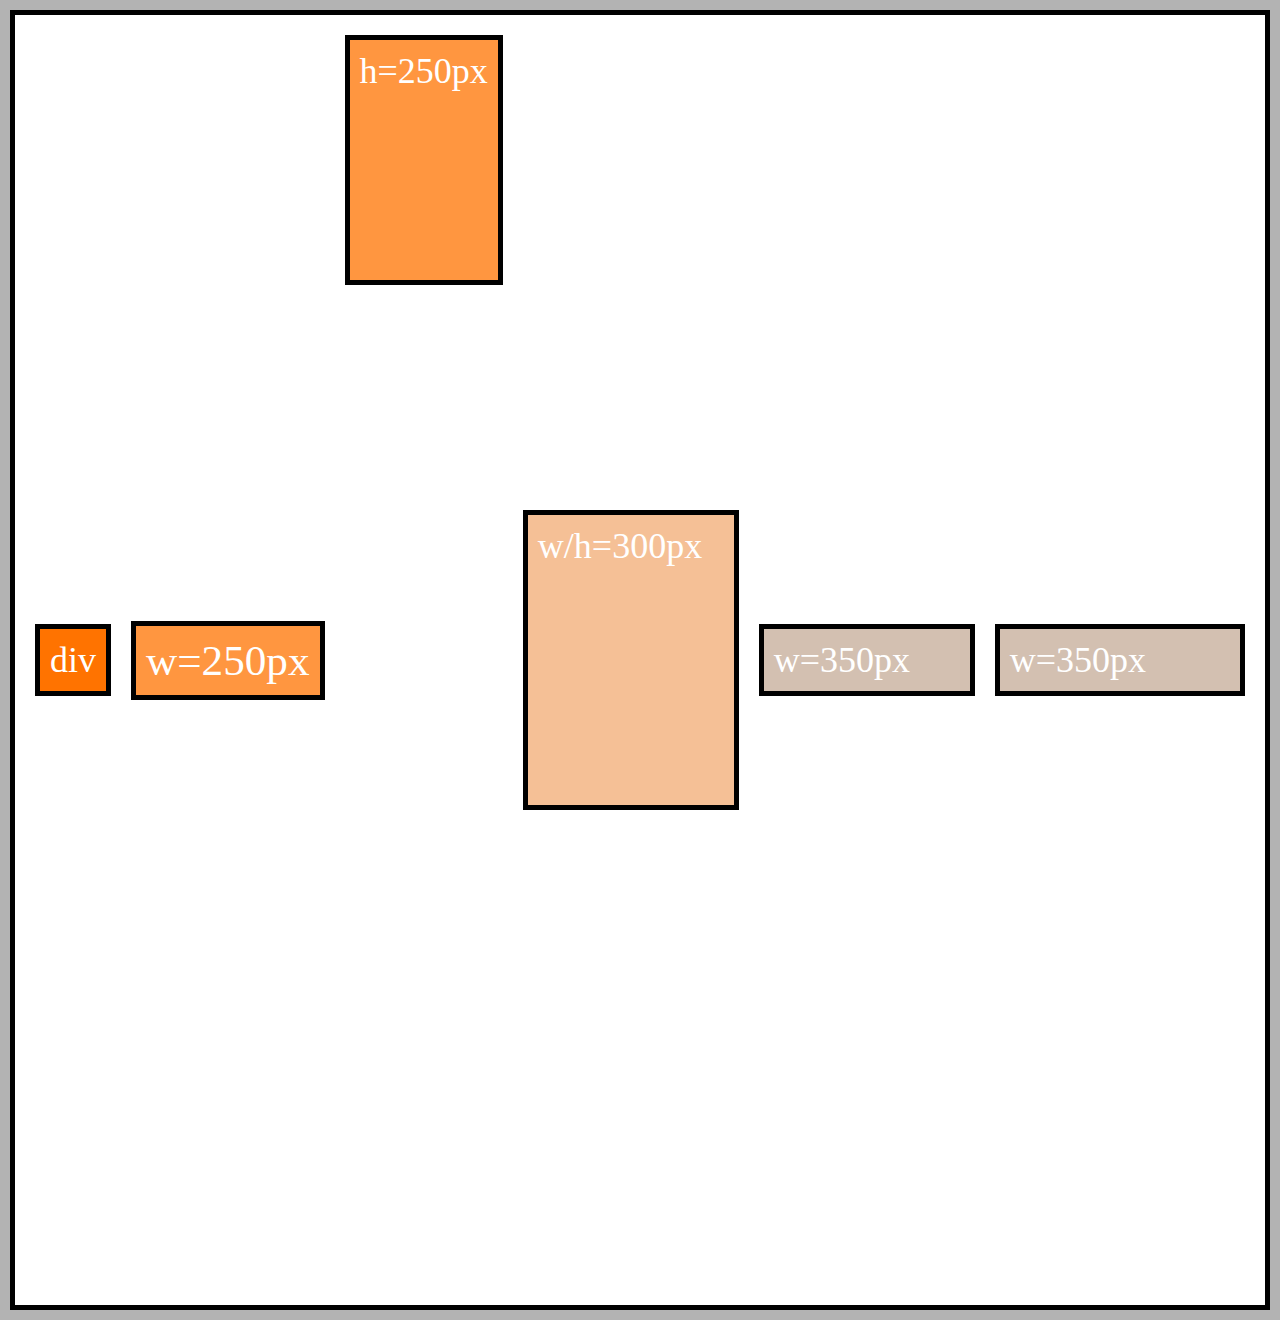
<file: modules13/index.html>
<!DOCTYPE html>
<html lang="en">
    <head>
        <meta charset="UTF-8">
        <meta http-equiv="X-UA-Compatible" content="ie=edge">
        <link rel="stylesheet" href="main.css">
        <title>Flexbox</title>
    </head>
    <body>
        <div class="flex-container">
            <div class="item-1">div</div>
            <div class="item-2">w=250px</div>
            <div class="item-3">h=250px</div>
            <div class="item-4">w/h=300px</div>
            <div class="item-5">w=350px</div>
            <div class="item-6">w=350px</div>
        </div>
    </body>
</html>
</file>
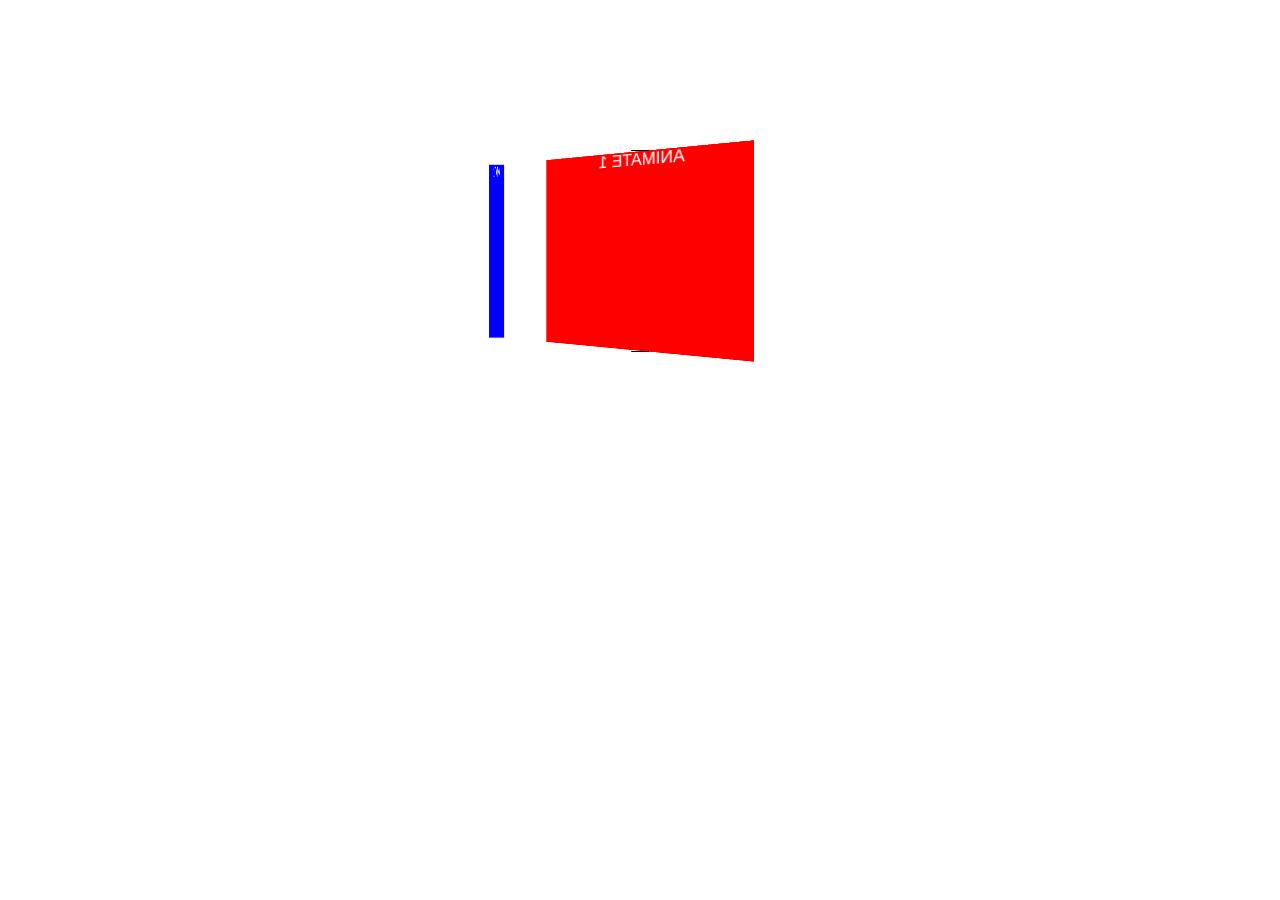
<file: modules15/index.html>
<!DOCTYPE html>
<html lang="en">
<head>
    <meta charset="UTF-8">
    <meta name="viewport" content="width=device-width, initial-scale=1.0">
    <meta http-equiv="X-UA-Compatible" content="ie=edge">
    <title>CSS Course</title>
    <link rel="stylesheet" href="main.css">
</head>
<body>
    <div class="container">
        <div class="box1">
            ANIMATE 1
        </div>
        <div class="box2">
            ANIMATE 2
        </div>
    </div>
</body>
</html>
</file>
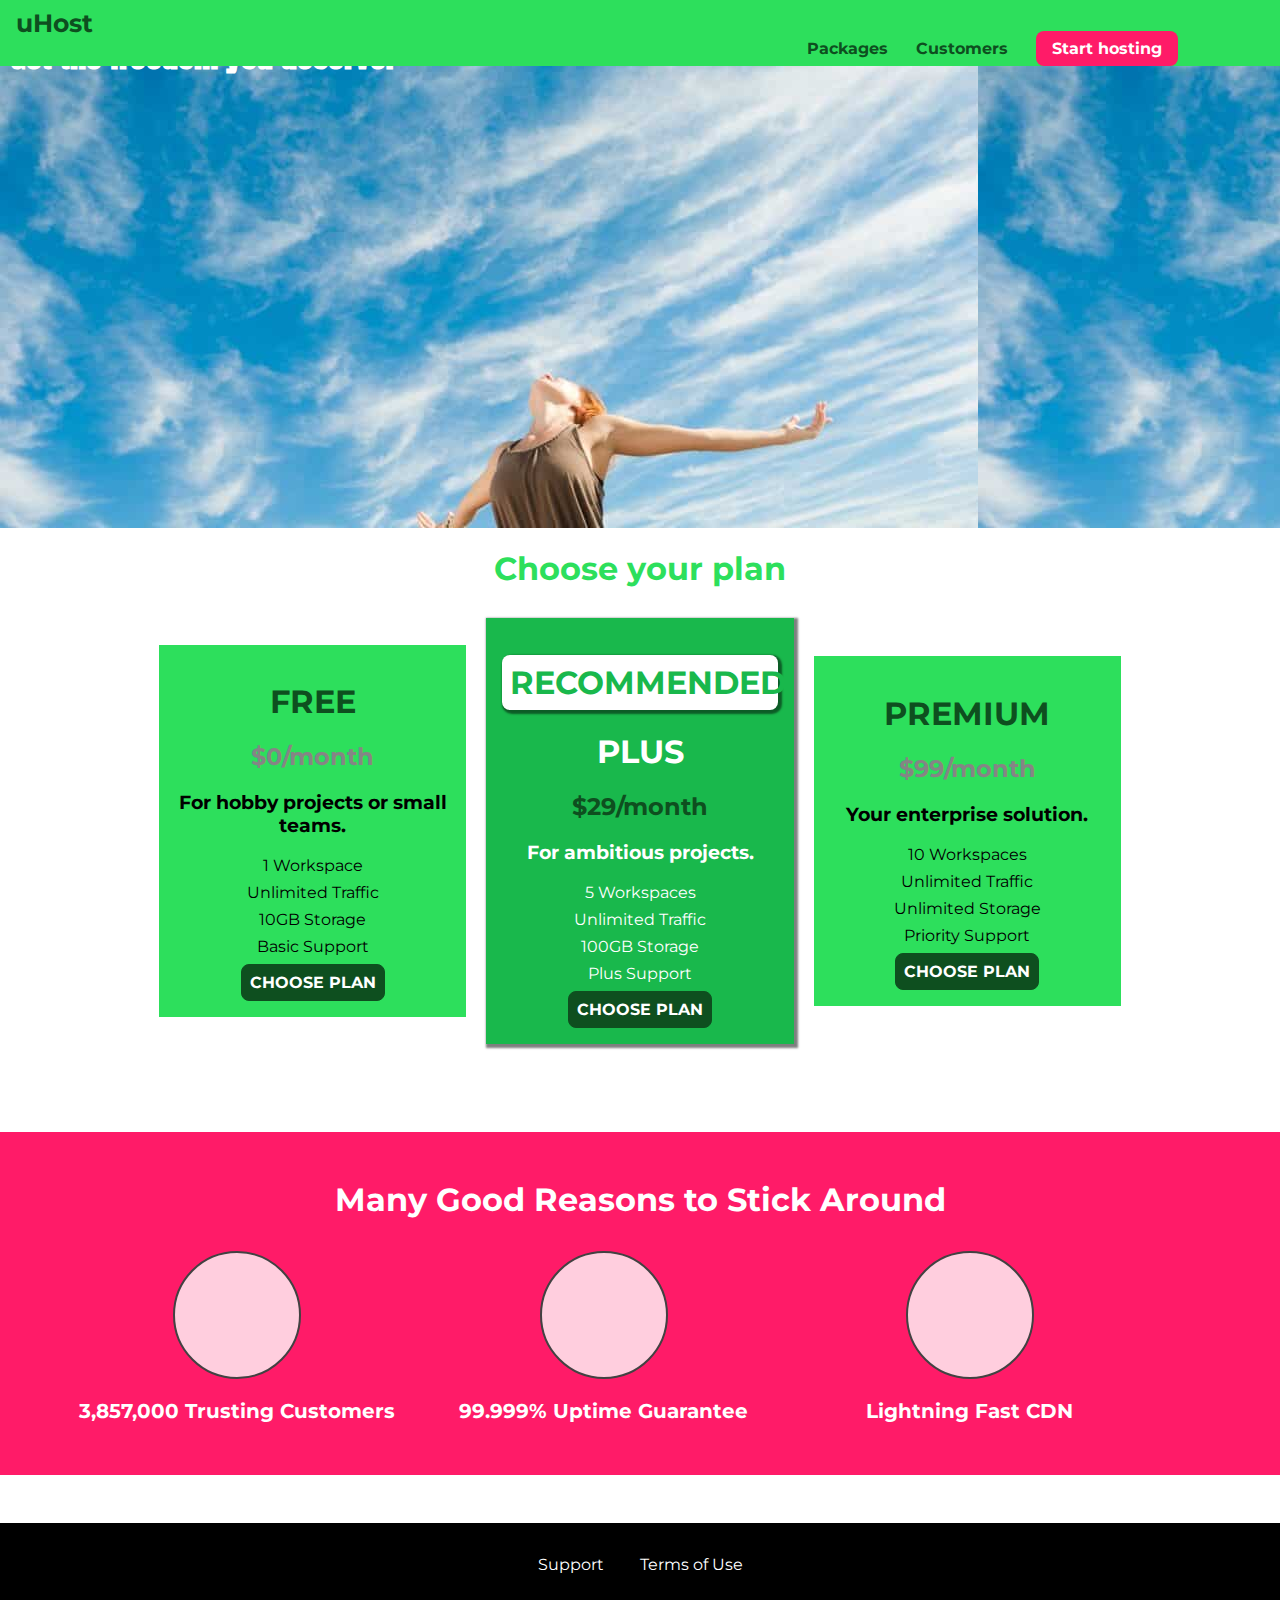
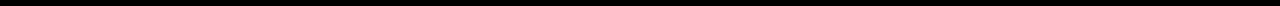
<file: modules1_6/index.html>
<!DOCTYPE html>
<html lang="en">
<head>
    <meta charset="UTF-8">
    <meta http-equiv="X-UA-Compatible" content="IE=edge">
    <meta name="viewport" content="width=device-width, initial-scale=1.0">
    <title>CSS Basics</title>
    <link rel="stylesheet" href="shared.css">
    <link rel="stylesheet" href="main.css">
    <!-- Google Fonts -->
    <!-- Anton -->
        <link rel="preconnect" href="https://fonts.googleapis.com">
        <link rel="preconnect" href="https://fonts.gstatic.com" crossorigin>
        <link href="https://fonts.googleapis.com/css2?family=Anton&display=swap" rel="stylesheet">
    <!-- Montserrat -->
        <link rel="preconnect" href="https://fonts.googleapis.com">
        <link rel="preconnect" href="https://fonts.gstatic.com" crossorigin>
        <link href="https://fonts.googleapis.com/css2?family=Montserrat:wght@100&display=swap" rel="stylesheet">
        <!-- Style with html tag -->
<!--     <style>
        section {
            background: red; 
        }
    </style> -->
</head>
<body>
    <header class="main-header">
        <div class="main-header__div">
            <a href="index.html" class="main-header__brand">
                uHost
            </a>
        </div><nav class="main-nav">
            <ul class="main-nav__items">
                <li class="main-nav__item">
                    <a href="packages/index.html">Packages</a>
                </li>
                <li class="main-nav__item">
                    <a href="customers/index.html">Customers</a>
                </li>
                <li class="main-nav__item main-nav__item--cta">
                    <a href="start-hosting/index.html">Start hosting</a>
                </li>
            </ul>
        </nav>
    </header>
    <main>
        <!-- Inline style -->
        <!-- <section style="background: red"> -->
        <section id="product-overview">
            <h1>Get the freedom you deserve.</h1>
        </section>
        <section id="plans">
            <h1 class="section-title">Choose your plan</h1>
            <div class="plan__list">
                <article class="plan">
                    <h1 class="plan__title">FREE</h1>
                    <h2 class="plan__price">$0/month</h2>
                    <h3>For hobby projects or small teams.</h3>
                    <ul class="plan__features">
                        <li>1 Workspace</li>
                        <li>Unlimited Traffic</li>
                        <li>10GB Storage</li>
                        <li>Basic Support</li>
                    </ul>
                    <div>
                        <button class="button">CHOOSE PLAN</button>
                    </div>
                </article>
                <article class="plan plan--highlighted">
                    <h1 class="plan__annotation">RECOMMENDED</h1>
                    <h1 class="plan__title">PLUS</h1>
                    <h2 class="plan__price">$29/month</h2>
                    <h3>For ambitious projects.</h3>
                    <ul class="plan__features">
                        <li>5 Workspaces</li>
                        <li>Unlimited Traffic</li>
                        <li>100GB Storage</li>
                        <li>Plus Support</li>
                    </ul>
                    <div>
                        <button class="button">CHOOSE PLAN</button>
                    </div>
                </article>
                <article class="plan">
                    <h1 class="plan__title">PREMIUM</h1>
                    <h2 class="plan__price">$99/month</h2>
                    <h3>Your enterprise solution.</h3>
                    <ul class="plan__features">
                        <li>10 Workspaces</li>
                        <li>Unlimited Traffic</li>
                        <li>Unlimited Storage</li>
                        <li>Priority Support</li>
                    </ul>
                    <div>
                        <button class="button">CHOOSE PLAN</button>
                    </div>
                </article>
            </div>
        </section>

        <section id="key-features">
            <h1 class="section-title">Many Good Reasons to Stick Around</h1>
            <ul class="key-features__list">
                <li class="key-feature">
                    <div class="key-feature__image">

                    </div>
                    <p class="key-feature__description">3,857,000 Trusting Customers</p>
                </li>
                <li class="key-feature">
                    <div class="key-feature__image">

                    </div>
                    <p class="key-feature__description">99.999% Uptime Guarantee</p>
                </li>
                <li class="key-feature">
                    <div class="key-feature__image">

                    </div>
                    <p class="key-feature__description">Lightning Fast CDN</p>
                </li>
            </ul>
        </section>
    </main>

    <footer class="main-footer">
        <nav>
            <ul class="main-footer__links">
                <li class="main-footer__link">
                    <a href="">Support</a>
                </li>
                <li class="main-footer__link">
                    <a href="">Terms of Use</a>
                </li>
            </ul>
        </nav>
    </footer>

</body>
</html>
</file>
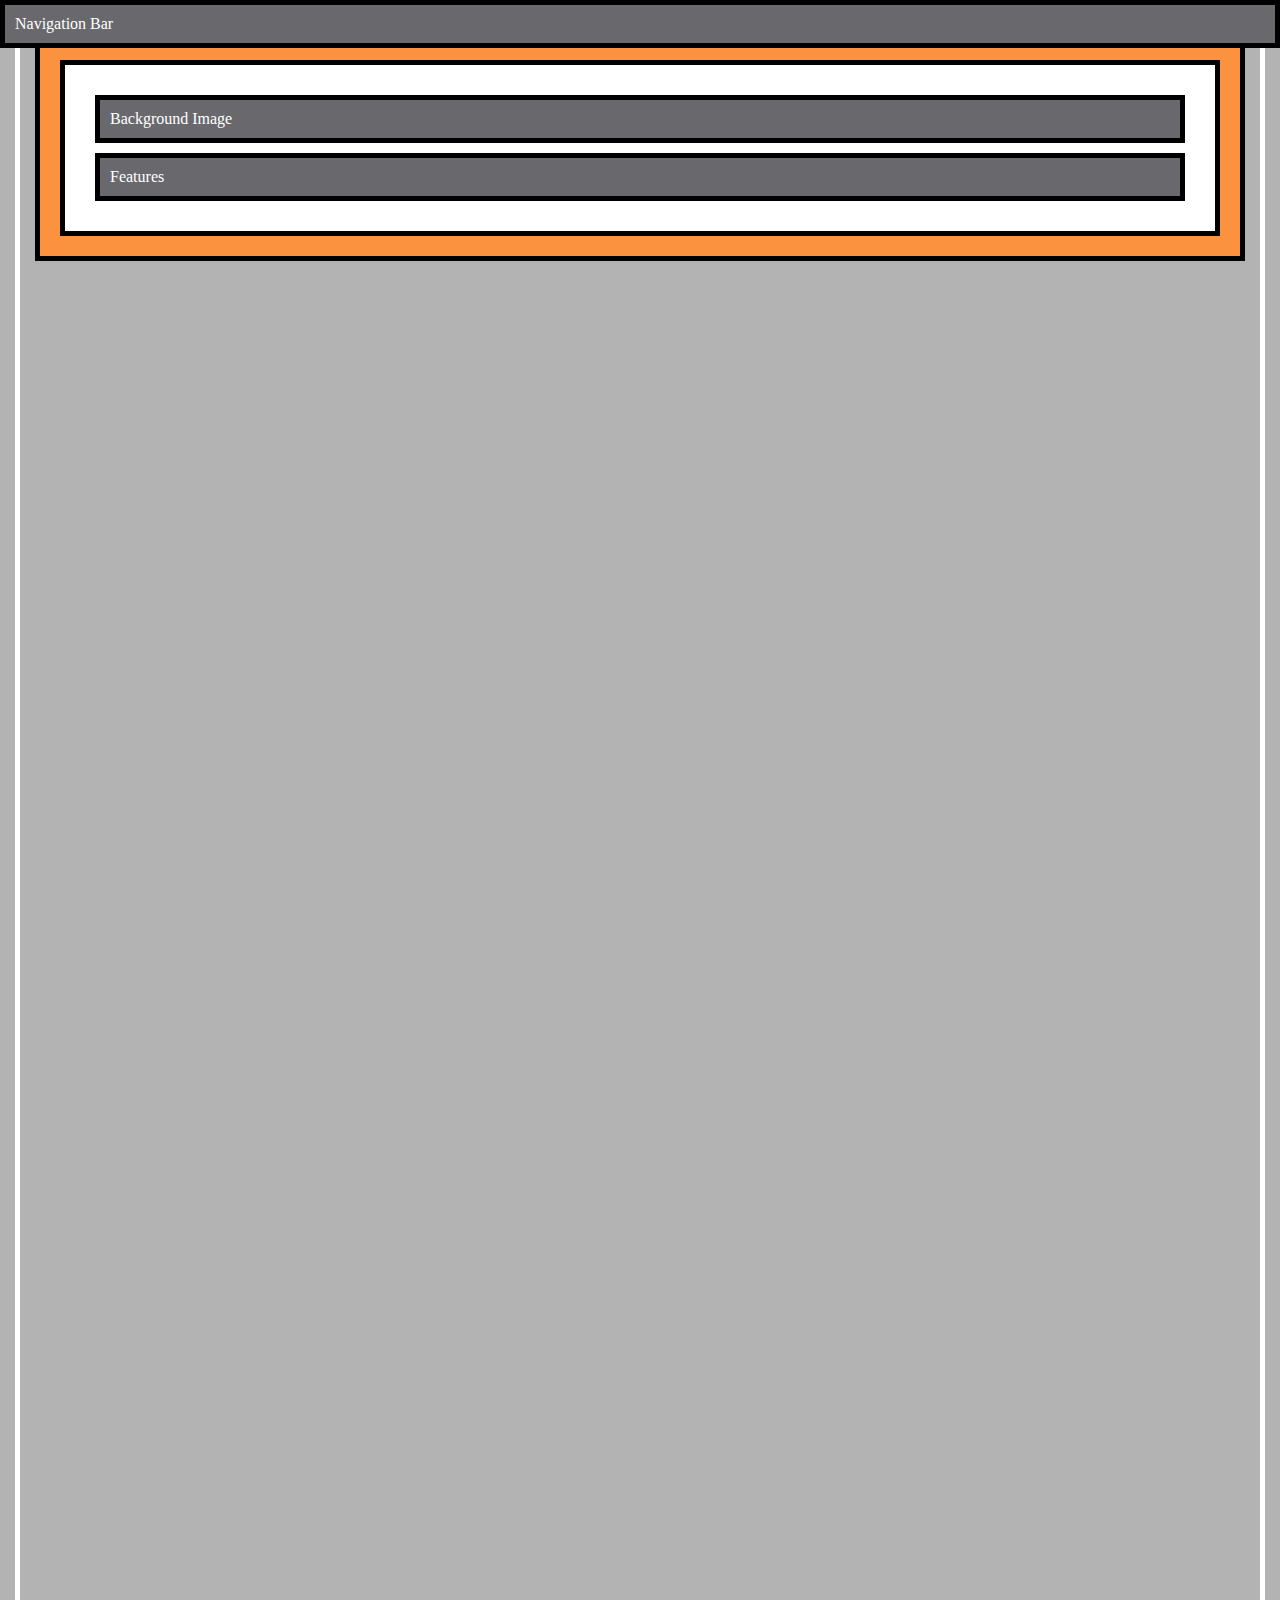
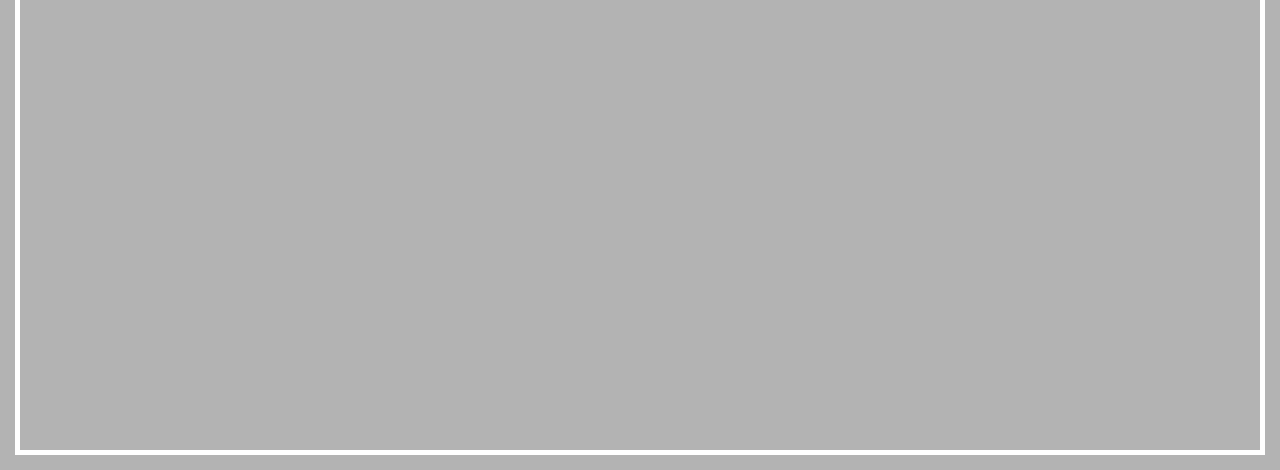
<file: modules6/index.html>
<!DOCTYPE html>
<html lang="en">
    <head>
        <meta charset="UTF-8">
        <meta http-equiv="X-UA-Compatible" content="ie=edge">
        <link rel="stylesheet" href="main.css">
        <title>Position</title>
    </head>
    <body>
        <div class="parent">
            <div class="child-1">Navigation Bar</div>
            <div class="child-2">Background Image</div>
            <div class="child-3">Features</div>
        </div>
    </body>
</html>
</file>
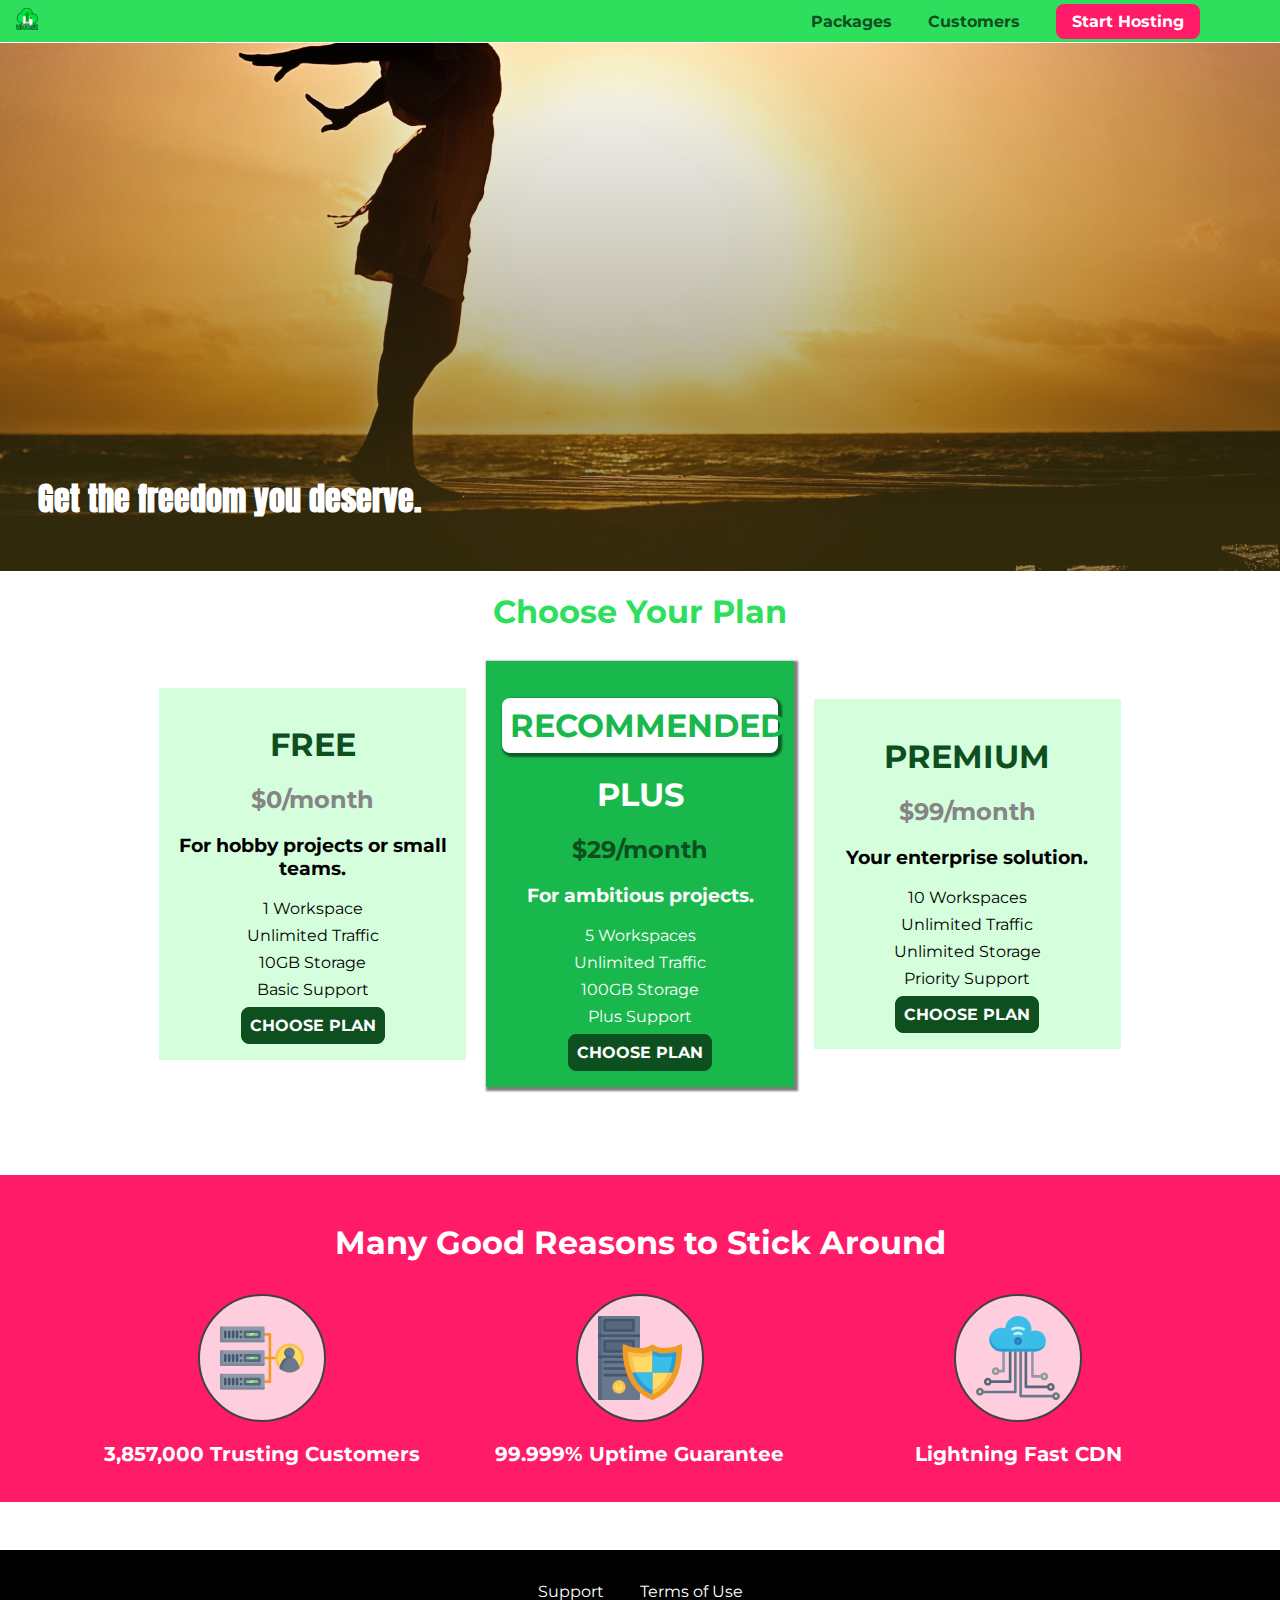
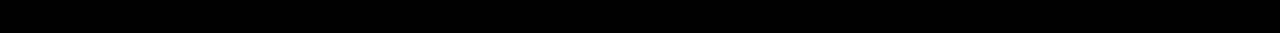
<file: project_m7/index.html>
<!DOCTYPE html>
<html lang="en">

<head>
    <meta charset="UTF-8">
    <meta http-equiv="X-UA-Compatible" content="ie=edge">
    <title>uHost</title>
    <link rel="shortcut icon" href="favicon.png">
    <link href="https://fonts.googleapis.com/css?family=Anton" rel="stylesheet">
    <link href="https://fonts.googleapis.com/css?family=Montserrat:400,700" rel="stylesheet">
    <link rel="stylesheet" href="shared.css">
    <link rel="stylesheet" href="main.css">
</head>

<body>
    <header class="main-header">
        <div>
            <a href="index.html" class="main-header__brand">
                <img src="images/uhost-icon.png" alt="uHost - Your favorite hosting company">
            </a>
        </div>
        <nav class="main-nav">
            <ul class="main-nav__items">
                <li class="main-nav__item">
                    <a href="packages/index.html">Packages</a>
                </li>
                <li class="main-nav__item">
                    <a href="customers/index.html">Customers</a>
                </li>
                <li class="main-nav__item main-nav__item--cta">
                    <a href="start-hosting/index.html">Start Hosting</a>
                </li>
            </ul>
        </nav>
    </header>
    <main>
        <section id="product-overview">
            <h1>Get the freedom you deserve.</h1>
        </section>
        <section id="plans">
            <h1 class="section-title">Choose Your Plan</h1>
            <div class="plan__list">
                <article class="plan">
                    <h1 class="plan__title">FREE</h1>
                    <h2 class="plan__price">$0/month</h2>
                    <h3>For hobby projects or small teams.</h3>
                    <ul class="plan__features">
                        <li class="plan__feature">1 Workspace</li>
                        <li class="plan__feature">Unlimited Traffic</li>
                        <li class="plan__feature">10GB Storage</li>
                        <li class="plan__feature">Basic Support</li>
                    </ul>
                    <div>
                        <button class="button">CHOOSE PLAN</button>
                    </div>
                </article>
                <article class="plan plan--highlighted">
                    <h1 class="plan__annotation">RECOMMENDED</h1>
                    <h1 class="plan__title">PLUS</h1>
                    <h2 class="plan__price">$29/month</h2>
                    <h3>For ambitious projects.</h3>
                    <ul class="plan__features">
                        <li class="plan__feature">5 Workspaces</li>
                        <li class="plan__feature">Unlimited Traffic</li>
                        <li class="plan__feature">100GB Storage</li>
                        <li class="plan__feature">Plus Support</li>
                    </ul>
                    <div>
                        <button class="button">CHOOSE PLAN</button>
                    </div>
                </article>
                <article class="plan">
                    <h1 class="plan__title">PREMIUM</h1>
                    <h2 class="plan__price">$99/month</h2>
                    <h3>Your enterprise solution.</h3>
                    <ul class="plan__features">
                        <li class="plan__feature">10 Workspaces</li>
                        <li class="plan__feature">Unlimited Traffic</li>
                        <li class="plan__feature">Unlimited Storage</li>
                        <li class="plan__feature">Priority Support</li>
                    </ul>
                    <div>
                        <button class="button">CHOOSE PLAN</button>
                    </div>
                </article>
            </div>
        </section>
        <section id="key-features">
            <h1 class="section-title">Many Good Reasons to Stick Around</h1>
            <ul class="key-feature__list">
                <li class="key-feature">
                    <div class="key-feature__image">
                        <svg viewBox="0 0 512 512">
                            <path style="fill:#F09B24;" d="M344,248h-32V112c0-4.418-3.582-8-8-8h-40c-4.418,0-8,3.582-8,8s3.582,8,8,8h32v128h-32  c-4.418,0-8,3.582-8,8s3.582,8,8,8h32v128h-32c-4.418,0-8,3.582-8,8s3.582,8,8,8h40c4.418,0,8-3.582,8-8V264h32c4.418,0,8-3.582,8-8  S348.418,248,344,248z"
                            />
                            <path style="fill:#8E9AA9;" d="M264,64H8c-4.418,0-8,3.582-8,8v80c0,4.418,3.582,8,8,8h256c4.418,0,8-3.582,8-8V72  C272,67.582,268.418,64,264,64z"
                            />
                            <path style="fill:#7C899B;" d="M24,144c-4.418,0-8-3.582-8-8V64H8c-4.418,0-8,3.582-8,8v80c0,4.418,3.582,8,8,8h256  c4.418,0,8-3.582,8-8v-8H24z"
                            />
                            <rect x="152" y="96" style="fill:#B8E3A8;" width="88" height="32" />
                            <g>
                                <polygon style="fill:#7EC97D;" points="152,96 152,128 166,128 198,96  " />
                                <polygon style="fill:#7EC97D;" points="220,96 188,128 240,128 240,96  " />
                            </g>
                            <path style="fill:#56677E;" d="M240,136h-88c-4.418,0-8-3.582-8-8V96c0-4.418,3.582-8,8-8h88c4.418,0,8,3.582,8,8v32  C248,132.418,244.418,136,240,136z M160,120h72v-16h-72V120z"
                            />
                            <g>
                                <path style="fill:#435670;" d="M32,136c-4.418,0-8-3.582-8-8V96c0-4.418,3.582-8,8-8s8,3.582,8,8v32C40,132.418,36.418,136,32,136z   "
                                />
                                <path style="fill:#435670;" d="M56,136c-4.418,0-8-3.582-8-8V96c0-4.418,3.582-8,8-8s8,3.582,8,8v32C64,132.418,60.418,136,56,136z   "
                                />
                                <path style="fill:#435670;" d="M80,136c-4.418,0-8-3.582-8-8V96c0-4.418,3.582-8,8-8s8,3.582,8,8v32C88,132.418,84.418,136,80,136z   "
                                />
                                <path style="fill:#435670;" d="M104,136c-4.418,0-8-3.582-8-8V96c0-4.418,3.582-8,8-8s8,3.582,8,8v32   C112,132.418,108.418,136,104,136z"
                                />
                                <path style="fill:#435670;" d="M128,105c-4.418,0-8-3.582-8-8v-1c0-4.418,3.582-8,8-8s8,3.582,8,8v1   C136,101.418,132.418,105,128,105z"
                                />
                                <path style="fill:#435670;" d="M128,136c-4.418,0-8-3.582-8-8v-1c0-4.418,3.582-8,8-8s8,3.582,8,8v1   C136,132.418,132.418,136,128,136z"
                                />
                            </g>
                            <path style="fill:#8E9AA9;" d="M264,208H8c-4.418,0-8,3.582-8,8v80c0,4.418,3.582,8,8,8h256c4.418,0,8-3.582,8-8v-80  C272,211.582,268.418,208,264,208z"
                            />
                            <path style="fill:#7C899B;" d="M24,288c-4.418,0-8-3.582-8-8v-72H8c-4.418,0-8,3.582-8,8v80c0,4.418,3.582,8,8,8h256  c4.418,0,8-3.582,8-8v-8H24z"
                            />
                            <rect x="152" y="240" style="fill:#B8E3A8;" width="88" height="32" />
                            <g>
                                <polygon style="fill:#7EC97D;" points="152,240 152,272 166,272 198,240  " />
                                <polygon style="fill:#7EC97D;" points="220,240 188,272 240,272 240,240  " />
                            </g>
                            <path style="fill:#56677E;" d="M240,280h-88c-4.418,0-8-3.582-8-8v-32c0-4.418,3.582-8,8-8h88c4.418,0,8,3.582,8,8v32  C248,276.418,244.418,280,240,280z M160,264h72v-16h-72V264z"
                            />
                            <g>
                                <path style="fill:#435670;" d="M32,280c-4.418,0-8-3.582-8-8v-32c0-4.418,3.582-8,8-8s8,3.582,8,8v32C40,276.418,36.418,280,32,280   z"
                                />
                                <path style="fill:#435670;" d="M56,280c-4.418,0-8-3.582-8-8v-32c0-4.418,3.582-8,8-8s8,3.582,8,8v32C64,276.418,60.418,280,56,280   z"
                                />
                                <path style="fill:#435670;" d="M80,280c-4.418,0-8-3.582-8-8v-32c0-4.418,3.582-8,8-8s8,3.582,8,8v32C88,276.418,84.418,280,80,280   z"
                                />
                                <path style="fill:#435670;" d="M104,280c-4.418,0-8-3.582-8-8v-32c0-4.418,3.582-8,8-8s8,3.582,8,8v32   C112,276.418,108.418,280,104,280z"
                                />
                                <path style="fill:#435670;" d="M128,249c-4.418,0-8-3.582-8-8v-1c0-4.418,3.582-8,8-8s8,3.582,8,8v1   C136,245.418,132.418,249,128,249z"
                                />
                                <path style="fill:#435670;" d="M128,280c-4.418,0-8-3.582-8-8v-1c0-4.418,3.582-8,8-8s8,3.582,8,8v1   C136,276.418,132.418,280,128,280z"
                                />
                            </g>
                            <path style="fill:#8E9AA9;" d="M264,352H8c-4.418,0-8,3.582-8,8v80c0,4.418,3.582,8,8,8h256c4.418,0,8-3.582,8-8v-80  C272,355.582,268.418,352,264,352z"
                            />
                            <path style="fill:#7C899B;" d="M24,432c-4.418,0-8-3.582-8-8v-72H8c-4.418,0-8,3.582-8,8v80c0,4.418,3.582,8,8,8h256  c4.418,0,8-3.582,8-8v-8H24z"
                            />
                            <rect x="152" y="384" style="fill:#B8E3A8;" width="88" height="32" />
                            <g>
                                <polygon style="fill:#7EC97D;" points="152,384 152,416 166,416 198,384  " />
                                <polygon style="fill:#7EC97D;" points="220,384 188,416 240,416 240,384  " />
                            </g>
                            <path style="fill:#56677E;" d="M240,424h-88c-4.418,0-8-3.582-8-8v-32c0-4.418,3.582-8,8-8h88c4.418,0,8,3.582,8,8v32  C248,420.418,244.418,424,240,424z M160,408h72v-16h-72V408z"
                            />
                            <g>
                                <path style="fill:#435670;" d="M32,424c-4.418,0-8-3.582-8-8v-32c0-4.418,3.582-8,8-8s8,3.582,8,8v32C40,420.418,36.418,424,32,424   z"
                                />
                                <path style="fill:#435670;" d="M56,424c-4.418,0-8-3.582-8-8v-32c0-4.418,3.582-8,8-8s8,3.582,8,8v32C64,420.418,60.418,424,56,424   z"
                                />
                                <path style="fill:#435670;" d="M80,424c-4.418,0-8-3.582-8-8v-32c0-4.418,3.582-8,8-8s8,3.582,8,8v32C88,420.418,84.418,424,80,424   z"
                                />
                                <path style="fill:#435670;" d="M104,424c-4.418,0-8-3.582-8-8v-32c0-4.418,3.582-8,8-8s8,3.582,8,8v32   C112,420.418,108.418,424,104,424z"
                                />
                                <path style="fill:#435670;" d="M128,393c-4.418,0-8-3.582-8-8v-1c0-4.418,3.582-8,8-8s8,3.582,8,8v1   C136,389.418,132.418,393,128,393z"
                                />
                                <path style="fill:#435670;" d="M128,424c-4.418,0-8-3.582-8-8v-1c0-4.418,3.582-8,8-8s8,3.582,8,8v1   C136,420.418,132.418,424,128,424z"
                                />
                            </g>
                            <path style="fill:#F7C14D;" d="M424,168c-48.523,0-88,39.477-88,88s39.477,88,88,88s88-39.477,88-88S472.523,168,424,168z" />
                            <path style="fill:#FFDB66;" d="M424,184c-39.701,0-72,32.299-72,72s32.299,72,72,72s72-32.299,72-72S463.701,184,424,184z" />
                            <path style="fill:#69788D;" d="M484.893,314.16C476.393,274.588,451.922,248,424,248s-52.393,26.588-60.893,66.16  c-0.605,2.82,0.354,5.749,2.511,7.664C381.731,336.124,402.465,344,424,344s42.269-7.876,58.381-22.176  C484.539,319.909,485.498,316.98,484.893,314.16z"
                            />
                            <path style="fill:#56677E;" d="M434.053,249.171C430.768,248.403,427.411,248,424,248c-27.922,0-52.393,26.588-60.893,66.16  c-0.605,2.82,0.354,5.749,2.511,7.664c3.383,3.002,6.979,5.703,10.734,8.125C384.904,286.243,407.373,255.378,434.053,249.171z"
                            />
                            <path style="fill:#69788D;" d="M424,192c-17.645,0-32,14.355-32,32s14.355,32,32,32s32-14.355,32-32S441.645,192,424,192z" />
                            <path style="fill:#56677E;" d="M432,248c-17.645,0-32-14.355-32-32c0-6.783,2.128-13.076,5.742-18.258  C397.444,203.53,392,213.138,392,224c0,17.645,14.355,32,32,32c10.862,0,20.471-5.444,26.258-13.742  C445.076,245.872,438.783,248,432,248z"
                            />

                        </svg>
  
                    </div>
                    <p class="key-feature__description">3,857,000 Trusting Customers</p>
                </li>
                <li class="key-feature">
                    <div class="key-feature__image">
                        <svg viewBox="0 0 512 512">
                            <path style="fill:#69788D;" d="M248,0H8C3.582,0,0,3.582,0,8v496c0,4.418,3.582,8,8,8h240c4.418,0,8-3.582,8-8V8  C256,3.582,252.418,0,248,0z"
                            />
                            <path style="fill:#56677E;" d="M24,504V8c0-4.418,3.582-8,8-8H8C3.582,0,0,3.582,0,8v496c0,4.418,3.582,8,8,8h24  C27.582,512,24,508.418,24,504z"
                            />
                            <g>
                                <rect x="0" y="112" style="fill:#435670;" width="256" height="16" />
                                <rect x="0" y="240" style="fill:#435670;" width="256" height="16" />
                            </g>
                            <path style="fill:#F7C14D;" d="M128,392c-22.056,0-40,17.944-40,40s17.944,40,40,40s40-17.944,40-40S150.056,392,128,392z" />
                            <path style="fill:#FFDB66;" d="M128,408c-13.233,0-24,10.767-24,24s10.767,24,24,24s24-10.767,24-24S141.233,408,128,408z" />
                            <path style="fill:#F7C14D;" d="M128,392c-2.739,0-5.414,0.278-8,0.805V424c0,4.418,3.582,8,8,8c4.418,0,8-3.582,8-8v-31.195  C133.414,392.278,130.739,392,128,392z"
                            />
                            <g>
                                <path style="fill:#435670;" d="M216,288H40c-4.418,0-8-3.582-8-8s3.582-8,8-8h176c4.418,0,8,3.582,8,8S220.418,288,216,288z"
                                />
                                <path style="fill:#435670;" d="M216,328H40c-4.418,0-8-3.582-8-8s3.582-8,8-8h176c4.418,0,8,3.582,8,8S220.418,328,216,328z"
                                />
                                <path style="fill:#435670;" d="M216,368H40c-4.418,0-8-3.582-8-8s3.582-8,8-8h176c4.418,0,8,3.582,8,8S220.418,368,216,368z"
                                />
                                <path style="fill:#435670;" d="M216,16H40c-4.418,0-8,3.582-8,8v64c0,4.418,3.582,8,8,8h176c4.418,0,8-3.582,8-8V24   C224,19.582,220.418,16,216,16z"
                                />
                            </g>
                            <rect x="48" y="32" style="fill:#56677E;" width="160" height="48" />
                            <path style="fill:#435670;" d="M216,144H40c-4.418,0-8,3.582-8,8v64c0,4.418,3.582,8,8,8h176c4.418,0,8-3.582,8-8v-64  C224,147.582,220.418,144,216,144z"
                            />
                            <rect x="48" y="160" style="fill:#56677E;" width="160" height="48" />
                            <path style="fill:#F09B24;" d="M511.747,180.237c-0.194-6.537-8.107-10.107-13.135-5.894c-5.6,4.693-42.904,21.282-98.514,21.282  c-33.45,0-64.625-20.999-64.929-21.206c-2.9-1.991-6.764-1.85-9.512,0.346c-2.677,2.135-27.201,20.86-63.793,20.86  c-55.607,0-92.914-16.589-98.515-21.282c-5.028-4.211-12.941-0.645-13.135,5.894c-1.634,54.834,4.655,105.941,18.693,151.903  c12.096,39.604,29.759,74.047,52.497,102.373c27.538,34.304,62.743,59.882,104.66,76.045c3.069,1.918,6.757,1.921,9.83,0  c41.917-16.163,77.122-41.741,104.66-76.045c22.738-28.326,40.401-62.77,52.497-102.373  C507.092,286.179,513.381,235.071,511.747,180.237z"
                            />
                            <path style="fill:#F7C14D;" d="M476.21,221.226c-1.953-1.631-4.568-2.235-7.036-1.628c-21.686,5.327-44.926,8.028-69.075,8.028  c-25.926,0-49.633-8.975-64.955-16.504c-2.307-1.134-5.016-1.091-7.284,0.116c-14.059,7.477-36.919,16.388-65.994,16.388  c-24.153,0-47.394-2.701-69.075-8.028c-5.155-1.268-10.221,2.966-9.894,8.261c2.077,33.693,7.668,65.635,16.616,94.935  c22.774,74.565,66.139,126.334,128.888,153.868c2.032,0.891,4.397,0.891,6.43,0c61.777-27.107,104.716-78.876,127.62-153.868  c8.948-29.3,14.539-61.241,16.616-94.935C479.224,225.319,478.163,222.856,476.21,221.226z"
                            />
                            <path style="fill:#FFDB66;" d="M331.609,451.727c-52.604-25.289-89.304-70.987-109.144-135.944  c-6.532-21.39-11.162-44.336-13.82-68.447c17.133,2.852,34.952,4.291,53.22,4.291c29.394,0,53.376-7.793,69.978-15.561  c17.44,7.736,41.656,15.561,68.256,15.561c18.267,0,36.085-1.439,53.219-4.291c-2.659,24.112-7.288,47.06-13.82,68.448  C419.545,381.108,383.27,426.805,331.609,451.727z"
                            />
                            <g>
                                <path style="fill:#2C9DD4;" d="M479.066,227.858c0.157-2.539-0.903-5.002-2.856-6.633s-4.568-2.235-7.036-1.628   c-21.686,5.327-44.926,8.028-69.075,8.028c-25.926,0-49.633-8.975-64.955-16.504c-1.057-0.52-2.2-0.78-3.345-0.806l-0.072,133.351   h123.601c2.556-6.746,4.933-13.702,7.123-20.874C471.398,293.493,476.989,261.552,479.066,227.858z"
                                />
                                <path style="fill:#2C9DD4;" d="M206.658,343.667c24.153,63.42,65.028,108.108,121.743,132.995c1.031,0.452,2.147,0.673,3.263,0.666   l0.063-133.661H206.658z"
                                />
                            </g>
                            <g>
                                <path style="fill:#3CBDE8;" d="M439.497,315.783c6.532-21.389,11.161-44.336,13.82-68.448c-17.134,2.852-34.952,4.291-53.219,4.291   c-26.6,0-50.815-7.824-68.256-15.561l-0.116,107.601h97.758C433.179,334.807,436.524,325.518,439.497,315.783z"
                                />
                                <path style="fill:#3CBDE8;" d="M232.523,343.667c21.144,50.298,54.363,86.56,99.087,108.06l0.117-108.06H232.523z" />
                            </g>
                        </svg>
                    </div>
                    <p class="key-feature__description">99.999% Uptime Guarantee</p>
                </li>
                <li class="key-feature">
                    <div class="key-feature__image">
                        <svg viewBox="0 0 512 512">
                            <path style="fill:#8E9AA9;" d="M168,200c-4.418,0-8,3.582-8,8v120h-17.376c-3.302-9.311-12.194-16-22.624-16  c-13.234,0-24,10.767-24,24s10.766,24,24,24c10.429,0,19.321-6.689,22.624-16H168c4.418,0,8-3.582,8-8V208  C176,203.582,172.418,200,168,200z"
                            />
                            <path style="fill:#FFDB66;" d="M120,328c-4.411,0-8,3.589-8,8s3.589,8,8,8s8-3.589,8-8S124.411,328,120,328z" />
                            <path style="fill:#56677E;" d="M208,200c-4.418,0-8,3.582-8,8v184H94.624C91.322,382.689,82.43,376,72,376  c-13.234,0-24,10.767-24,24s10.766,24,24,24c10.429,0,19.321-6.689,22.624-16H208c4.418,0,8-3.582,8-8V208  C216,203.582,212.418,200,208,200z"
                            />
                            <path style="fill:#FFDB66;" d="M72,392c-4.411,0-8,3.589-8,8s3.589,8,8,8s8-3.589,8-8S76.411,392,72,392z" />
                            <path style="fill:#69788D;" d="M240,208c-4.418,0-8,3.582-8,8v239H47.24c-2.671-10.34-12.078-18-23.24-18c-13.234,0-24,10.767-24,24  s10.766,24,24,24c9.666,0,18.009-5.747,21.809-14H240c4.418,0,8-3.582,8-8V216C248,211.582,244.418,208,240,208z"
                            />
                            <path style="fill:#FFDB66;" d="M24,453c-4.411,0-8,3.589-8,8s3.589,8,8,8s8-3.589,8-8S28.411,453,24,453z" />
                            <path style="fill:#69788D;" d="M488,464c-10.429,0-19.321,6.689-22.624,16H280V208c0-4.418-3.582-8-8-8s-8,3.582-8,8v280  c0,4.418,3.582,8,8,8h193.376c3.302,9.311,12.194,16,22.624,16c13.234,0,24-10.767,24-24S501.234,464,488,464z"
                            />
                            <path style="fill:#FFDB66;" d="M488,480c-4.411,0-8,3.589-8,8s3.589,8,8,8s8-3.589,8-8S492.411,480,488,480z" />
                            <path style="fill:#56677E;" d="M456,408c-10.429,0-19.321,6.689-22.624,16H312V208c0-4.418-3.582-8-8-8s-8,3.582-8,8v224  c0,4.418,3.582,8,8,8h129.376c3.302,9.311,12.194,16,22.624,16c13.234,0,24-10.767,24-24S469.234,408,456,408z"
                            />
                            <path style="fill:#FFDB66;" d="M456,424c-4.411,0-8,3.589-8,8s3.589,8,8,8s8-3.589,8-8S460.411,424,456,424z" />
                            <path style="fill:#8E9AA9;" d="M416,344c-10.429,0-19.321,6.689-22.624,16H352V208c0-4.418-3.582-8-8-8s-8,3.582-8,8v160  c0,4.418,3.582,8,8,8h49.376c3.302,9.311,12.194,16,22.624,16c13.234,0,24-10.767,24-24S429.234,344,416,344z"
                            />
                            <path style="fill:#FFDB66;" d="M416,360c-4.411,0-8,3.589-8,8s3.589,8,8,8s8-3.589,8-8S420.411,360,416,360z" />
                            <path style="fill:#3CBDE8;" d="M362,88c-8.741,0-17.231,1.751-25.06,5.085C337.646,88.797,338,84.43,338,80  c0-44.112-35.888-80-80-80c-42.823,0-77.895,33.816-79.909,76.149C170.393,73.415,162.244,72,154,72c-39.701,0-72,32.299-72,72  s32.299,72,72,72h208c35.29,0,64-28.71,64-64S397.29,88,362,88z"
                            />
                            <path style="fill:#2C9DD4;" d="M368,200H160c-39.701,0-72-32.299-72-72c0-5.863,0.721-11.559,2.05-17.019  C84.918,120.88,82,132.102,82,144c0,39.701,32.299,72,72,72h208c30.389,0,55.88-21.296,62.379-49.743  C413.565,186.327,392.352,200,368,200z"
                            />
                            <path style="fill:#2A7DB5;" d="M256,128c-13.234,0-24,10.767-24,24s10.766,24,24,24c13.233,0,24-10.767,24-24S269.233,128,256,128z"
                            />
                            <path style="fill:#2C9DD4;" d="M256,144c-4.411,0-8,3.589-8,8s3.589,8,8,8c4.411,0,8-3.589,8-8S260.411,144,256,144z" />
                            <g>
                                <path style="fill:#C5F1FA;" d="M221.755,87.695c-2.994,0-5.864-1.688-7.233-4.572c-1.894-3.991-0.194-8.763,3.798-10.657   C230.157,66.849,242.834,64,256,64c13.166,0,25.844,2.849,37.68,8.466c3.992,1.895,5.692,6.666,3.798,10.657   s-6.666,5.692-10.657,3.798C277.144,82.328,266.774,80,256,80c-10.774,0-21.144,2.328-30.821,6.921   C224.072,87.446,222.904,87.695,221.755,87.695z"
                                />
                                <path style="fill:#C5F1FA;" d="M276.545,116.618c-1.148,0-2.316-0.249-3.424-0.774C267.745,113.293,261.985,112,256,112   c-5.985,0-11.745,1.293-17.121,3.844c-3.991,1.895-8.763,0.192-10.657-3.798c-1.894-3.992-0.193-8.764,3.798-10.657   C239.557,97.813,247.625,96,256,96c8.376,0,16.444,1.813,23.98,5.389c3.991,1.894,5.692,6.665,3.798,10.657   C282.41,114.93,279.539,116.618,276.545,116.618z"
                                />
                            </g>

                        </svg>
                    </div>
                    <p class="key-feature__description">Lightning Fast CDN</p>
                </li>
            </ul>
        </section>
    </main>
    <footer class="main-footer">
        <nav>
            <ul class="main-footer__links">
                <li class="main-footer__link">
                    <a href="#">Support</a>
                </li>
                <li class="main-footer__link">
                    <a href="#">Terms of Use</a>
                </li>
            </ul>
        </nav>
    </footer>
</body>

</html>
</file>
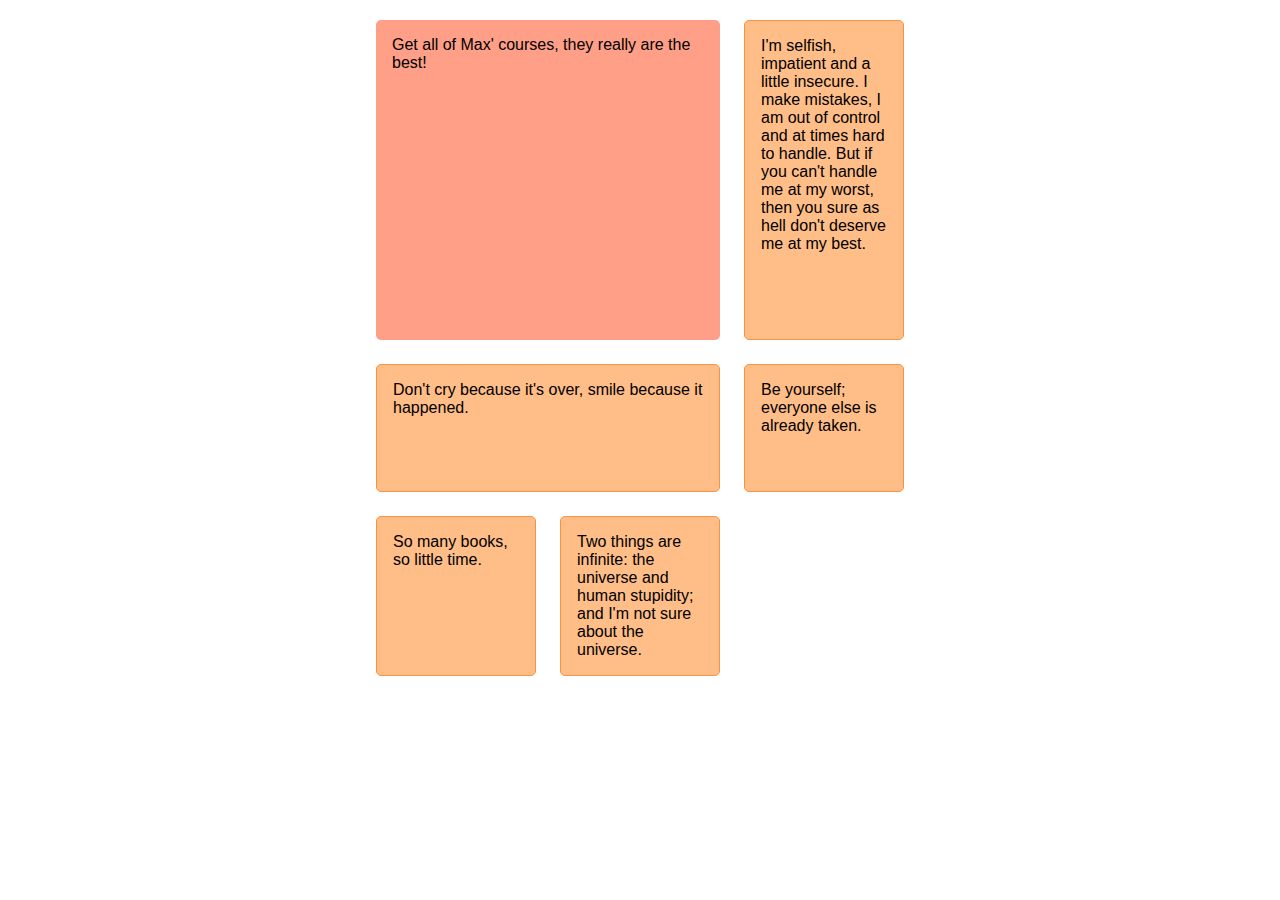
<file: modules14/ej2/index.html>
<!DOCTYPE html>
<html lang="en">
<head>
    <meta charset="UTF-8">
    <meta name="viewport" content="width=device-width, initial-scale=1.0">
    <meta http-equiv="X-UA-Compatible" content="ie=edge">
    <title>CSS Course</title>
    <link rel="stylesheet" href="main.css">
</head>
<body>
    <div class="container">
        <div class="quote quote--featured">Get all of Max' courses, they really are the best!</div>
        <div class="quote">Don't cry because it's over, smile because it happened.</div>
        <div class="quote">I'm selfish, impatient and a little insecure. I make mistakes, I am out of control and at times hard to handle. But if you can't handle me at my worst, then you sure as hell don't deserve me at my best.</div>
        <div class="quote">Be yourself; everyone else is already taken.</div>
        <div class="quote">So many books, so little time.</div>
        <div class="quote">Two things are infinite: the universe and human stupidity; and I'm not sure about the universe.</div>
    </div>
</body>
</html>
</file>
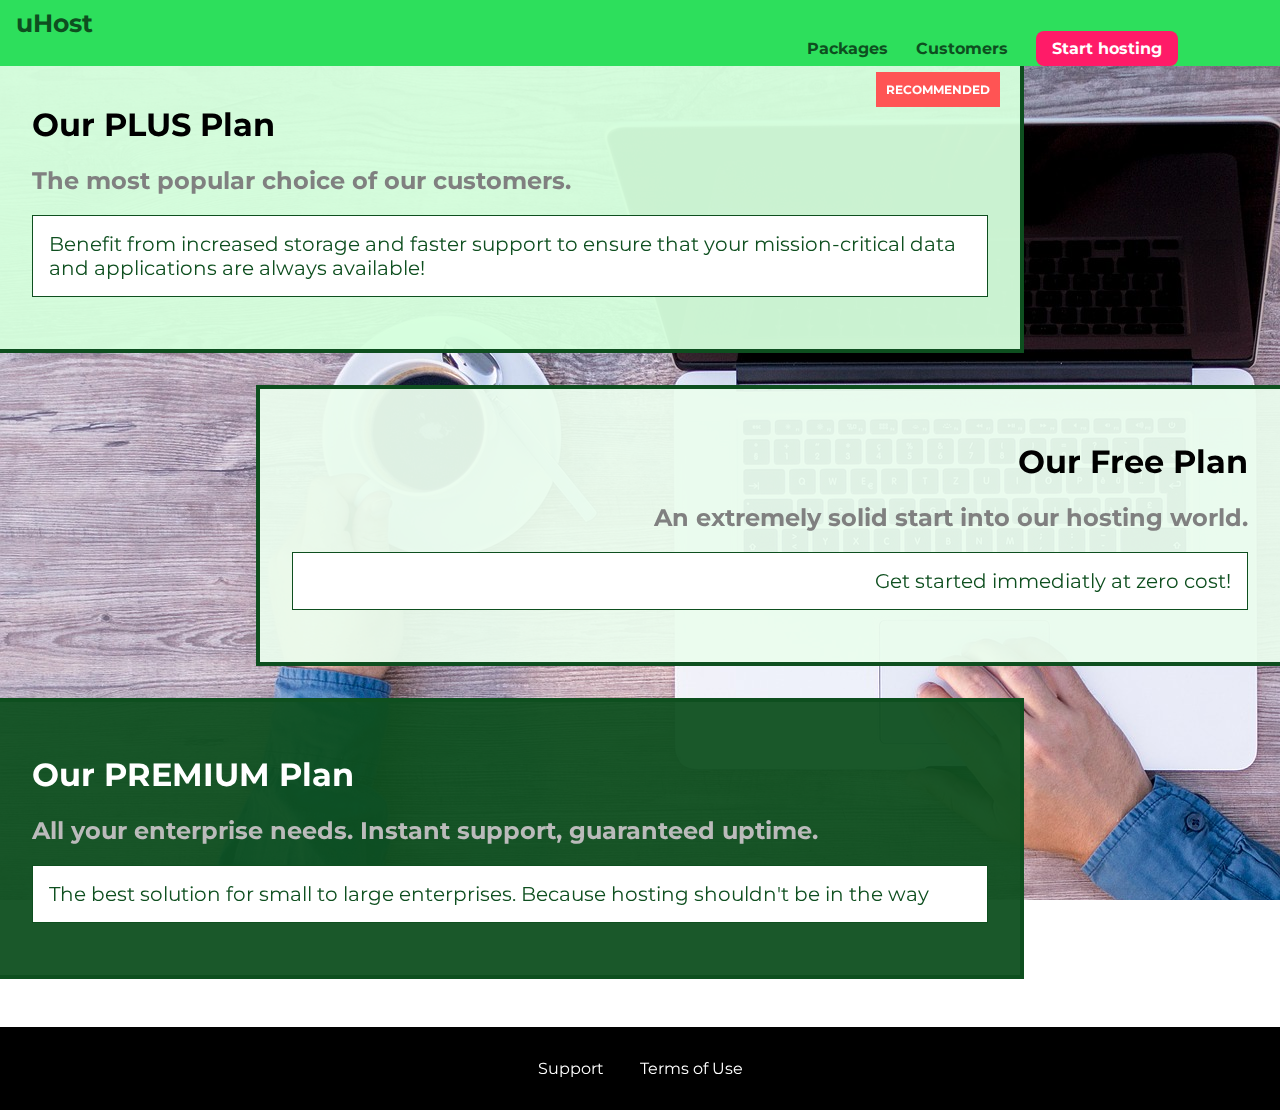
<file: modules1_6/packages/index.html>
<!DOCTYPE html>
<html lang="en">
<head>
    <meta charset="UTF-8">
    <meta http-equiv="X-UA-Compatible" content="IE=edge">
    <meta name="viewport" content="width=device-width, initial-scale=1.0">
    <title>CSS Basics</title>
    <link rel="stylesheet" href="../shared.css">
    <link rel="stylesheet" href="packages.css">
    <!-- Google Fonts -->
    <!-- Anton -->
        <link rel="preconnect" href="https://fonts.googleapis.com">
        <link rel="preconnect" href="https://fonts.gstatic.com" crossorigin>
        <link href="https://fonts.googleapis.com/css2?family=Anton&display=swap" rel="stylesheet">
    <!-- Montserrat -->
        <link rel="preconnect" href="https://fonts.googleapis.com">
        <link rel="preconnect" href="https://fonts.gstatic.com" crossorigin>
        <link href="https://fonts.googleapis.com/css2?family=Montserrat:wght@100&display=swap" rel="stylesheet">
        <!-- Style with html tag -->
<!--     <style>
        section {
            background: red; 
        }
    </style> -->
</head>
<body>
    <div class="background"></div>
    <header class="main-header">
        <div class="main-header__div">
            <a href="../index.html" class="main-header__brand">
                uHost
            </a>
        </div><nav class="main-nav">
            <ul class="main-nav__items">
                <li class="main-nav__item">
                    <a href="index.html">Packages</a>
                </li>
                <li class="main-nav__item">
                    <a href="../customers/index.html">Customers</a>
                </li>
                <li class="main-nav__item main-nav__item--cta">
                    <a href="../start-hosting/index.html">Start hosting</a>
                </li>
            </ul>
        </nav>
    </header>
    <main>
        <section id="plus" class="product-explanation">
            <a class="a-wrapper" href="">
                <h1 class="product-explanation__header">Our PLUS Plan</h1>
                <h2 class="product-explanation__badge">RECOMMENDED</h2>
                <h2 class="product-explanation__slogan">The most popular choice of our customers.</h2>
                <p class="product-explanation__better-text">Benefit from increased storage and faster support to ensure that your mission-critical data and applications are always available!</p>
            </a>
        </section>
        <section id="free" class="product-explanation">
            <a class="a-wrapper" href="">
                <h1 class="product-explanation__header">Our Free Plan</h1>
                <h2 class="product-explanation__slogan">An extremely solid start into our hosting world.</h2>
                <p class="product-explanation__better-text">Get started immediatly at zero cost!</p>
            </a>
        </section>
        <div class="clearfix"></div>
        <section id="premium" class="product-explanation">
            <a class="a-wrapper" href="">
                <h1 class="product-explanation__header">Our PREMIUM Plan</h1>
                <h2 class="product-explanation__slogan">All your enterprise needs. Instant support, guaranteed uptime. </h2>
                <p class="product-explanation__better-text">The best solution for small to large enterprises. Because hosting shouldn't be in the way</p>
            </a>
        </section>
    </main>
    <footer class="main-footer">
        <nav>
            <ul class="main-footer__links">
                <li class="main-footer__link">
                    <a href="">Support</a>
                </li>
                <li class="main-footer__link">
                    <a href="">Terms of Use</a>
                </li>
            </ul>
        </nav>
    </footer>

</body>
</html>
</file>
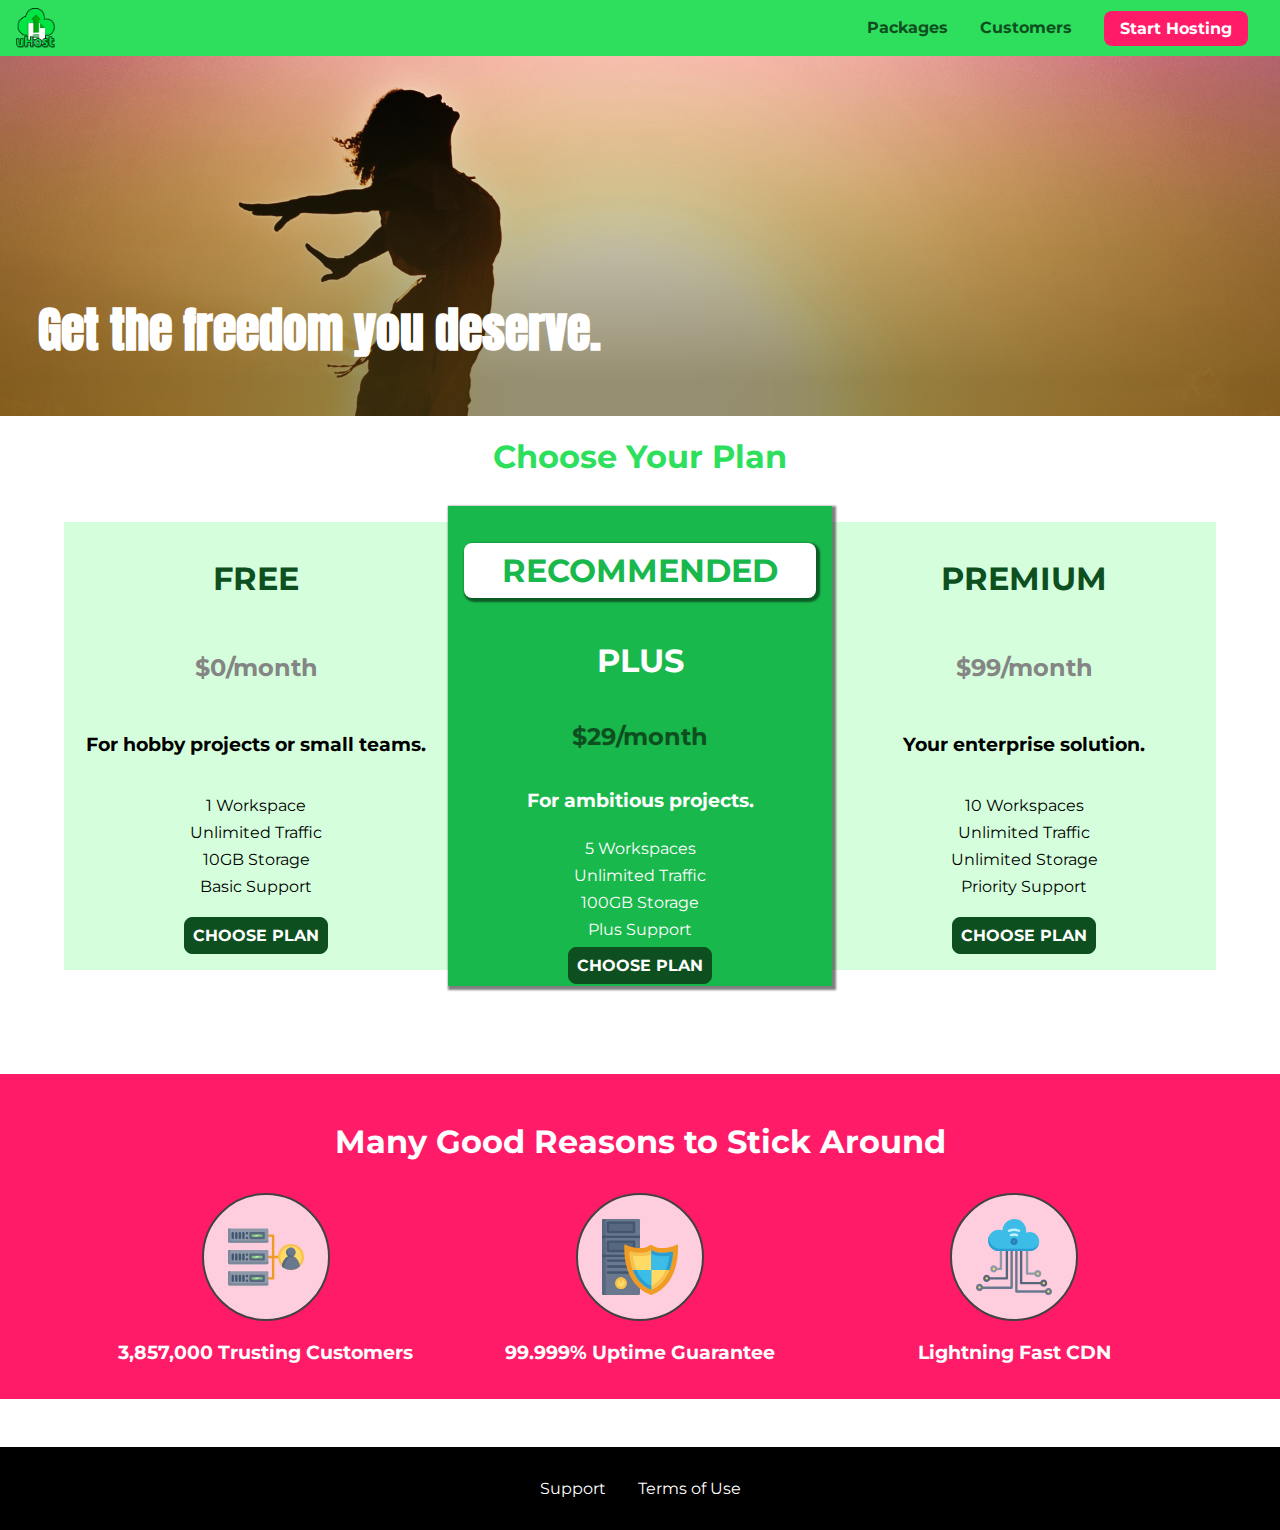
<file: project/project_m11/index.html>
<!DOCTYPE html>
<html lang="en">

<head>
    <meta charset="UTF-8">
    <meta http-equiv="X-UA-Compatible" content="ie=edge">
    <meta name="viewport" content="width=device-width, initial-scale=1.0">
    <title>uHost</title>
    <link rel="shortcut icon" href="favicon.png">
    <link href="https://fonts.googleapis.com/css?family=Anton" rel="stylesheet">
    <link href="https://fonts.googleapis.com/css?family=Montserrat:400,700" rel="stylesheet">
    <link rel="stylesheet" href="shared.css">
    <link rel="stylesheet" href="main.css">
</head>

<body>
    <div class="backdrop"></div>
    <div class="modal">
        <h1 class="modal__title">Do you want to continue?</h1>
        <div class="modal__actions">
            <a href="start-hosting/index.html" class="modal__action">Yes!</a>
            <button class="modal__action modal__action--negative" type="button">No!</button>
        </div>
    </div>
    <header class="main-header">
        <div>
            <button class="toggle-button">
                <span class="toggle-button__bar"></span>
                <span class="toggle-button__bar"></span>
                <span class="toggle-button__bar"></span>
            </button>
            <a href="index.html" class="main-header__brand">
                <img src="images/uhost-icon.png" alt="uHost - Your favorite hosting company">
            </a>
        </div>
        <nav class="main-nav">
            <ul class="main-nav__items">
                <li class="main-nav__item">
                    <a href="packages/index.html">Packages</a>
                </li>
                <li class="main-nav__item">
                    <a href="customers/index.html">Customers</a>
                </li>
                <li class="main-nav__item main-nav__item--cta">
                    <a href="start-hosting/index.html">Start Hosting</a>
                </li>
            </ul>
        </nav>
    </header>
    <nav class="mobile-nav">
        <ul class="mobile-nav__items">
            <li class="mobile-nav__item">
                <a href="packages/index.html">Packages</a>
            </li>
            <li class="mobile-nav__item">
                <a href="customers/index.html">Customers</a>
            </li>
            <li class="mobile-nav__item mobile-nav__item--cta">
                <a href="start-hosting/index.html">Start Hosting</a>
            </li>
        </ul>
    </nav>
    <main>
        <section id="product-overview">
            <h1>Get the freedom you deserve.</h1>
        </section>
        <section id="plans">
            <h1 class="section-title">Choose Your Plan</h1>
            <div class="plan__list">
                <article class="plan">
                    <h1 class="plan__title">FREE</h1>
                    <h2 class="plan__price">$0/month</h2>
                    <h3>For hobby projects or small teams.</h3>
                    <ul class="plan__features">
                        <li class="plan__feature">1 Workspace</li>
                        <li class="plan__feature">Unlimited Traffic</li>
                        <li class="plan__feature">10GB Storage</li>
                        <li class="plan__feature">Basic Support</li>
                    </ul>
                    <div>
                        <button class="button">CHOOSE PLAN</button>
                    </div>
                </article>
                <article class="plan plan--highlighted">
                    <h1 class="plan__annotation">RECOMMENDED</h1>
                    <h1 class="plan__title">PLUS</h1>
                    <h2 class="plan__price">$29/month</h2>
                    <h3>For ambitious projects.</h3>
                    <ul class="plan__features">
                        <li class="plan__feature">5 Workspaces</li>
                        <li class="plan__feature">Unlimited Traffic</li>
                        <li class="plan__feature">100GB Storage</li>
                        <li class="plan__feature">Plus Support</li>
                    </ul>
                    <div>
                        <button class="button">CHOOSE PLAN</button>
                    </div>
                </article>
                <article class="plan">
                    <h1 class="plan__title">PREMIUM</h1>
                    <h2 class="plan__price">$99/month</h2>
                    <h3>Your enterprise solution.</h3>
                    <ul class="plan__features">
                        <li class="plan__feature">10 Workspaces</li>
                        <li class="plan__feature">Unlimited Traffic</li>
                        <li class="plan__feature">Unlimited Storage</li>
                        <li class="plan__feature">Priority Support</li>
                    </ul>
                    <div>
                        <button class="button">CHOOSE PLAN</button>
                    </div>
                </article>
            </div>
        </section>
        <section id="key-features">
            <h1 class="section-title">Many Good Reasons to Stick Around</h1>
            <ul class="key-feature__list">
                <li class="key-feature">
                    <div class="key-feature__image">
                        <svg viewBox="0 0 512 512">
                            <path style="fill:#F09B24;" d="M344,248h-32V112c0-4.418-3.582-8-8-8h-40c-4.418,0-8,3.582-8,8s3.582,8,8,8h32v128h-32  c-4.418,0-8,3.582-8,8s3.582,8,8,8h32v128h-32c-4.418,0-8,3.582-8,8s3.582,8,8,8h40c4.418,0,8-3.582,8-8V264h32c4.418,0,8-3.582,8-8  S348.418,248,344,248z"
                            />
                            <path style="fill:#8E9AA9;" d="M264,64H8c-4.418,0-8,3.582-8,8v80c0,4.418,3.582,8,8,8h256c4.418,0,8-3.582,8-8V72  C272,67.582,268.418,64,264,64z"
                            />
                            <path style="fill:#7C899B;" d="M24,144c-4.418,0-8-3.582-8-8V64H8c-4.418,0-8,3.582-8,8v80c0,4.418,3.582,8,8,8h256  c4.418,0,8-3.582,8-8v-8H24z"
                            />
                            <rect x="152" y="96" style="fill:#B8E3A8;" width="88" height="32" />
                            <g>
                                <polygon style="fill:#7EC97D;" points="152,96 152,128 166,128 198,96  " />
                                <polygon style="fill:#7EC97D;" points="220,96 188,128 240,128 240,96  " />
                            </g>
                            <path style="fill:#56677E;" d="M240,136h-88c-4.418,0-8-3.582-8-8V96c0-4.418,3.582-8,8-8h88c4.418,0,8,3.582,8,8v32  C248,132.418,244.418,136,240,136z M160,120h72v-16h-72V120z"
                            />
                            <g>
                                <path style="fill:#435670;" d="M32,136c-4.418,0-8-3.582-8-8V96c0-4.418,3.582-8,8-8s8,3.582,8,8v32C40,132.418,36.418,136,32,136z   "
                                />
                                <path style="fill:#435670;" d="M56,136c-4.418,0-8-3.582-8-8V96c0-4.418,3.582-8,8-8s8,3.582,8,8v32C64,132.418,60.418,136,56,136z   "
                                />
                                <path style="fill:#435670;" d="M80,136c-4.418,0-8-3.582-8-8V96c0-4.418,3.582-8,8-8s8,3.582,8,8v32C88,132.418,84.418,136,80,136z   "
                                />
                                <path style="fill:#435670;" d="M104,136c-4.418,0-8-3.582-8-8V96c0-4.418,3.582-8,8-8s8,3.582,8,8v32   C112,132.418,108.418,136,104,136z"
                                />
                                <path style="fill:#435670;" d="M128,105c-4.418,0-8-3.582-8-8v-1c0-4.418,3.582-8,8-8s8,3.582,8,8v1   C136,101.418,132.418,105,128,105z"
                                />
                                <path style="fill:#435670;" d="M128,136c-4.418,0-8-3.582-8-8v-1c0-4.418,3.582-8,8-8s8,3.582,8,8v1   C136,132.418,132.418,136,128,136z"
                                />
                            </g>
                            <path style="fill:#8E9AA9;" d="M264,208H8c-4.418,0-8,3.582-8,8v80c0,4.418,3.582,8,8,8h256c4.418,0,8-3.582,8-8v-80  C272,211.582,268.418,208,264,208z"
                            />
                            <path style="fill:#7C899B;" d="M24,288c-4.418,0-8-3.582-8-8v-72H8c-4.418,0-8,3.582-8,8v80c0,4.418,3.582,8,8,8h256  c4.418,0,8-3.582,8-8v-8H24z"
                            />
                            <rect x="152" y="240" style="fill:#B8E3A8;" width="88" height="32" />
                            <g>
                                <polygon style="fill:#7EC97D;" points="152,240 152,272 166,272 198,240  " />
                                <polygon style="fill:#7EC97D;" points="220,240 188,272 240,272 240,240  " />
                            </g>
                            <path style="fill:#56677E;" d="M240,280h-88c-4.418,0-8-3.582-8-8v-32c0-4.418,3.582-8,8-8h88c4.418,0,8,3.582,8,8v32  C248,276.418,244.418,280,240,280z M160,264h72v-16h-72V264z"
                            />
                            <g>
                                <path style="fill:#435670;" d="M32,280c-4.418,0-8-3.582-8-8v-32c0-4.418,3.582-8,8-8s8,3.582,8,8v32C40,276.418,36.418,280,32,280   z"
                                />
                                <path style="fill:#435670;" d="M56,280c-4.418,0-8-3.582-8-8v-32c0-4.418,3.582-8,8-8s8,3.582,8,8v32C64,276.418,60.418,280,56,280   z"
                                />
                                <path style="fill:#435670;" d="M80,280c-4.418,0-8-3.582-8-8v-32c0-4.418,3.582-8,8-8s8,3.582,8,8v32C88,276.418,84.418,280,80,280   z"
                                />
                                <path style="fill:#435670;" d="M104,280c-4.418,0-8-3.582-8-8v-32c0-4.418,3.582-8,8-8s8,3.582,8,8v32   C112,276.418,108.418,280,104,280z"
                                />
                                <path style="fill:#435670;" d="M128,249c-4.418,0-8-3.582-8-8v-1c0-4.418,3.582-8,8-8s8,3.582,8,8v1   C136,245.418,132.418,249,128,249z"
                                />
                                <path style="fill:#435670;" d="M128,280c-4.418,0-8-3.582-8-8v-1c0-4.418,3.582-8,8-8s8,3.582,8,8v1   C136,276.418,132.418,280,128,280z"
                                />
                            </g>
                            <path style="fill:#8E9AA9;" d="M264,352H8c-4.418,0-8,3.582-8,8v80c0,4.418,3.582,8,8,8h256c4.418,0,8-3.582,8-8v-80  C272,355.582,268.418,352,264,352z"
                            />
                            <path style="fill:#7C899B;" d="M24,432c-4.418,0-8-3.582-8-8v-72H8c-4.418,0-8,3.582-8,8v80c0,4.418,3.582,8,8,8h256  c4.418,0,8-3.582,8-8v-8H24z"
                            />
                            <rect x="152" y="384" style="fill:#B8E3A8;" width="88" height="32" />
                            <g>
                                <polygon style="fill:#7EC97D;" points="152,384 152,416 166,416 198,384  " />
                                <polygon style="fill:#7EC97D;" points="220,384 188,416 240,416 240,384  " />
                            </g>
                            <path style="fill:#56677E;" d="M240,424h-88c-4.418,0-8-3.582-8-8v-32c0-4.418,3.582-8,8-8h88c4.418,0,8,3.582,8,8v32  C248,420.418,244.418,424,240,424z M160,408h72v-16h-72V408z"
                            />
                            <g>
                                <path style="fill:#435670;" d="M32,424c-4.418,0-8-3.582-8-8v-32c0-4.418,3.582-8,8-8s8,3.582,8,8v32C40,420.418,36.418,424,32,424   z"
                                />
                                <path style="fill:#435670;" d="M56,424c-4.418,0-8-3.582-8-8v-32c0-4.418,3.582-8,8-8s8,3.582,8,8v32C64,420.418,60.418,424,56,424   z"
                                />
                                <path style="fill:#435670;" d="M80,424c-4.418,0-8-3.582-8-8v-32c0-4.418,3.582-8,8-8s8,3.582,8,8v32C88,420.418,84.418,424,80,424   z"
                                />
                                <path style="fill:#435670;" d="M104,424c-4.418,0-8-3.582-8-8v-32c0-4.418,3.582-8,8-8s8,3.582,8,8v32   C112,420.418,108.418,424,104,424z"
                                />
                                <path style="fill:#435670;" d="M128,393c-4.418,0-8-3.582-8-8v-1c0-4.418,3.582-8,8-8s8,3.582,8,8v1   C136,389.418,132.418,393,128,393z"
                                />
                                <path style="fill:#435670;" d="M128,424c-4.418,0-8-3.582-8-8v-1c0-4.418,3.582-8,8-8s8,3.582,8,8v1   C136,420.418,132.418,424,128,424z"
                                />
                            </g>
                            <path style="fill:#F7C14D;" d="M424,168c-48.523,0-88,39.477-88,88s39.477,88,88,88s88-39.477,88-88S472.523,168,424,168z" />
                            <path style="fill:#FFDB66;" d="M424,184c-39.701,0-72,32.299-72,72s32.299,72,72,72s72-32.299,72-72S463.701,184,424,184z" />
                            <path style="fill:#69788D;" d="M484.893,314.16C476.393,274.588,451.922,248,424,248s-52.393,26.588-60.893,66.16  c-0.605,2.82,0.354,5.749,2.511,7.664C381.731,336.124,402.465,344,424,344s42.269-7.876,58.381-22.176  C484.539,319.909,485.498,316.98,484.893,314.16z"
                            />
                            <path style="fill:#56677E;" d="M434.053,249.171C430.768,248.403,427.411,248,424,248c-27.922,0-52.393,26.588-60.893,66.16  c-0.605,2.82,0.354,5.749,2.511,7.664c3.383,3.002,6.979,5.703,10.734,8.125C384.904,286.243,407.373,255.378,434.053,249.171z"
                            />
                            <path style="fill:#69788D;" d="M424,192c-17.645,0-32,14.355-32,32s14.355,32,32,32s32-14.355,32-32S441.645,192,424,192z" />
                            <path style="fill:#56677E;" d="M432,248c-17.645,0-32-14.355-32-32c0-6.783,2.128-13.076,5.742-18.258  C397.444,203.53,392,213.138,392,224c0,17.645,14.355,32,32,32c10.862,0,20.471-5.444,26.258-13.742  C445.076,245.872,438.783,248,432,248z"
                            />

                        </svg>
                    </div>
                    <p class="key-feature__description">3,857,000 Trusting Customers</p>
                </li>
                <li class="key-feature">
                    <div class="key-feature__image">
                        <svg viewBox="0 0 512 512">
                            <path style="fill:#69788D;" d="M248,0H8C3.582,0,0,3.582,0,8v496c0,4.418,3.582,8,8,8h240c4.418,0,8-3.582,8-8V8  C256,3.582,252.418,0,248,0z"
                            />
                            <path style="fill:#56677E;" d="M24,504V8c0-4.418,3.582-8,8-8H8C3.582,0,0,3.582,0,8v496c0,4.418,3.582,8,8,8h24  C27.582,512,24,508.418,24,504z"
                            />
                            <g>
                                <rect x="0" y="112" style="fill:#435670;" width="256" height="16" />
                                <rect x="0" y="240" style="fill:#435670;" width="256" height="16" />
                            </g>
                            <path style="fill:#F7C14D;" d="M128,392c-22.056,0-40,17.944-40,40s17.944,40,40,40s40-17.944,40-40S150.056,392,128,392z" />
                            <path style="fill:#FFDB66;" d="M128,408c-13.233,0-24,10.767-24,24s10.767,24,24,24s24-10.767,24-24S141.233,408,128,408z" />
                            <path style="fill:#F7C14D;" d="M128,392c-2.739,0-5.414,0.278-8,0.805V424c0,4.418,3.582,8,8,8c4.418,0,8-3.582,8-8v-31.195  C133.414,392.278,130.739,392,128,392z"
                            />
                            <g>
                                <path style="fill:#435670;" d="M216,288H40c-4.418,0-8-3.582-8-8s3.582-8,8-8h176c4.418,0,8,3.582,8,8S220.418,288,216,288z"
                                />
                                <path style="fill:#435670;" d="M216,328H40c-4.418,0-8-3.582-8-8s3.582-8,8-8h176c4.418,0,8,3.582,8,8S220.418,328,216,328z"
                                />
                                <path style="fill:#435670;" d="M216,368H40c-4.418,0-8-3.582-8-8s3.582-8,8-8h176c4.418,0,8,3.582,8,8S220.418,368,216,368z"
                                />
                                <path style="fill:#435670;" d="M216,16H40c-4.418,0-8,3.582-8,8v64c0,4.418,3.582,8,8,8h176c4.418,0,8-3.582,8-8V24   C224,19.582,220.418,16,216,16z"
                                />
                            </g>
                            <rect x="48" y="32" style="fill:#56677E;" width="160" height="48" />
                            <path style="fill:#435670;" d="M216,144H40c-4.418,0-8,3.582-8,8v64c0,4.418,3.582,8,8,8h176c4.418,0,8-3.582,8-8v-64  C224,147.582,220.418,144,216,144z"
                            />
                            <rect x="48" y="160" style="fill:#56677E;" width="160" height="48" />
                            <path style="fill:#F09B24;" d="M511.747,180.237c-0.194-6.537-8.107-10.107-13.135-5.894c-5.6,4.693-42.904,21.282-98.514,21.282  c-33.45,0-64.625-20.999-64.929-21.206c-2.9-1.991-6.764-1.85-9.512,0.346c-2.677,2.135-27.201,20.86-63.793,20.86  c-55.607,0-92.914-16.589-98.515-21.282c-5.028-4.211-12.941-0.645-13.135,5.894c-1.634,54.834,4.655,105.941,18.693,151.903  c12.096,39.604,29.759,74.047,52.497,102.373c27.538,34.304,62.743,59.882,104.66,76.045c3.069,1.918,6.757,1.921,9.83,0  c41.917-16.163,77.122-41.741,104.66-76.045c22.738-28.326,40.401-62.77,52.497-102.373  C507.092,286.179,513.381,235.071,511.747,180.237z"
                            />
                            <path style="fill:#F7C14D;" d="M476.21,221.226c-1.953-1.631-4.568-2.235-7.036-1.628c-21.686,5.327-44.926,8.028-69.075,8.028  c-25.926,0-49.633-8.975-64.955-16.504c-2.307-1.134-5.016-1.091-7.284,0.116c-14.059,7.477-36.919,16.388-65.994,16.388  c-24.153,0-47.394-2.701-69.075-8.028c-5.155-1.268-10.221,2.966-9.894,8.261c2.077,33.693,7.668,65.635,16.616,94.935  c22.774,74.565,66.139,126.334,128.888,153.868c2.032,0.891,4.397,0.891,6.43,0c61.777-27.107,104.716-78.876,127.62-153.868  c8.948-29.3,14.539-61.241,16.616-94.935C479.224,225.319,478.163,222.856,476.21,221.226z"
                            />
                            <path style="fill:#FFDB66;" d="M331.609,451.727c-52.604-25.289-89.304-70.987-109.144-135.944  c-6.532-21.39-11.162-44.336-13.82-68.447c17.133,2.852,34.952,4.291,53.22,4.291c29.394,0,53.376-7.793,69.978-15.561  c17.44,7.736,41.656,15.561,68.256,15.561c18.267,0,36.085-1.439,53.219-4.291c-2.659,24.112-7.288,47.06-13.82,68.448  C419.545,381.108,383.27,426.805,331.609,451.727z"
                            />
                            <g>
                                <path style="fill:#2C9DD4;" d="M479.066,227.858c0.157-2.539-0.903-5.002-2.856-6.633s-4.568-2.235-7.036-1.628   c-21.686,5.327-44.926,8.028-69.075,8.028c-25.926,0-49.633-8.975-64.955-16.504c-1.057-0.52-2.2-0.78-3.345-0.806l-0.072,133.351   h123.601c2.556-6.746,4.933-13.702,7.123-20.874C471.398,293.493,476.989,261.552,479.066,227.858z"
                                />
                                <path style="fill:#2C9DD4;" d="M206.658,343.667c24.153,63.42,65.028,108.108,121.743,132.995c1.031,0.452,2.147,0.673,3.263,0.666   l0.063-133.661H206.658z"
                                />
                            </g>
                            <g>
                                <path style="fill:#3CBDE8;" d="M439.497,315.783c6.532-21.389,11.161-44.336,13.82-68.448c-17.134,2.852-34.952,4.291-53.219,4.291   c-26.6,0-50.815-7.824-68.256-15.561l-0.116,107.601h97.758C433.179,334.807,436.524,325.518,439.497,315.783z"
                                />
                                <path style="fill:#3CBDE8;" d="M232.523,343.667c21.144,50.298,54.363,86.56,99.087,108.06l0.117-108.06H232.523z" />
                            </g>
                        </svg>
                    </div>
                    <p class="key-feature__description">99.999% Uptime Guarantee</p>
                </li>
                <li class="key-feature">
                    <div class="key-feature__image">
                        <svg viewBox="0 0 512 512">
                            <path style="fill:#8E9AA9;" d="M168,200c-4.418,0-8,3.582-8,8v120h-17.376c-3.302-9.311-12.194-16-22.624-16  c-13.234,0-24,10.767-24,24s10.766,24,24,24c10.429,0,19.321-6.689,22.624-16H168c4.418,0,8-3.582,8-8V208  C176,203.582,172.418,200,168,200z"
                            />
                            <path style="fill:#FFDB66;" d="M120,328c-4.411,0-8,3.589-8,8s3.589,8,8,8s8-3.589,8-8S124.411,328,120,328z" />
                            <path style="fill:#56677E;" d="M208,200c-4.418,0-8,3.582-8,8v184H94.624C91.322,382.689,82.43,376,72,376  c-13.234,0-24,10.767-24,24s10.766,24,24,24c10.429,0,19.321-6.689,22.624-16H208c4.418,0,8-3.582,8-8V208  C216,203.582,212.418,200,208,200z"
                            />
                            <path style="fill:#FFDB66;" d="M72,392c-4.411,0-8,3.589-8,8s3.589,8,8,8s8-3.589,8-8S76.411,392,72,392z" />
                            <path style="fill:#69788D;" d="M240,208c-4.418,0-8,3.582-8,8v239H47.24c-2.671-10.34-12.078-18-23.24-18c-13.234,0-24,10.767-24,24  s10.766,24,24,24c9.666,0,18.009-5.747,21.809-14H240c4.418,0,8-3.582,8-8V216C248,211.582,244.418,208,240,208z"
                            />
                            <path style="fill:#FFDB66;" d="M24,453c-4.411,0-8,3.589-8,8s3.589,8,8,8s8-3.589,8-8S28.411,453,24,453z" />
                            <path style="fill:#69788D;" d="M488,464c-10.429,0-19.321,6.689-22.624,16H280V208c0-4.418-3.582-8-8-8s-8,3.582-8,8v280  c0,4.418,3.582,8,8,8h193.376c3.302,9.311,12.194,16,22.624,16c13.234,0,24-10.767,24-24S501.234,464,488,464z"
                            />
                            <path style="fill:#FFDB66;" d="M488,480c-4.411,0-8,3.589-8,8s3.589,8,8,8s8-3.589,8-8S492.411,480,488,480z" />
                            <path style="fill:#56677E;" d="M456,408c-10.429,0-19.321,6.689-22.624,16H312V208c0-4.418-3.582-8-8-8s-8,3.582-8,8v224  c0,4.418,3.582,8,8,8h129.376c3.302,9.311,12.194,16,22.624,16c13.234,0,24-10.767,24-24S469.234,408,456,408z"
                            />
                            <path style="fill:#FFDB66;" d="M456,424c-4.411,0-8,3.589-8,8s3.589,8,8,8s8-3.589,8-8S460.411,424,456,424z" />
                            <path style="fill:#8E9AA9;" d="M416,344c-10.429,0-19.321,6.689-22.624,16H352V208c0-4.418-3.582-8-8-8s-8,3.582-8,8v160  c0,4.418,3.582,8,8,8h49.376c3.302,9.311,12.194,16,22.624,16c13.234,0,24-10.767,24-24S429.234,344,416,344z"
                            />
                            <path style="fill:#FFDB66;" d="M416,360c-4.411,0-8,3.589-8,8s3.589,8,8,8s8-3.589,8-8S420.411,360,416,360z" />
                            <path style="fill:#3CBDE8;" d="M362,88c-8.741,0-17.231,1.751-25.06,5.085C337.646,88.797,338,84.43,338,80  c0-44.112-35.888-80-80-80c-42.823,0-77.895,33.816-79.909,76.149C170.393,73.415,162.244,72,154,72c-39.701,0-72,32.299-72,72  s32.299,72,72,72h208c35.29,0,64-28.71,64-64S397.29,88,362,88z"
                            />
                            <path style="fill:#2C9DD4;" d="M368,200H160c-39.701,0-72-32.299-72-72c0-5.863,0.721-11.559,2.05-17.019  C84.918,120.88,82,132.102,82,144c0,39.701,32.299,72,72,72h208c30.389,0,55.88-21.296,62.379-49.743  C413.565,186.327,392.352,200,368,200z"
                            />
                            <path style="fill:#2A7DB5;" d="M256,128c-13.234,0-24,10.767-24,24s10.766,24,24,24c13.233,0,24-10.767,24-24S269.233,128,256,128z"
                            />
                            <path style="fill:#2C9DD4;" d="M256,144c-4.411,0-8,3.589-8,8s3.589,8,8,8c4.411,0,8-3.589,8-8S260.411,144,256,144z" />
                            <g>
                                <path style="fill:#C5F1FA;" d="M221.755,87.695c-2.994,0-5.864-1.688-7.233-4.572c-1.894-3.991-0.194-8.763,3.798-10.657   C230.157,66.849,242.834,64,256,64c13.166,0,25.844,2.849,37.68,8.466c3.992,1.895,5.692,6.666,3.798,10.657   s-6.666,5.692-10.657,3.798C277.144,82.328,266.774,80,256,80c-10.774,0-21.144,2.328-30.821,6.921   C224.072,87.446,222.904,87.695,221.755,87.695z"
                                />
                                <path style="fill:#C5F1FA;" d="M276.545,116.618c-1.148,0-2.316-0.249-3.424-0.774C267.745,113.293,261.985,112,256,112   c-5.985,0-11.745,1.293-17.121,3.844c-3.991,1.895-8.763,0.192-10.657-3.798c-1.894-3.992-0.193-8.764,3.798-10.657   C239.557,97.813,247.625,96,256,96c8.376,0,16.444,1.813,23.98,5.389c3.991,1.894,5.692,6.665,3.798,10.657   C282.41,114.93,279.539,116.618,276.545,116.618z"
                                />
                            </g>

                        </svg>
                    </div>
                    <p class="key-feature__description">Lightning Fast CDN</p>
                </li>
            </ul>
        </section>
    </main>
    <footer class="main-footer">
        <nav>
            <ul class="main-footer__links">
                <li class="main-footer__link">
                    <a href="#">Support</a>
                </li>
                <li class="main-footer__link">
                    <a href="#">Terms of Use</a>
                </li>
            </ul>
        </nav>
    </footer>
    <script src="shared.js"></script>
</body>

</html>
</file>
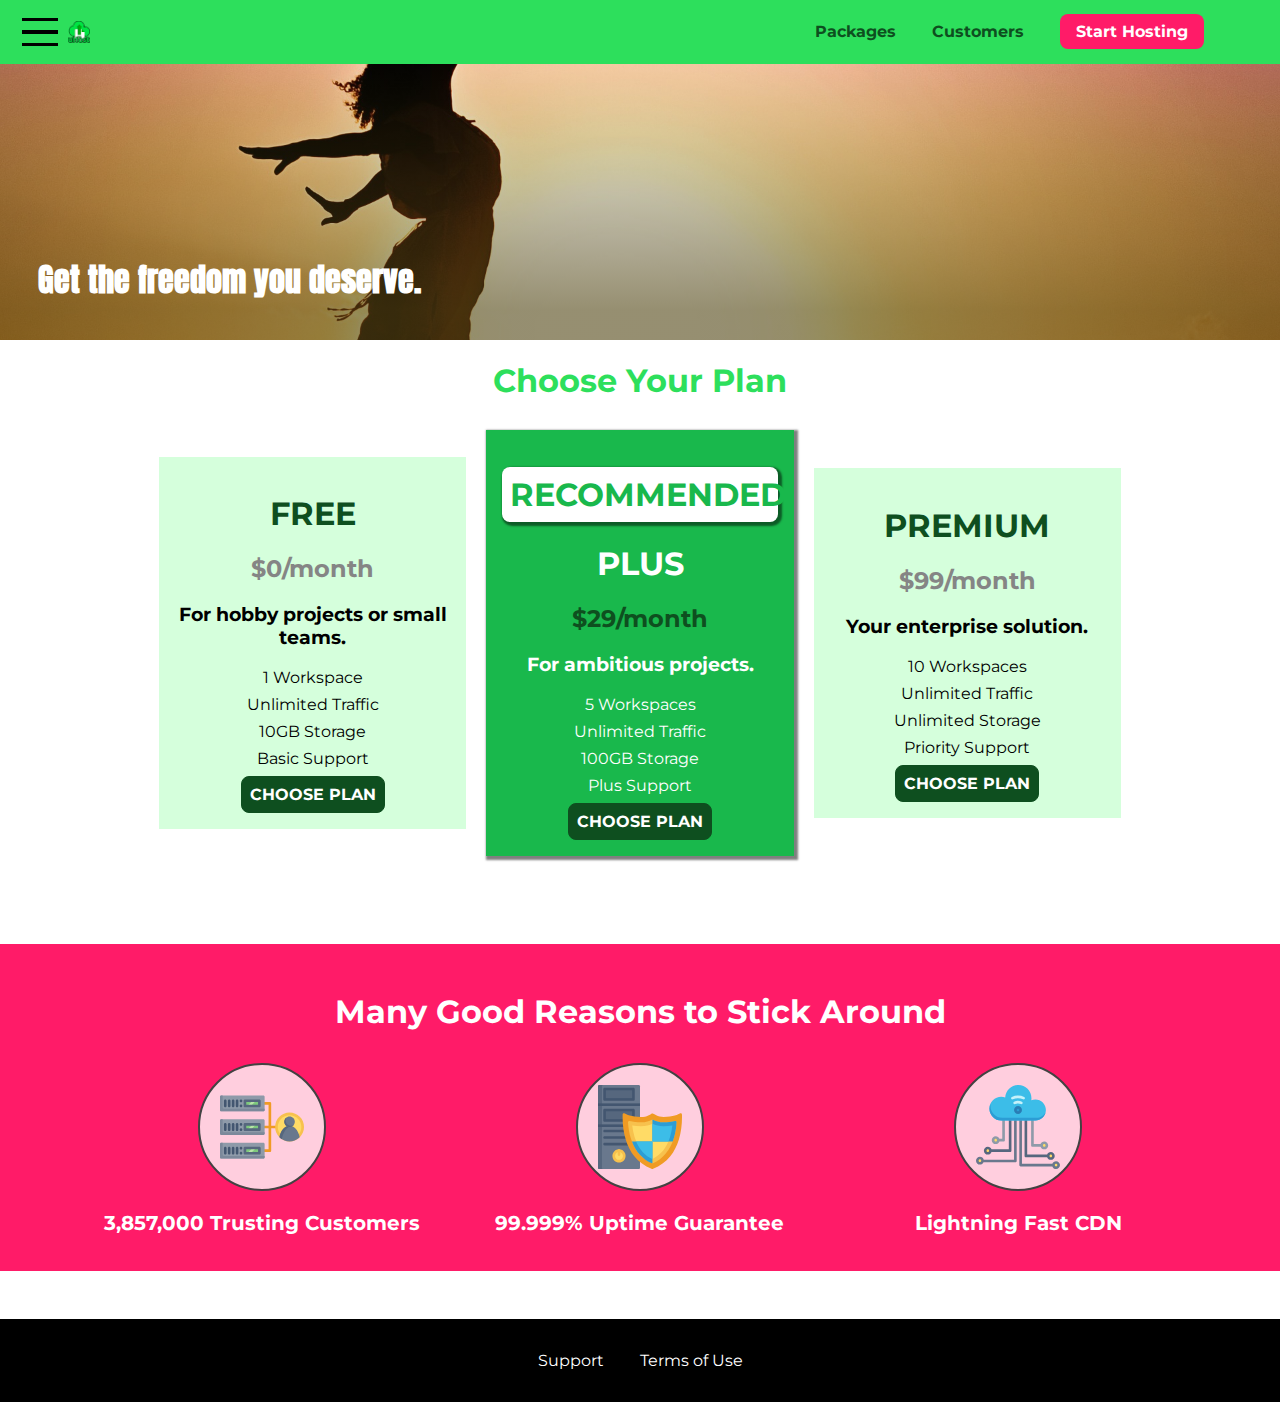
<file: project/project_m7/index.html>
<!DOCTYPE html>
<html lang="en">

<head>
    <meta charset="UTF-8">
    <meta http-equiv="X-UA-Compatible" content="ie=edge">
    <title>uHost</title>
    <link rel="shortcut icon" href="favicon.png">
    <link href="https://fonts.googleapis.com/css?family=Anton" rel="stylesheet">
    <link href="https://fonts.googleapis.com/css?family=Montserrat:400,700" rel="stylesheet">
    <link rel="stylesheet" href="shared.css">
    <link rel="stylesheet" href="main.css">
</head>

<body>
    <div class="backdrop"></div>
    <div class="modal">
        <h1 class="modal__title">Do you want to continue?</h1>
        <div class="modal__actions">
            <a href="start-hosting/index.html" class="modal__action">Yes!</a>
            <button class="modal__action modal__action--negative" type="button">No!</button>
        </div>
    </div>
    <header class="main-header">
        <div>
            <button class="toggle-button">
                <span class="toggle-button__bar"></span>
                <span class="toggle-button__bar"></span>
                <span class="toggle-button__bar"></span>
            </button>
            <a href="index.html" class="main-header__brand">
                <img src="images/uhost-icon.png" alt="uHost - Your favorite hosting company">
            </a>
        </div>
        <nav class="main-nav">
            <ul class="main-nav__items">
                <li class="main-nav__item">
                    <a href="packages/index.html">Packages</a>
                </li>
                <li class="main-nav__item">
                    <a href="customers/index.html">Customers</a>
                </li>
                <li class="main-nav__item main-nav__item--cta">
                    <a href="start-hosting/index.html">Start Hosting</a>
                </li>
            </ul>
        </nav>
    </header>
    <nav class="mobile-nav">
        <ul class="mobile-nav__items">
            <li class="mobile-nav__item">
                <a href="packages/index.html">Packages</a>
            </li>
            <li class="mobile-nav__item">
                <a href="customers/index.html">Customers</a>
            </li>
            <li class="mobile-nav__item mobile-nav__item--cta">
                <a href="start-hosting/index.html">Start Hosting</a>
            </li>
        </ul>
    </nav>
    <main>
        <section id="product-overview">
            <h1>Get the freedom you deserve.</h1>
        </section>
        <section id="plans">
            <h1 class="section-title">Choose Your Plan</h1>
            <div class="plan__list">
                <article class="plan">
                    <h1 class="plan__title">FREE</h1>
                    <h2 class="plan__price">$0/month</h2>
                    <h3>For hobby projects or small teams.</h3>
                    <ul class="plan__features">
                        <li class="plan__feature">1 Workspace</li>
                        <li class="plan__feature">Unlimited Traffic</li>
                        <li class="plan__feature">10GB Storage</li>
                        <li class="plan__feature">Basic Support</li>
                    </ul>
                    <div>
                        <button class="button">CHOOSE PLAN</button>
                    </div>
                </article>
                <article class="plan plan--highlighted">
                    <h1 class="plan__annotation">RECOMMENDED</h1>
                    <h1 class="plan__title">PLUS</h1>
                    <h2 class="plan__price">$29/month</h2>
                    <h3>For ambitious projects.</h3>
                    <ul class="plan__features">
                        <li class="plan__feature">5 Workspaces</li>
                        <li class="plan__feature">Unlimited Traffic</li>
                        <li class="plan__feature">100GB Storage</li>
                        <li class="plan__feature">Plus Support</li>
                    </ul>
                    <div>
                        <button class="button">CHOOSE PLAN</button>
                    </div>
                </article>
                <article class="plan">
                    <h1 class="plan__title">PREMIUM</h1>
                    <h2 class="plan__price">$99/month</h2>
                    <h3>Your enterprise solution.</h3>
                    <ul class="plan__features">
                        <li class="plan__feature">10 Workspaces</li>
                        <li class="plan__feature">Unlimited Traffic</li>
                        <li class="plan__feature">Unlimited Storage</li>
                        <li class="plan__feature">Priority Support</li>
                    </ul>
                    <div>
                        <button class="button">CHOOSE PLAN</button>
                    </div>
                </article>
            </div>
        </section>
        <section id="key-features">
            <h1 class="section-title">Many Good Reasons to Stick Around</h1>
            <ul class="key-feature__list">
                <li class="key-feature">
                    <div class="key-feature__image">
                        <svg viewBox="0 0 512 512">
                            <path style="fill:#F09B24;" d="M344,248h-32V112c0-4.418-3.582-8-8-8h-40c-4.418,0-8,3.582-8,8s3.582,8,8,8h32v128h-32  c-4.418,0-8,3.582-8,8s3.582,8,8,8h32v128h-32c-4.418,0-8,3.582-8,8s3.582,8,8,8h40c4.418,0,8-3.582,8-8V264h32c4.418,0,8-3.582,8-8  S348.418,248,344,248z"
                            />
                            <path style="fill:#8E9AA9;" d="M264,64H8c-4.418,0-8,3.582-8,8v80c0,4.418,3.582,8,8,8h256c4.418,0,8-3.582,8-8V72  C272,67.582,268.418,64,264,64z"
                            />
                            <path style="fill:#7C899B;" d="M24,144c-4.418,0-8-3.582-8-8V64H8c-4.418,0-8,3.582-8,8v80c0,4.418,3.582,8,8,8h256  c4.418,0,8-3.582,8-8v-8H24z"
                            />
                            <rect x="152" y="96" style="fill:#B8E3A8;" width="88" height="32" />
                            <g>
                                <polygon style="fill:#7EC97D;" points="152,96 152,128 166,128 198,96  " />
                                <polygon style="fill:#7EC97D;" points="220,96 188,128 240,128 240,96  " />
                            </g>
                            <path style="fill:#56677E;" d="M240,136h-88c-4.418,0-8-3.582-8-8V96c0-4.418,3.582-8,8-8h88c4.418,0,8,3.582,8,8v32  C248,132.418,244.418,136,240,136z M160,120h72v-16h-72V120z"
                            />
                            <g>
                                <path style="fill:#435670;" d="M32,136c-4.418,0-8-3.582-8-8V96c0-4.418,3.582-8,8-8s8,3.582,8,8v32C40,132.418,36.418,136,32,136z   "
                                />
                                <path style="fill:#435670;" d="M56,136c-4.418,0-8-3.582-8-8V96c0-4.418,3.582-8,8-8s8,3.582,8,8v32C64,132.418,60.418,136,56,136z   "
                                />
                                <path style="fill:#435670;" d="M80,136c-4.418,0-8-3.582-8-8V96c0-4.418,3.582-8,8-8s8,3.582,8,8v32C88,132.418,84.418,136,80,136z   "
                                />
                                <path style="fill:#435670;" d="M104,136c-4.418,0-8-3.582-8-8V96c0-4.418,3.582-8,8-8s8,3.582,8,8v32   C112,132.418,108.418,136,104,136z"
                                />
                                <path style="fill:#435670;" d="M128,105c-4.418,0-8-3.582-8-8v-1c0-4.418,3.582-8,8-8s8,3.582,8,8v1   C136,101.418,132.418,105,128,105z"
                                />
                                <path style="fill:#435670;" d="M128,136c-4.418,0-8-3.582-8-8v-1c0-4.418,3.582-8,8-8s8,3.582,8,8v1   C136,132.418,132.418,136,128,136z"
                                />
                            </g>
                            <path style="fill:#8E9AA9;" d="M264,208H8c-4.418,0-8,3.582-8,8v80c0,4.418,3.582,8,8,8h256c4.418,0,8-3.582,8-8v-80  C272,211.582,268.418,208,264,208z"
                            />
                            <path style="fill:#7C899B;" d="M24,288c-4.418,0-8-3.582-8-8v-72H8c-4.418,0-8,3.582-8,8v80c0,4.418,3.582,8,8,8h256  c4.418,0,8-3.582,8-8v-8H24z"
                            />
                            <rect x="152" y="240" style="fill:#B8E3A8;" width="88" height="32" />
                            <g>
                                <polygon style="fill:#7EC97D;" points="152,240 152,272 166,272 198,240  " />
                                <polygon style="fill:#7EC97D;" points="220,240 188,272 240,272 240,240  " />
                            </g>
                            <path style="fill:#56677E;" d="M240,280h-88c-4.418,0-8-3.582-8-8v-32c0-4.418,3.582-8,8-8h88c4.418,0,8,3.582,8,8v32  C248,276.418,244.418,280,240,280z M160,264h72v-16h-72V264z"
                            />
                            <g>
                                <path style="fill:#435670;" d="M32,280c-4.418,0-8-3.582-8-8v-32c0-4.418,3.582-8,8-8s8,3.582,8,8v32C40,276.418,36.418,280,32,280   z"
                                />
                                <path style="fill:#435670;" d="M56,280c-4.418,0-8-3.582-8-8v-32c0-4.418,3.582-8,8-8s8,3.582,8,8v32C64,276.418,60.418,280,56,280   z"
                                />
                                <path style="fill:#435670;" d="M80,280c-4.418,0-8-3.582-8-8v-32c0-4.418,3.582-8,8-8s8,3.582,8,8v32C88,276.418,84.418,280,80,280   z"
                                />
                                <path style="fill:#435670;" d="M104,280c-4.418,0-8-3.582-8-8v-32c0-4.418,3.582-8,8-8s8,3.582,8,8v32   C112,276.418,108.418,280,104,280z"
                                />
                                <path style="fill:#435670;" d="M128,249c-4.418,0-8-3.582-8-8v-1c0-4.418,3.582-8,8-8s8,3.582,8,8v1   C136,245.418,132.418,249,128,249z"
                                />
                                <path style="fill:#435670;" d="M128,280c-4.418,0-8-3.582-8-8v-1c0-4.418,3.582-8,8-8s8,3.582,8,8v1   C136,276.418,132.418,280,128,280z"
                                />
                            </g>
                            <path style="fill:#8E9AA9;" d="M264,352H8c-4.418,0-8,3.582-8,8v80c0,4.418,3.582,8,8,8h256c4.418,0,8-3.582,8-8v-80  C272,355.582,268.418,352,264,352z"
                            />
                            <path style="fill:#7C899B;" d="M24,432c-4.418,0-8-3.582-8-8v-72H8c-4.418,0-8,3.582-8,8v80c0,4.418,3.582,8,8,8h256  c4.418,0,8-3.582,8-8v-8H24z"
                            />
                            <rect x="152" y="384" style="fill:#B8E3A8;" width="88" height="32" />
                            <g>
                                <polygon style="fill:#7EC97D;" points="152,384 152,416 166,416 198,384  " />
                                <polygon style="fill:#7EC97D;" points="220,384 188,416 240,416 240,384  " />
                            </g>
                            <path style="fill:#56677E;" d="M240,424h-88c-4.418,0-8-3.582-8-8v-32c0-4.418,3.582-8,8-8h88c4.418,0,8,3.582,8,8v32  C248,420.418,244.418,424,240,424z M160,408h72v-16h-72V408z"
                            />
                            <g>
                                <path style="fill:#435670;" d="M32,424c-4.418,0-8-3.582-8-8v-32c0-4.418,3.582-8,8-8s8,3.582,8,8v32C40,420.418,36.418,424,32,424   z"
                                />
                                <path style="fill:#435670;" d="M56,424c-4.418,0-8-3.582-8-8v-32c0-4.418,3.582-8,8-8s8,3.582,8,8v32C64,420.418,60.418,424,56,424   z"
                                />
                                <path style="fill:#435670;" d="M80,424c-4.418,0-8-3.582-8-8v-32c0-4.418,3.582-8,8-8s8,3.582,8,8v32C88,420.418,84.418,424,80,424   z"
                                />
                                <path style="fill:#435670;" d="M104,424c-4.418,0-8-3.582-8-8v-32c0-4.418,3.582-8,8-8s8,3.582,8,8v32   C112,420.418,108.418,424,104,424z"
                                />
                                <path style="fill:#435670;" d="M128,393c-4.418,0-8-3.582-8-8v-1c0-4.418,3.582-8,8-8s8,3.582,8,8v1   C136,389.418,132.418,393,128,393z"
                                />
                                <path style="fill:#435670;" d="M128,424c-4.418,0-8-3.582-8-8v-1c0-4.418,3.582-8,8-8s8,3.582,8,8v1   C136,420.418,132.418,424,128,424z"
                                />
                            </g>
                            <path style="fill:#F7C14D;" d="M424,168c-48.523,0-88,39.477-88,88s39.477,88,88,88s88-39.477,88-88S472.523,168,424,168z" />
                            <path style="fill:#FFDB66;" d="M424,184c-39.701,0-72,32.299-72,72s32.299,72,72,72s72-32.299,72-72S463.701,184,424,184z" />
                            <path style="fill:#69788D;" d="M484.893,314.16C476.393,274.588,451.922,248,424,248s-52.393,26.588-60.893,66.16  c-0.605,2.82,0.354,5.749,2.511,7.664C381.731,336.124,402.465,344,424,344s42.269-7.876,58.381-22.176  C484.539,319.909,485.498,316.98,484.893,314.16z"
                            />
                            <path style="fill:#56677E;" d="M434.053,249.171C430.768,248.403,427.411,248,424,248c-27.922,0-52.393,26.588-60.893,66.16  c-0.605,2.82,0.354,5.749,2.511,7.664c3.383,3.002,6.979,5.703,10.734,8.125C384.904,286.243,407.373,255.378,434.053,249.171z"
                            />
                            <path style="fill:#69788D;" d="M424,192c-17.645,0-32,14.355-32,32s14.355,32,32,32s32-14.355,32-32S441.645,192,424,192z" />
                            <path style="fill:#56677E;" d="M432,248c-17.645,0-32-14.355-32-32c0-6.783,2.128-13.076,5.742-18.258  C397.444,203.53,392,213.138,392,224c0,17.645,14.355,32,32,32c10.862,0,20.471-5.444,26.258-13.742  C445.076,245.872,438.783,248,432,248z"
                            />

                        </svg>
  
                    </div>
                    <p class="key-feature__description">3,857,000 Trusting Customers</p>
                </li>
                <li class="key-feature">
                    <div class="key-feature__image">
                        <svg viewBox="0 0 512 512">
                            <path style="fill:#69788D;" d="M248,0H8C3.582,0,0,3.582,0,8v496c0,4.418,3.582,8,8,8h240c4.418,0,8-3.582,8-8V8  C256,3.582,252.418,0,248,0z"
                            />
                            <path style="fill:#56677E;" d="M24,504V8c0-4.418,3.582-8,8-8H8C3.582,0,0,3.582,0,8v496c0,4.418,3.582,8,8,8h24  C27.582,512,24,508.418,24,504z"
                            />
                            <g>
                                <rect x="0" y="112" style="fill:#435670;" width="256" height="16" />
                                <rect x="0" y="240" style="fill:#435670;" width="256" height="16" />
                            </g>
                            <path style="fill:#F7C14D;" d="M128,392c-22.056,0-40,17.944-40,40s17.944,40,40,40s40-17.944,40-40S150.056,392,128,392z" />
                            <path style="fill:#FFDB66;" d="M128,408c-13.233,0-24,10.767-24,24s10.767,24,24,24s24-10.767,24-24S141.233,408,128,408z" />
                            <path style="fill:#F7C14D;" d="M128,392c-2.739,0-5.414,0.278-8,0.805V424c0,4.418,3.582,8,8,8c4.418,0,8-3.582,8-8v-31.195  C133.414,392.278,130.739,392,128,392z"
                            />
                            <g>
                                <path style="fill:#435670;" d="M216,288H40c-4.418,0-8-3.582-8-8s3.582-8,8-8h176c4.418,0,8,3.582,8,8S220.418,288,216,288z"
                                />
                                <path style="fill:#435670;" d="M216,328H40c-4.418,0-8-3.582-8-8s3.582-8,8-8h176c4.418,0,8,3.582,8,8S220.418,328,216,328z"
                                />
                                <path style="fill:#435670;" d="M216,368H40c-4.418,0-8-3.582-8-8s3.582-8,8-8h176c4.418,0,8,3.582,8,8S220.418,368,216,368z"
                                />
                                <path style="fill:#435670;" d="M216,16H40c-4.418,0-8,3.582-8,8v64c0,4.418,3.582,8,8,8h176c4.418,0,8-3.582,8-8V24   C224,19.582,220.418,16,216,16z"
                                />
                            </g>
                            <rect x="48" y="32" style="fill:#56677E;" width="160" height="48" />
                            <path style="fill:#435670;" d="M216,144H40c-4.418,0-8,3.582-8,8v64c0,4.418,3.582,8,8,8h176c4.418,0,8-3.582,8-8v-64  C224,147.582,220.418,144,216,144z"
                            />
                            <rect x="48" y="160" style="fill:#56677E;" width="160" height="48" />
                            <path style="fill:#F09B24;" d="M511.747,180.237c-0.194-6.537-8.107-10.107-13.135-5.894c-5.6,4.693-42.904,21.282-98.514,21.282  c-33.45,0-64.625-20.999-64.929-21.206c-2.9-1.991-6.764-1.85-9.512,0.346c-2.677,2.135-27.201,20.86-63.793,20.86  c-55.607,0-92.914-16.589-98.515-21.282c-5.028-4.211-12.941-0.645-13.135,5.894c-1.634,54.834,4.655,105.941,18.693,151.903  c12.096,39.604,29.759,74.047,52.497,102.373c27.538,34.304,62.743,59.882,104.66,76.045c3.069,1.918,6.757,1.921,9.83,0  c41.917-16.163,77.122-41.741,104.66-76.045c22.738-28.326,40.401-62.77,52.497-102.373  C507.092,286.179,513.381,235.071,511.747,180.237z"
                            />
                            <path style="fill:#F7C14D;" d="M476.21,221.226c-1.953-1.631-4.568-2.235-7.036-1.628c-21.686,5.327-44.926,8.028-69.075,8.028  c-25.926,0-49.633-8.975-64.955-16.504c-2.307-1.134-5.016-1.091-7.284,0.116c-14.059,7.477-36.919,16.388-65.994,16.388  c-24.153,0-47.394-2.701-69.075-8.028c-5.155-1.268-10.221,2.966-9.894,8.261c2.077,33.693,7.668,65.635,16.616,94.935  c22.774,74.565,66.139,126.334,128.888,153.868c2.032,0.891,4.397,0.891,6.43,0c61.777-27.107,104.716-78.876,127.62-153.868  c8.948-29.3,14.539-61.241,16.616-94.935C479.224,225.319,478.163,222.856,476.21,221.226z"
                            />
                            <path style="fill:#FFDB66;" d="M331.609,451.727c-52.604-25.289-89.304-70.987-109.144-135.944  c-6.532-21.39-11.162-44.336-13.82-68.447c17.133,2.852,34.952,4.291,53.22,4.291c29.394,0,53.376-7.793,69.978-15.561  c17.44,7.736,41.656,15.561,68.256,15.561c18.267,0,36.085-1.439,53.219-4.291c-2.659,24.112-7.288,47.06-13.82,68.448  C419.545,381.108,383.27,426.805,331.609,451.727z"
                            />
                            <g>
                                <path style="fill:#2C9DD4;" d="M479.066,227.858c0.157-2.539-0.903-5.002-2.856-6.633s-4.568-2.235-7.036-1.628   c-21.686,5.327-44.926,8.028-69.075,8.028c-25.926,0-49.633-8.975-64.955-16.504c-1.057-0.52-2.2-0.78-3.345-0.806l-0.072,133.351   h123.601c2.556-6.746,4.933-13.702,7.123-20.874C471.398,293.493,476.989,261.552,479.066,227.858z"
                                />
                                <path style="fill:#2C9DD4;" d="M206.658,343.667c24.153,63.42,65.028,108.108,121.743,132.995c1.031,0.452,2.147,0.673,3.263,0.666   l0.063-133.661H206.658z"
                                />
                            </g>
                            <g>
                                <path style="fill:#3CBDE8;" d="M439.497,315.783c6.532-21.389,11.161-44.336,13.82-68.448c-17.134,2.852-34.952,4.291-53.219,4.291   c-26.6,0-50.815-7.824-68.256-15.561l-0.116,107.601h97.758C433.179,334.807,436.524,325.518,439.497,315.783z"
                                />
                                <path style="fill:#3CBDE8;" d="M232.523,343.667c21.144,50.298,54.363,86.56,99.087,108.06l0.117-108.06H232.523z" />
                            </g>
                        </svg>
                    </div>
                    <p class="key-feature__description">99.999% Uptime Guarantee</p>
                </li>
                <li class="key-feature">
                    <div class="key-feature__image">
                        <svg viewBox="0 0 512 512">
                            <path style="fill:#8E9AA9;" d="M168,200c-4.418,0-8,3.582-8,8v120h-17.376c-3.302-9.311-12.194-16-22.624-16  c-13.234,0-24,10.767-24,24s10.766,24,24,24c10.429,0,19.321-6.689,22.624-16H168c4.418,0,8-3.582,8-8V208  C176,203.582,172.418,200,168,200z"
                            />
                            <path style="fill:#FFDB66;" d="M120,328c-4.411,0-8,3.589-8,8s3.589,8,8,8s8-3.589,8-8S124.411,328,120,328z" />
                            <path style="fill:#56677E;" d="M208,200c-4.418,0-8,3.582-8,8v184H94.624C91.322,382.689,82.43,376,72,376  c-13.234,0-24,10.767-24,24s10.766,24,24,24c10.429,0,19.321-6.689,22.624-16H208c4.418,0,8-3.582,8-8V208  C216,203.582,212.418,200,208,200z"
                            />
                            <path style="fill:#FFDB66;" d="M72,392c-4.411,0-8,3.589-8,8s3.589,8,8,8s8-3.589,8-8S76.411,392,72,392z" />
                            <path style="fill:#69788D;" d="M240,208c-4.418,0-8,3.582-8,8v239H47.24c-2.671-10.34-12.078-18-23.24-18c-13.234,0-24,10.767-24,24  s10.766,24,24,24c9.666,0,18.009-5.747,21.809-14H240c4.418,0,8-3.582,8-8V216C248,211.582,244.418,208,240,208z"
                            />
                            <path style="fill:#FFDB66;" d="M24,453c-4.411,0-8,3.589-8,8s3.589,8,8,8s8-3.589,8-8S28.411,453,24,453z" />
                            <path style="fill:#69788D;" d="M488,464c-10.429,0-19.321,6.689-22.624,16H280V208c0-4.418-3.582-8-8-8s-8,3.582-8,8v280  c0,4.418,3.582,8,8,8h193.376c3.302,9.311,12.194,16,22.624,16c13.234,0,24-10.767,24-24S501.234,464,488,464z"
                            />
                            <path style="fill:#FFDB66;" d="M488,480c-4.411,0-8,3.589-8,8s3.589,8,8,8s8-3.589,8-8S492.411,480,488,480z" />
                            <path style="fill:#56677E;" d="M456,408c-10.429,0-19.321,6.689-22.624,16H312V208c0-4.418-3.582-8-8-8s-8,3.582-8,8v224  c0,4.418,3.582,8,8,8h129.376c3.302,9.311,12.194,16,22.624,16c13.234,0,24-10.767,24-24S469.234,408,456,408z"
                            />
                            <path style="fill:#FFDB66;" d="M456,424c-4.411,0-8,3.589-8,8s3.589,8,8,8s8-3.589,8-8S460.411,424,456,424z" />
                            <path style="fill:#8E9AA9;" d="M416,344c-10.429,0-19.321,6.689-22.624,16H352V208c0-4.418-3.582-8-8-8s-8,3.582-8,8v160  c0,4.418,3.582,8,8,8h49.376c3.302,9.311,12.194,16,22.624,16c13.234,0,24-10.767,24-24S429.234,344,416,344z"
                            />
                            <path style="fill:#FFDB66;" d="M416,360c-4.411,0-8,3.589-8,8s3.589,8,8,8s8-3.589,8-8S420.411,360,416,360z" />
                            <path style="fill:#3CBDE8;" d="M362,88c-8.741,0-17.231,1.751-25.06,5.085C337.646,88.797,338,84.43,338,80  c0-44.112-35.888-80-80-80c-42.823,0-77.895,33.816-79.909,76.149C170.393,73.415,162.244,72,154,72c-39.701,0-72,32.299-72,72  s32.299,72,72,72h208c35.29,0,64-28.71,64-64S397.29,88,362,88z"
                            />
                            <path style="fill:#2C9DD4;" d="M368,200H160c-39.701,0-72-32.299-72-72c0-5.863,0.721-11.559,2.05-17.019  C84.918,120.88,82,132.102,82,144c0,39.701,32.299,72,72,72h208c30.389,0,55.88-21.296,62.379-49.743  C413.565,186.327,392.352,200,368,200z"
                            />
                            <path style="fill:#2A7DB5;" d="M256,128c-13.234,0-24,10.767-24,24s10.766,24,24,24c13.233,0,24-10.767,24-24S269.233,128,256,128z"
                            />
                            <path style="fill:#2C9DD4;" d="M256,144c-4.411,0-8,3.589-8,8s3.589,8,8,8c4.411,0,8-3.589,8-8S260.411,144,256,144z" />
                            <g>
                                <path style="fill:#C5F1FA;" d="M221.755,87.695c-2.994,0-5.864-1.688-7.233-4.572c-1.894-3.991-0.194-8.763,3.798-10.657   C230.157,66.849,242.834,64,256,64c13.166,0,25.844,2.849,37.68,8.466c3.992,1.895,5.692,6.666,3.798,10.657   s-6.666,5.692-10.657,3.798C277.144,82.328,266.774,80,256,80c-10.774,0-21.144,2.328-30.821,6.921   C224.072,87.446,222.904,87.695,221.755,87.695z"
                                />
                                <path style="fill:#C5F1FA;" d="M276.545,116.618c-1.148,0-2.316-0.249-3.424-0.774C267.745,113.293,261.985,112,256,112   c-5.985,0-11.745,1.293-17.121,3.844c-3.991,1.895-8.763,0.192-10.657-3.798c-1.894-3.992-0.193-8.764,3.798-10.657   C239.557,97.813,247.625,96,256,96c8.376,0,16.444,1.813,23.98,5.389c3.991,1.894,5.692,6.665,3.798,10.657   C282.41,114.93,279.539,116.618,276.545,116.618z"
                                />
                            </g>

                        </svg>
                    </div>
                    <p class="key-feature__description">Lightning Fast CDN</p>
                </li>
            </ul>
        </section>
    </main>
    <footer class="main-footer">
        <nav>
            <ul class="main-footer__links">
                <li class="main-footer__link">
                    <a href="#">Support</a>
                </li>
                <li class="main-footer__link">
                    <a href="#">Terms of Use</a>
                </li>
            </ul>
        </nav>
    </footer>
    <script src="shared.js"></script>
</body>

</html>
</file>
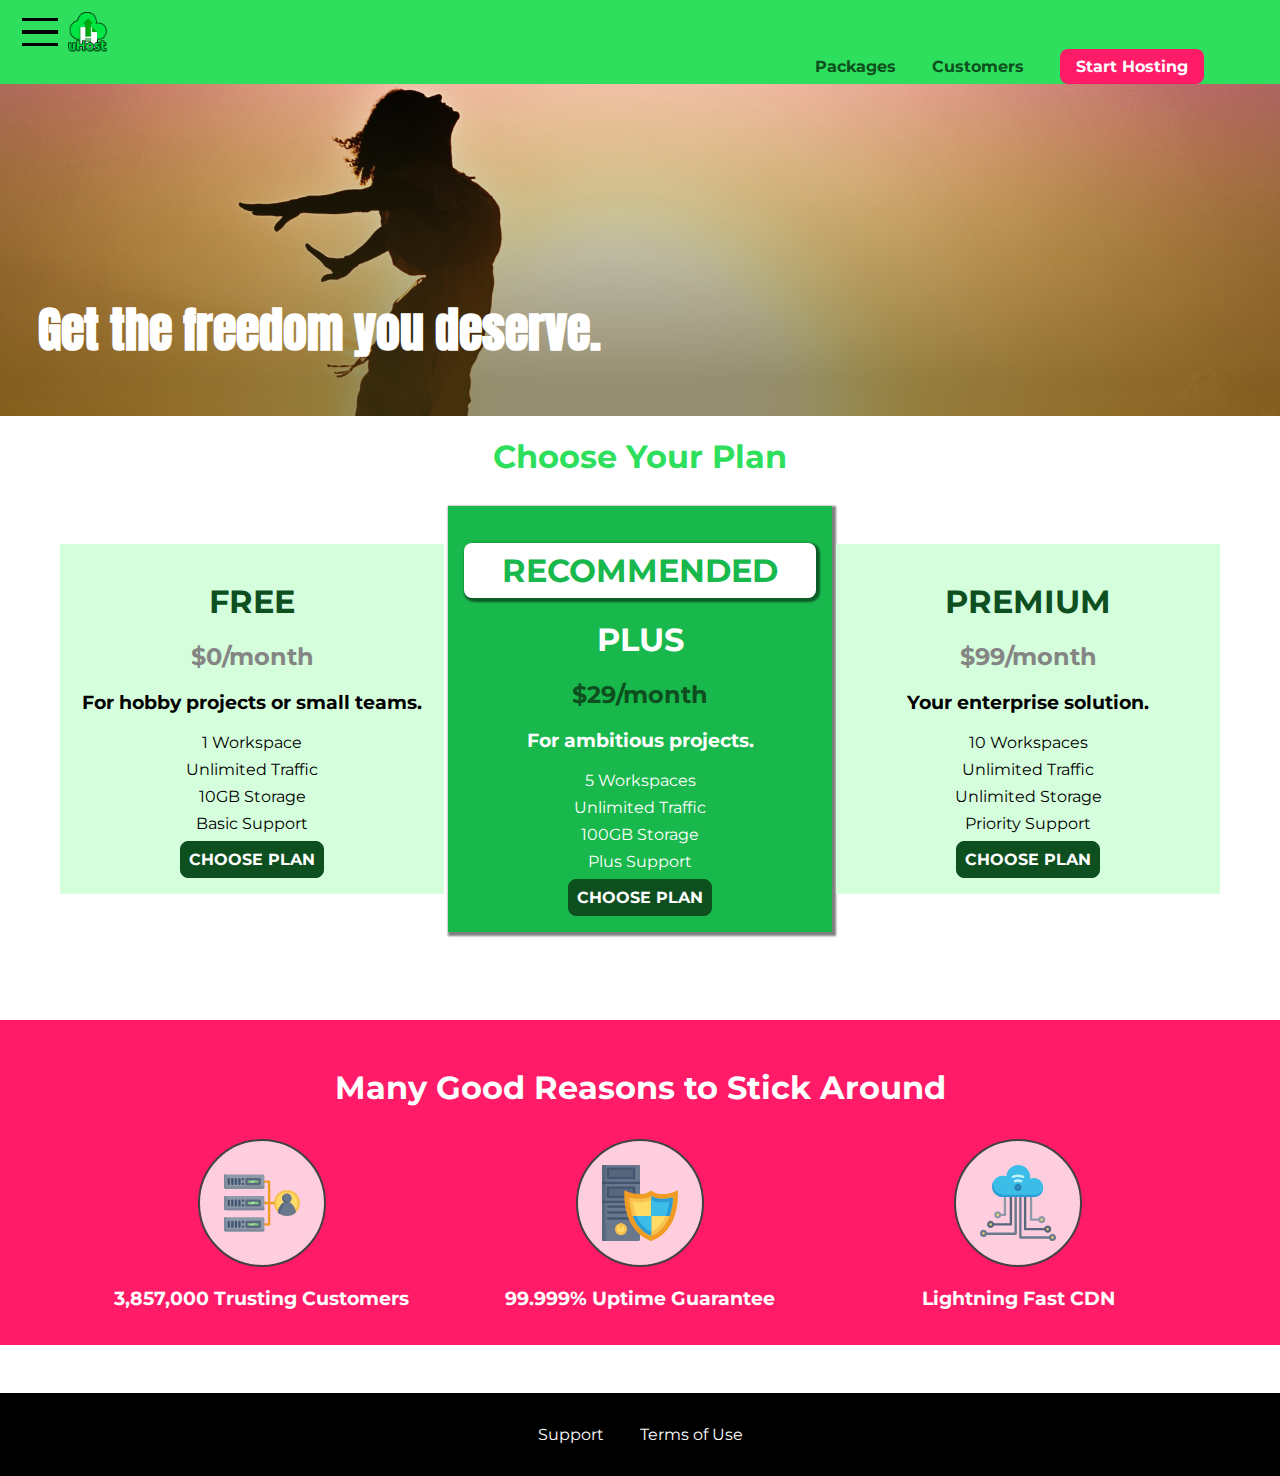
<file: project/project_m9/index.html>
<!DOCTYPE html>
<html lang="en">

<head>
    <meta charset="UTF-8">
    <meta http-equiv="X-UA-Compatible" content="ie=edge">
<!--     <meta name="viewport" content="width=device-width, initial-scale=1.0,
    user-scalable=yes, maximum-scale=2.0, minimum-scale=1.0"> -->
    <meta name="viewport" content="width=device-width, initial-scale=1.0">
    <title>uHost</title>
    <link rel="shortcut icon" href="favicon.png">
    <link href="https://fonts.googleapis.com/css?family=Anton" rel="stylesheet">
    <link href="https://fonts.googleapis.com/css?family=Montserrat:400,700" rel="stylesheet">
    <link rel="stylesheet" href="shared.css">
    <link rel="stylesheet" href="main.css">
</head>

<body>
    <div class="backdrop"></div>
    <div class="modal">
        <h1 class="modal__title">Do you want to continue?</h1>
        <div class="modal__actions">
            <a href="start-hosting/index.html" class="modal__action">Yes!</a>
            <button class="modal__action modal__action--negative" type="button">No!</button>
        </div>
    </div>
    <header class="main-header">
        <div>
            <button class="toggle-button">
                <span class="toggle-button__bar"></span>
                <span class="toggle-button__bar"></span>
                <span class="toggle-button__bar"></span>
            </button>
            <a href="index.html" class="main-header__brand">
                <img src="images/uhost-icon.png" alt="uHost - Your favorite hosting company">
            </a>
        </div>
        <nav class="main-nav">
            <ul class="main-nav__items">
                <li class="main-nav__item">
                    <a href="packages/index.html">Packages</a>
                </li>
                <li class="main-nav__item">
                    <a href="customers/index.html">Customers</a>
                </li>
                <li class="main-nav__item main-nav__item--cta">
                    <a href="start-hosting/index.html">Start Hosting</a>
                </li>
            </ul>
        </nav>
    </header>
    <nav class="mobile-nav">
        <ul class="mobile-nav__items">
            <li class="mobile-nav__item">
                <a href="packages/index.html">Packages</a>
            </li>
            <li class="mobile-nav__item">
                <a href="customers/index.html">Customers</a>
            </li>
            <li class="mobile-nav__item mobile-nav__item--cta">
                <a href="start-hosting/index.html">Start Hosting</a>
            </li>
        </ul>
    </nav>
    <main>
        <section id="product-overview">
            <h1>Get the freedom you deserve.</h1>
        </section>
        <section id="plans">
            <h1 class="section-title">Choose Your Plan</h1>
            <div class="plan__list">
                <article class="plan">
                    <h1 class="plan__title">FREE</h1>
                    <h2 class="plan__price">$0/month</h2>
                    <h3>For hobby projects or small teams.</h3>
                    <ul class="plan__features">
                        <li class="plan__feature">1 Workspace</li>
                        <li class="plan__feature">Unlimited Traffic</li>
                        <li class="plan__feature">10GB Storage</li>
                        <li class="plan__feature">Basic Support</li>
                    </ul>
                    <div>
                        <button class="button">CHOOSE PLAN</button>
                    </div>
                </article>
                <article class="plan plan--highlighted">
                    <h1 class="plan__annotation">RECOMMENDED</h1>
                    <h1 class="plan__title">PLUS</h1>
                    <h2 class="plan__price">$29/month</h2>
                    <h3>For ambitious projects.</h3>
                    <ul class="plan__features">
                        <li class="plan__feature">5 Workspaces</li>
                        <li class="plan__feature">Unlimited Traffic</li>
                        <li class="plan__feature">100GB Storage</li>
                        <li class="plan__feature">Plus Support</li>
                    </ul>
                    <div>
                        <button class="button">CHOOSE PLAN</button>
                    </div>
                </article>
                <article class="plan">
                    <h1 class="plan__title">PREMIUM</h1>
                    <h2 class="plan__price">$99/month</h2>
                    <h3>Your enterprise solution.</h3>
                    <ul class="plan__features">
                        <li class="plan__feature">10 Workspaces</li>
                        <li class="plan__feature">Unlimited Traffic</li>
                        <li class="plan__feature">Unlimited Storage</li>
                        <li class="plan__feature">Priority Support</li>
                    </ul>
                    <div>
                        <button class="button">CHOOSE PLAN</button>
                    </div>
                </article>
            </div>
        </section>
        <section id="key-features">
            <h1 class="section-title">Many Good Reasons to Stick Around</h1>
            <ul class="key-feature__list">
                <li class="key-feature">
                    <div class="key-feature__image">
                        <svg viewBox="0 0 512 512">
                            <path style="fill:#F09B24;" d="M344,248h-32V112c0-4.418-3.582-8-8-8h-40c-4.418,0-8,3.582-8,8s3.582,8,8,8h32v128h-32  c-4.418,0-8,3.582-8,8s3.582,8,8,8h32v128h-32c-4.418,0-8,3.582-8,8s3.582,8,8,8h40c4.418,0,8-3.582,8-8V264h32c4.418,0,8-3.582,8-8  S348.418,248,344,248z"
                            />
                            <path style="fill:#8E9AA9;" d="M264,64H8c-4.418,0-8,3.582-8,8v80c0,4.418,3.582,8,8,8h256c4.418,0,8-3.582,8-8V72  C272,67.582,268.418,64,264,64z"
                            />
                            <path style="fill:#7C899B;" d="M24,144c-4.418,0-8-3.582-8-8V64H8c-4.418,0-8,3.582-8,8v80c0,4.418,3.582,8,8,8h256  c4.418,0,8-3.582,8-8v-8H24z"
                            />
                            <rect x="152" y="96" style="fill:#B8E3A8;" width="88" height="32" />
                            <g>
                                <polygon style="fill:#7EC97D;" points="152,96 152,128 166,128 198,96  " />
                                <polygon style="fill:#7EC97D;" points="220,96 188,128 240,128 240,96  " />
                            </g>
                            <path style="fill:#56677E;" d="M240,136h-88c-4.418,0-8-3.582-8-8V96c0-4.418,3.582-8,8-8h88c4.418,0,8,3.582,8,8v32  C248,132.418,244.418,136,240,136z M160,120h72v-16h-72V120z"
                            />
                            <g>
                                <path style="fill:#435670;" d="M32,136c-4.418,0-8-3.582-8-8V96c0-4.418,3.582-8,8-8s8,3.582,8,8v32C40,132.418,36.418,136,32,136z   "
                                />
                                <path style="fill:#435670;" d="M56,136c-4.418,0-8-3.582-8-8V96c0-4.418,3.582-8,8-8s8,3.582,8,8v32C64,132.418,60.418,136,56,136z   "
                                />
                                <path style="fill:#435670;" d="M80,136c-4.418,0-8-3.582-8-8V96c0-4.418,3.582-8,8-8s8,3.582,8,8v32C88,132.418,84.418,136,80,136z   "
                                />
                                <path style="fill:#435670;" d="M104,136c-4.418,0-8-3.582-8-8V96c0-4.418,3.582-8,8-8s8,3.582,8,8v32   C112,132.418,108.418,136,104,136z"
                                />
                                <path style="fill:#435670;" d="M128,105c-4.418,0-8-3.582-8-8v-1c0-4.418,3.582-8,8-8s8,3.582,8,8v1   C136,101.418,132.418,105,128,105z"
                                />
                                <path style="fill:#435670;" d="M128,136c-4.418,0-8-3.582-8-8v-1c0-4.418,3.582-8,8-8s8,3.582,8,8v1   C136,132.418,132.418,136,128,136z"
                                />
                            </g>
                            <path style="fill:#8E9AA9;" d="M264,208H8c-4.418,0-8,3.582-8,8v80c0,4.418,3.582,8,8,8h256c4.418,0,8-3.582,8-8v-80  C272,211.582,268.418,208,264,208z"
                            />
                            <path style="fill:#7C899B;" d="M24,288c-4.418,0-8-3.582-8-8v-72H8c-4.418,0-8,3.582-8,8v80c0,4.418,3.582,8,8,8h256  c4.418,0,8-3.582,8-8v-8H24z"
                            />
                            <rect x="152" y="240" style="fill:#B8E3A8;" width="88" height="32" />
                            <g>
                                <polygon style="fill:#7EC97D;" points="152,240 152,272 166,272 198,240  " />
                                <polygon style="fill:#7EC97D;" points="220,240 188,272 240,272 240,240  " />
                            </g>
                            <path style="fill:#56677E;" d="M240,280h-88c-4.418,0-8-3.582-8-8v-32c0-4.418,3.582-8,8-8h88c4.418,0,8,3.582,8,8v32  C248,276.418,244.418,280,240,280z M160,264h72v-16h-72V264z"
                            />
                            <g>
                                <path style="fill:#435670;" d="M32,280c-4.418,0-8-3.582-8-8v-32c0-4.418,3.582-8,8-8s8,3.582,8,8v32C40,276.418,36.418,280,32,280   z"
                                />
                                <path style="fill:#435670;" d="M56,280c-4.418,0-8-3.582-8-8v-32c0-4.418,3.582-8,8-8s8,3.582,8,8v32C64,276.418,60.418,280,56,280   z"
                                />
                                <path style="fill:#435670;" d="M80,280c-4.418,0-8-3.582-8-8v-32c0-4.418,3.582-8,8-8s8,3.582,8,8v32C88,276.418,84.418,280,80,280   z"
                                />
                                <path style="fill:#435670;" d="M104,280c-4.418,0-8-3.582-8-8v-32c0-4.418,3.582-8,8-8s8,3.582,8,8v32   C112,276.418,108.418,280,104,280z"
                                />
                                <path style="fill:#435670;" d="M128,249c-4.418,0-8-3.582-8-8v-1c0-4.418,3.582-8,8-8s8,3.582,8,8v1   C136,245.418,132.418,249,128,249z"
                                />
                                <path style="fill:#435670;" d="M128,280c-4.418,0-8-3.582-8-8v-1c0-4.418,3.582-8,8-8s8,3.582,8,8v1   C136,276.418,132.418,280,128,280z"
                                />
                            </g>
                            <path style="fill:#8E9AA9;" d="M264,352H8c-4.418,0-8,3.582-8,8v80c0,4.418,3.582,8,8,8h256c4.418,0,8-3.582,8-8v-80  C272,355.582,268.418,352,264,352z"
                            />
                            <path style="fill:#7C899B;" d="M24,432c-4.418,0-8-3.582-8-8v-72H8c-4.418,0-8,3.582-8,8v80c0,4.418,3.582,8,8,8h256  c4.418,0,8-3.582,8-8v-8H24z"
                            />
                            <rect x="152" y="384" style="fill:#B8E3A8;" width="88" height="32" />
                            <g>
                                <polygon style="fill:#7EC97D;" points="152,384 152,416 166,416 198,384  " />
                                <polygon style="fill:#7EC97D;" points="220,384 188,416 240,416 240,384  " />
                            </g>
                            <path style="fill:#56677E;" d="M240,424h-88c-4.418,0-8-3.582-8-8v-32c0-4.418,3.582-8,8-8h88c4.418,0,8,3.582,8,8v32  C248,420.418,244.418,424,240,424z M160,408h72v-16h-72V408z"
                            />
                            <g>
                                <path style="fill:#435670;" d="M32,424c-4.418,0-8-3.582-8-8v-32c0-4.418,3.582-8,8-8s8,3.582,8,8v32C40,420.418,36.418,424,32,424   z"
                                />
                                <path style="fill:#435670;" d="M56,424c-4.418,0-8-3.582-8-8v-32c0-4.418,3.582-8,8-8s8,3.582,8,8v32C64,420.418,60.418,424,56,424   z"
                                />
                                <path style="fill:#435670;" d="M80,424c-4.418,0-8-3.582-8-8v-32c0-4.418,3.582-8,8-8s8,3.582,8,8v32C88,420.418,84.418,424,80,424   z"
                                />
                                <path style="fill:#435670;" d="M104,424c-4.418,0-8-3.582-8-8v-32c0-4.418,3.582-8,8-8s8,3.582,8,8v32   C112,420.418,108.418,424,104,424z"
                                />
                                <path style="fill:#435670;" d="M128,393c-4.418,0-8-3.582-8-8v-1c0-4.418,3.582-8,8-8s8,3.582,8,8v1   C136,389.418,132.418,393,128,393z"
                                />
                                <path style="fill:#435670;" d="M128,424c-4.418,0-8-3.582-8-8v-1c0-4.418,3.582-8,8-8s8,3.582,8,8v1   C136,420.418,132.418,424,128,424z"
                                />
                            </g>
                            <path style="fill:#F7C14D;" d="M424,168c-48.523,0-88,39.477-88,88s39.477,88,88,88s88-39.477,88-88S472.523,168,424,168z" />
                            <path style="fill:#FFDB66;" d="M424,184c-39.701,0-72,32.299-72,72s32.299,72,72,72s72-32.299,72-72S463.701,184,424,184z" />
                            <path style="fill:#69788D;" d="M484.893,314.16C476.393,274.588,451.922,248,424,248s-52.393,26.588-60.893,66.16  c-0.605,2.82,0.354,5.749,2.511,7.664C381.731,336.124,402.465,344,424,344s42.269-7.876,58.381-22.176  C484.539,319.909,485.498,316.98,484.893,314.16z"
                            />
                            <path style="fill:#56677E;" d="M434.053,249.171C430.768,248.403,427.411,248,424,248c-27.922,0-52.393,26.588-60.893,66.16  c-0.605,2.82,0.354,5.749,2.511,7.664c3.383,3.002,6.979,5.703,10.734,8.125C384.904,286.243,407.373,255.378,434.053,249.171z"
                            />
                            <path style="fill:#69788D;" d="M424,192c-17.645,0-32,14.355-32,32s14.355,32,32,32s32-14.355,32-32S441.645,192,424,192z" />
                            <path style="fill:#56677E;" d="M432,248c-17.645,0-32-14.355-32-32c0-6.783,2.128-13.076,5.742-18.258  C397.444,203.53,392,213.138,392,224c0,17.645,14.355,32,32,32c10.862,0,20.471-5.444,26.258-13.742  C445.076,245.872,438.783,248,432,248z"
                            />

                        </svg>
                    </div>
                    <p class="key-feature__description">3,857,000 Trusting Customers</p>
                </li>
                <li class="key-feature">
                    <div class="key-feature__image">
                        <svg viewBox="0 0 512 512">
                            <path style="fill:#69788D;" d="M248,0H8C3.582,0,0,3.582,0,8v496c0,4.418,3.582,8,8,8h240c4.418,0,8-3.582,8-8V8  C256,3.582,252.418,0,248,0z"
                            />
                            <path style="fill:#56677E;" d="M24,504V8c0-4.418,3.582-8,8-8H8C3.582,0,0,3.582,0,8v496c0,4.418,3.582,8,8,8h24  C27.582,512,24,508.418,24,504z"
                            />
                            <g>
                                <rect x="0" y="112" style="fill:#435670;" width="256" height="16" />
                                <rect x="0" y="240" style="fill:#435670;" width="256" height="16" />
                            </g>
                            <path style="fill:#F7C14D;" d="M128,392c-22.056,0-40,17.944-40,40s17.944,40,40,40s40-17.944,40-40S150.056,392,128,392z" />
                            <path style="fill:#FFDB66;" d="M128,408c-13.233,0-24,10.767-24,24s10.767,24,24,24s24-10.767,24-24S141.233,408,128,408z" />
                            <path style="fill:#F7C14D;" d="M128,392c-2.739,0-5.414,0.278-8,0.805V424c0,4.418,3.582,8,8,8c4.418,0,8-3.582,8-8v-31.195  C133.414,392.278,130.739,392,128,392z"
                            />
                            <g>
                                <path style="fill:#435670;" d="M216,288H40c-4.418,0-8-3.582-8-8s3.582-8,8-8h176c4.418,0,8,3.582,8,8S220.418,288,216,288z"
                                />
                                <path style="fill:#435670;" d="M216,328H40c-4.418,0-8-3.582-8-8s3.582-8,8-8h176c4.418,0,8,3.582,8,8S220.418,328,216,328z"
                                />
                                <path style="fill:#435670;" d="M216,368H40c-4.418,0-8-3.582-8-8s3.582-8,8-8h176c4.418,0,8,3.582,8,8S220.418,368,216,368z"
                                />
                                <path style="fill:#435670;" d="M216,16H40c-4.418,0-8,3.582-8,8v64c0,4.418,3.582,8,8,8h176c4.418,0,8-3.582,8-8V24   C224,19.582,220.418,16,216,16z"
                                />
                            </g>
                            <rect x="48" y="32" style="fill:#56677E;" width="160" height="48" />
                            <path style="fill:#435670;" d="M216,144H40c-4.418,0-8,3.582-8,8v64c0,4.418,3.582,8,8,8h176c4.418,0,8-3.582,8-8v-64  C224,147.582,220.418,144,216,144z"
                            />
                            <rect x="48" y="160" style="fill:#56677E;" width="160" height="48" />
                            <path style="fill:#F09B24;" d="M511.747,180.237c-0.194-6.537-8.107-10.107-13.135-5.894c-5.6,4.693-42.904,21.282-98.514,21.282  c-33.45,0-64.625-20.999-64.929-21.206c-2.9-1.991-6.764-1.85-9.512,0.346c-2.677,2.135-27.201,20.86-63.793,20.86  c-55.607,0-92.914-16.589-98.515-21.282c-5.028-4.211-12.941-0.645-13.135,5.894c-1.634,54.834,4.655,105.941,18.693,151.903  c12.096,39.604,29.759,74.047,52.497,102.373c27.538,34.304,62.743,59.882,104.66,76.045c3.069,1.918,6.757,1.921,9.83,0  c41.917-16.163,77.122-41.741,104.66-76.045c22.738-28.326,40.401-62.77,52.497-102.373  C507.092,286.179,513.381,235.071,511.747,180.237z"
                            />
                            <path style="fill:#F7C14D;" d="M476.21,221.226c-1.953-1.631-4.568-2.235-7.036-1.628c-21.686,5.327-44.926,8.028-69.075,8.028  c-25.926,0-49.633-8.975-64.955-16.504c-2.307-1.134-5.016-1.091-7.284,0.116c-14.059,7.477-36.919,16.388-65.994,16.388  c-24.153,0-47.394-2.701-69.075-8.028c-5.155-1.268-10.221,2.966-9.894,8.261c2.077,33.693,7.668,65.635,16.616,94.935  c22.774,74.565,66.139,126.334,128.888,153.868c2.032,0.891,4.397,0.891,6.43,0c61.777-27.107,104.716-78.876,127.62-153.868  c8.948-29.3,14.539-61.241,16.616-94.935C479.224,225.319,478.163,222.856,476.21,221.226z"
                            />
                            <path style="fill:#FFDB66;" d="M331.609,451.727c-52.604-25.289-89.304-70.987-109.144-135.944  c-6.532-21.39-11.162-44.336-13.82-68.447c17.133,2.852,34.952,4.291,53.22,4.291c29.394,0,53.376-7.793,69.978-15.561  c17.44,7.736,41.656,15.561,68.256,15.561c18.267,0,36.085-1.439,53.219-4.291c-2.659,24.112-7.288,47.06-13.82,68.448  C419.545,381.108,383.27,426.805,331.609,451.727z"
                            />
                            <g>
                                <path style="fill:#2C9DD4;" d="M479.066,227.858c0.157-2.539-0.903-5.002-2.856-6.633s-4.568-2.235-7.036-1.628   c-21.686,5.327-44.926,8.028-69.075,8.028c-25.926,0-49.633-8.975-64.955-16.504c-1.057-0.52-2.2-0.78-3.345-0.806l-0.072,133.351   h123.601c2.556-6.746,4.933-13.702,7.123-20.874C471.398,293.493,476.989,261.552,479.066,227.858z"
                                />
                                <path style="fill:#2C9DD4;" d="M206.658,343.667c24.153,63.42,65.028,108.108,121.743,132.995c1.031,0.452,2.147,0.673,3.263,0.666   l0.063-133.661H206.658z"
                                />
                            </g>
                            <g>
                                <path style="fill:#3CBDE8;" d="M439.497,315.783c6.532-21.389,11.161-44.336,13.82-68.448c-17.134,2.852-34.952,4.291-53.219,4.291   c-26.6,0-50.815-7.824-68.256-15.561l-0.116,107.601h97.758C433.179,334.807,436.524,325.518,439.497,315.783z"
                                />
                                <path style="fill:#3CBDE8;" d="M232.523,343.667c21.144,50.298,54.363,86.56,99.087,108.06l0.117-108.06H232.523z" />
                            </g>
                        </svg>
                    </div>
                    <p class="key-feature__description">99.999% Uptime Guarantee</p>
                </li>
                <li class="key-feature">
                    <div class="key-feature__image">
                        <svg viewBox="0 0 512 512">
                            <path style="fill:#8E9AA9;" d="M168,200c-4.418,0-8,3.582-8,8v120h-17.376c-3.302-9.311-12.194-16-22.624-16  c-13.234,0-24,10.767-24,24s10.766,24,24,24c10.429,0,19.321-6.689,22.624-16H168c4.418,0,8-3.582,8-8V208  C176,203.582,172.418,200,168,200z"
                            />
                            <path style="fill:#FFDB66;" d="M120,328c-4.411,0-8,3.589-8,8s3.589,8,8,8s8-3.589,8-8S124.411,328,120,328z" />
                            <path style="fill:#56677E;" d="M208,200c-4.418,0-8,3.582-8,8v184H94.624C91.322,382.689,82.43,376,72,376  c-13.234,0-24,10.767-24,24s10.766,24,24,24c10.429,0,19.321-6.689,22.624-16H208c4.418,0,8-3.582,8-8V208  C216,203.582,212.418,200,208,200z"
                            />
                            <path style="fill:#FFDB66;" d="M72,392c-4.411,0-8,3.589-8,8s3.589,8,8,8s8-3.589,8-8S76.411,392,72,392z" />
                            <path style="fill:#69788D;" d="M240,208c-4.418,0-8,3.582-8,8v239H47.24c-2.671-10.34-12.078-18-23.24-18c-13.234,0-24,10.767-24,24  s10.766,24,24,24c9.666,0,18.009-5.747,21.809-14H240c4.418,0,8-3.582,8-8V216C248,211.582,244.418,208,240,208z"
                            />
                            <path style="fill:#FFDB66;" d="M24,453c-4.411,0-8,3.589-8,8s3.589,8,8,8s8-3.589,8-8S28.411,453,24,453z" />
                            <path style="fill:#69788D;" d="M488,464c-10.429,0-19.321,6.689-22.624,16H280V208c0-4.418-3.582-8-8-8s-8,3.582-8,8v280  c0,4.418,3.582,8,8,8h193.376c3.302,9.311,12.194,16,22.624,16c13.234,0,24-10.767,24-24S501.234,464,488,464z"
                            />
                            <path style="fill:#FFDB66;" d="M488,480c-4.411,0-8,3.589-8,8s3.589,8,8,8s8-3.589,8-8S492.411,480,488,480z" />
                            <path style="fill:#56677E;" d="M456,408c-10.429,0-19.321,6.689-22.624,16H312V208c0-4.418-3.582-8-8-8s-8,3.582-8,8v224  c0,4.418,3.582,8,8,8h129.376c3.302,9.311,12.194,16,22.624,16c13.234,0,24-10.767,24-24S469.234,408,456,408z"
                            />
                            <path style="fill:#FFDB66;" d="M456,424c-4.411,0-8,3.589-8,8s3.589,8,8,8s8-3.589,8-8S460.411,424,456,424z" />
                            <path style="fill:#8E9AA9;" d="M416,344c-10.429,0-19.321,6.689-22.624,16H352V208c0-4.418-3.582-8-8-8s-8,3.582-8,8v160  c0,4.418,3.582,8,8,8h49.376c3.302,9.311,12.194,16,22.624,16c13.234,0,24-10.767,24-24S429.234,344,416,344z"
                            />
                            <path style="fill:#FFDB66;" d="M416,360c-4.411,0-8,3.589-8,8s3.589,8,8,8s8-3.589,8-8S420.411,360,416,360z" />
                            <path style="fill:#3CBDE8;" d="M362,88c-8.741,0-17.231,1.751-25.06,5.085C337.646,88.797,338,84.43,338,80  c0-44.112-35.888-80-80-80c-42.823,0-77.895,33.816-79.909,76.149C170.393,73.415,162.244,72,154,72c-39.701,0-72,32.299-72,72  s32.299,72,72,72h208c35.29,0,64-28.71,64-64S397.29,88,362,88z"
                            />
                            <path style="fill:#2C9DD4;" d="M368,200H160c-39.701,0-72-32.299-72-72c0-5.863,0.721-11.559,2.05-17.019  C84.918,120.88,82,132.102,82,144c0,39.701,32.299,72,72,72h208c30.389,0,55.88-21.296,62.379-49.743  C413.565,186.327,392.352,200,368,200z"
                            />
                            <path style="fill:#2A7DB5;" d="M256,128c-13.234,0-24,10.767-24,24s10.766,24,24,24c13.233,0,24-10.767,24-24S269.233,128,256,128z"
                            />
                            <path style="fill:#2C9DD4;" d="M256,144c-4.411,0-8,3.589-8,8s3.589,8,8,8c4.411,0,8-3.589,8-8S260.411,144,256,144z" />
                            <g>
                                <path style="fill:#C5F1FA;" d="M221.755,87.695c-2.994,0-5.864-1.688-7.233-4.572c-1.894-3.991-0.194-8.763,3.798-10.657   C230.157,66.849,242.834,64,256,64c13.166,0,25.844,2.849,37.68,8.466c3.992,1.895,5.692,6.666,3.798,10.657   s-6.666,5.692-10.657,3.798C277.144,82.328,266.774,80,256,80c-10.774,0-21.144,2.328-30.821,6.921   C224.072,87.446,222.904,87.695,221.755,87.695z"
                                />
                                <path style="fill:#C5F1FA;" d="M276.545,116.618c-1.148,0-2.316-0.249-3.424-0.774C267.745,113.293,261.985,112,256,112   c-5.985,0-11.745,1.293-17.121,3.844c-3.991,1.895-8.763,0.192-10.657-3.798c-1.894-3.992-0.193-8.764,3.798-10.657   C239.557,97.813,247.625,96,256,96c8.376,0,16.444,1.813,23.98,5.389c3.991,1.894,5.692,6.665,3.798,10.657   C282.41,114.93,279.539,116.618,276.545,116.618z"
                                />
                            </g>

                        </svg>
                    </div>
                    <p class="key-feature__description">Lightning Fast CDN</p>
                </li>
            </ul>
        </section>
    </main>
    <footer class="main-footer">
        <nav>
            <ul class="main-footer__links">
                <li class="main-footer__link">
                    <a href="#">Support</a>
                </li>
                <li class="main-footer__link">
                    <a href="#">Terms of Use</a>
                </li>
            </ul>
        </nav>
    </footer>
    <script src="shared.js"></script>
</body>

</html>
</file>
<file: modules13/main.css>
* {
    box-sizing: border-box;
    font-size: 1.5rem;
}

html {
    background: #b3b3b3;
    padding: 5px;
}

body {
    background: #b3b3b3;
    padding: 5px;
    margin: 0;
  }
  
.flex-container {
    background: white;
    padding: 10px;
    border: 5px solid black;
    height: 1300px;
    display: flex;
    flex-direction: row;
    flex-wrap: nowrap;

    align-items: center;
    justify-content: flex-start;
    align-content: center;
  }

.item-1 {
    background: #ff7300;
    color: white;
    padding: 10px;
    border: 5px solid black;
    margin: 10px;
}

.item-2 {
    background: #ff9640;
    color: white;
    padding: 10px;
    border: 5px solid black;
    margin: 10px;
    width: 250px;
    font-size: 1.8rem;
}

.item-3 {
    background: #ff9640;
    color: white;
    padding: 10px;
    border: 5px solid black;
    margin: 10px;
    height: 250px;
    align-self: flex-start;
}

.item-4 {
    background: #f5c096;
    color: white;
    padding: 10px;
    border: 5px solid black;
    margin: 10px;
    width: 300px;
    height: 300px;
    order: 0;
}

.item-5 {
    background: #d3c0b1;
    color: white;
    padding: 10px;
    border: 5px solid black;
    margin: 10px;
    width: 350px;
    flex-basis: 300px   ;
}

.item-6 {
    background: #d3c0b1;
    color: white;
    padding: 10px;
    border: 5px solid black;
    margin: 10px;
    width: 350px;
}
</file>
<file: modules15/main.css>
.container {
    position: relative;
    margin: 150px auto;
    border: 1px solid black;
    width: 200px;
    height: 200px;
    perspective: 1000px;
    perspective-origin: 500px;
    transform: rotateY(95deg);
    transform-style: preserve-3d;
}

.box1 {
    position: absolute;
    background: red;
    width: 100%;
    height: 100%;
    transform: rotateY(80deg);
    color: white;
    font-family: sans-serif;
    text-align: center;
    z-index: 1;
    backface-visibility: visible;
}
.box2 {
    position: absolute;
    background: blue;
    width: 100%;
    height: 100%;
    transform: translateX(1rem) translateZ(-10rem);
    color: white;
    font-family: sans-serif;
    text-align: center;
}
</file>
<file: modules1_6/shared.css>
* {
    box-sizing: border-box;
}

body {
    font-family: 'Montserrat' , sans-serif;
    margin: 0;
    /*Override browser defaults ^*/ 
}

.main-header {
    position: fixed;
    background: #2ddf5c;
    padding: 8px 16px;
    width: 100%;
    z-index: 1;
}

.main-header__div {
    display: inline-block;
    vertical-align: middle;
}

.main-header__brand {
    color: #0e4f1f;
    text-decoration: none;
    font-weight: bold;
    font-size: 25px;
}

.main-nav {
    display: inline-block;
    text-align: right;
    width: calc(100% - 74px);
    vertical-align: middle;
}

.main-nav__items {
    margin: 0;
    padding: 0;
    list-style: none;
}

.main-nav__item {
    display: inline-block;
    margin: 0px 12px;
}

.main-nav__item a {
    text-decoration: none;
    color: #0e4f1f;
    font-weight: bold;
    padding: 3px, 0;
}

.main-nav__item a:hover, .main-nav__item a:active {
    color: white;
    border-bottom: 5px solid white;
}

.main-nav__item--cta a {
    color: white;
    background: #ff1b68;
    padding: 8px 16px;
    border-radius: 8px;
}

.main-nav__item--cta a:hover,
.main-nav__item--cta a:active {
    color: #ff1b68;
    background: white;
    border: none;
}

.main-footer {
    background: black;
    padding: 32px;
    margin-top: 48px;
}

.main-footer__links {
    list-style: none;
    padding: 0;
    margin: 0;
    text-align: center;
}

.main-footer__link {
    display: inline-block;
    margin: 0 16px;
}

.main-footer__link a {
    color: white;
    text-decoration: none;
}

.main-footer__link a:hover,
.main-footer__link a:active {
    color: #ccc;
}

.button {
    background: #0e4f1f;
    color: white;
    font: inherit;
    border: 1.5px solid #0e4f1f;
    padding: 8px;
    border-radius: 8px;
    font-weight: bold;
    cursor: pointer;
}

.button:hover, .button:active {
    background: white;
    color: #0e4f1f;
}

.button.focus {
    outline: none;
}
</file>
<file: modules1_6/main.css>
#product-overview {
    background: url("freedom.jpg");
    /*    background: red;
     padding: 20px;
    border-style: solid;
    border-color: black;
    border-width: 5px;
    margin: 20px; */
    width: 100%;
    height: 528px;
    padding: 10px;
}

.section-title {
    color: #2ddf5c;
    font-family: inherit; /*Increase specificity of inheritance? */
    text-align: center;
}

#product-overview h1 {
    color: white;
    font-family: 'Anton', sans-serif;
}

.plan__list {
    width: 80%;
    margin: auto;
    text-align: center;
}

.plan {
    background: #2ddf5c;
    text-align: center;
    padding: 16px;
    margin: 8px;
    display: inline-block;
    width: 30%;
    vertical-align: middle;
}

.plan--highlighted {
    background: #19b84c;
    color: white;
    box-shadow: 2px 2px 2px 2px rgba(0, 0, 0, 0.5);
}

.plan__annotation {
     background: white;
     color: #19b84c;
     padding: 8px;
     box-shadow: 2px 2px 2px 2px rgba(0, 0, 0, 0.5);
     border-radius: 8px; 
}

.plan__title {
    color: #0e4f1f;
}

.plan__price {
    color: #858585;
}

.plan--highlighted .plan__title {
    color: white;
}

.plan--highlighted .plan__price  {
    color: #0e4f1f;
}

.plan__features {
    list-style: none;
    margin: 0;
    padding: 0;
}

.plan__features li {
    margin: 8px 0;
}


#key-features {
    background: #ff1b68;
    margin-top: 80px;
    padding: 16px;
}

#key-features .section-title {
    color: white;
    margin: 32px;
}

.key-feature__list {
    list-style: none;
    margin: 0;
    padding: 0;
    text-align: center;
}

.key-feature {
    display: inline-block;
    width: 30%;
    vertical-align: top;
}

.key-feature__image {
    background: #ffcede;
    width: 128px;
    border: 2px solid #424242;
    border-radius: 50%;
    height: 128px;
    margin: auto;
}

.key-feature__description {
    text-align: center;
    font-weight: bold;
    color: white;
    font-size: 20px;
}


h2 ~ p {
    color: red;
}
</file>
<file: modules6/main.css>
html {
    background: #b3b3b3;
    padding: 15px;
    border: 5px solid white;
    margin: 15px;
    height: 2000px;
}

body {
    background: #fa923f;
    padding: 20px;
    border: 5px solid black;
    margin: 0;
  }
  
.parent {
    background: white;
    padding: 20px;
    border: 5px solid black;
    margin: 0;
  }
  
.parent div {
    background: rgb(105, 105, 109);
    color: white;
    padding: 10px;
    border: 5px solid black;
    margin: 10px;
}

.parent .child-1 {
  position: fixed;
  width: 100%;
  top: 0;
  left: 0;
  margin: 0;
  box-sizing: border-box;
}
</file>
<file: project_m7/shared.css>
* {
    box-sizing: border-box;
}

body {
    font-family: 'Montserrat', sans-serif;
    margin: 0;
}

.main-header {
    width: 100%;
    position: fixed;
    top: 0;
    left: 0;
    background: #2ddf5c;
    padding: 8px 16px;
    z-index: 1;
}

.main-header > div {
    display: inline-block;
    vertical-align: middle;
}

.main-header__brand {
    color: #0e4f1f;
    text-decoration: none;
    font-weight: bold;
    font-size: 22px;
    height: 22px;
    display: inline-block;
}

.main-header__brand img {
    height: 100%;
}

.main-nav {
    display: inline-block;
    text-align: right;
    width: calc(100% - 74px);
    vertical-align: middle;
}

.main-nav__items {
    margin: 0;
    padding: 0;
    list-style: none;
}

.main-nav__item {
    display: inline-block;
    margin: 0 16px;
}

.main-nav__item a {
    text-decoration: none;
    color: #0e4f1f;
    font-weight: bold;
    padding: 3px 0;
}

.main-nav__item a:hover,
.main-nav__item a:active {
    color: white;
    border-bottom: 5px solid white;
}

.main-nav__item--cta a {
    color: white;
    background: #ff1b68;
    padding: 8px 16px;
    border-radius: 8px;
}

.main-nav__item--cta a:hover,
.main-nav__item--cta a:active {
    color: #ff1b68;
    background: white;
    border: none;
}

.main-footer {
    background: black;
    padding: 32px;
    margin-top: 48px;
}

.main-footer__links {
    list-style: none;
    margin: 0;
    padding: 0;
    text-align: center;
}

.main-footer__link {
    display: inline-block;
    margin: 0 16px;
}

.main-footer__link a {
    color: white;
    text-decoration: none;
}

.main-footer__link a:hover,
.main-footer__link a:active {
    color: #ccc;
}

.button {
    background: #0e4f1f;
    color: white;
    font: inherit;
    border: 1.5px solid #0e4f1f;
    padding: 8px;
    border-radius: 8px;
    font-weight: bold;
    cursor: pointer;
}

.button:hover,
.button:active {
    background: white;
    color: #0e4f1f;
}

.button:focus {
    outline: none;
}
</file>
<file: project_m7/main.css>
#product-overview {
    background: linear-gradient(to top, rgba(80,68,18,0.6) 10%,transparent),
    url("images/freedom.jpg") left 10% bottom 20%/cover no-repeat border-box, 
    #ff1b68;
    /* background: url("images/freedom.jpg") left 10% bottom 20%/cover no-repeat border-box; */
    /*background-image: url("freedom.jpg"); 
    background-size: cover;
    background-position: left 10% bottom 20%;
    background-repeat: no-repeat;
    background-origin: border-box;
    background-clip: border-box; */
    /* background-image: linear-gradient(70deg,red 15%,blue 4%,green,transparent); */
    /* background-image: radial-gradient(circle at 20% 50%,red 30%,blue 70%,green,yellow,orange); */
    width: 100%;
    height: 528px;
    padding: 10px;
    margin-top: 43px;
    position: relative;

}

.section-title {
    color: #2ddf5c;
    text-align: center;
}

#product-overview h1 {
    color: white;
    font-family: 'Anton', sans-serif;
    position: absolute;
    bottom: 5%;
    left: 3%;
}

.plan__list {
    width: 80%;
    margin: auto;
    text-align: center;
}

.plan {
    background: #d5ffdc;
    text-align: center;
    padding: 16px;
    margin: 8px;
    display: inline-block;
    width: 30%;
    vertical-align: middle;
}

.plan--highlighted {
    background: #19b84c;
    color: white;
    box-shadow: 2px 2px 2px 2px rgba(0, 0, 0, 0.5);
}

.plan__annotation {
    background: white;
    color: #19b84c;
    padding: 8px;
    box-shadow: 2px 2px 2px 2px rgba(0, 0, 0, 0.5);
    border-radius: 8px;
}

.plan__title {
    color: #0e4f1f;
}

.plan__price {
    color: #858585;
}

.plan--highlighted .plan__title {
    color: white;
}

.plan--highlighted .plan__price {
    color: #0e4f1f;
}

.plan__features {
    list-style: none;
    margin: 0;
    padding: 0;
}

.plan__feature {
    margin: 8px 0;
}

#key-features {
    background: #ff1b68;
    margin-top: 80px;
    padding: 16px;
}

#key-features .section-title {
    color: white;
    margin: 32px;
}

.key-feature__list {
    list-style: none;
    margin: 0;
    padding: 0;
    text-align: center;
}

.key-feature {
    display: inline-block;
    width: 30%;
    vertical-align: top;
}

.key-feature__image {
    background: #ffcede;
    width: 128px;
    height: 128px;
    border: 2px solid #424242;
    border-radius: 50%;
    margin: auto;
    padding: 20px;
}

.key-feature__description {
    text-align: center;
    font-weight: bold;
    color: white;
    font-size: 20px;
}

/* h1 {
    font-family: sans-serif;
} */
</file>
<file: modules14/ej2/main.css>
.container {
    margin: 20px;
    display: grid;
    grid-template-columns: repeat(3, 10rem);
    grid-template-rows: 20rem;
    justify-content: center;
    grid-gap: 1.5rem;
    grid-auto-rows: minmax(8rem, auto);
    grid-auto-flow: row dense;
    grid-auto-columns: 5rem;

}

.quote {
  border: 1px solid #fa923f;
  background: #ffbd87;
  font-family: sans-serif;
  padding: 1rem;
  border-radius: 5px;
}

.quote:nth-of-type(2) {
  grid-column: span 2;
}

.quote--featured {
  border: #ff4213;
  background: #ff9f87;
  grid-column: span 2;
}
</file>
<file: modules1_6/packages/packages.css>
main {
    padding-top: 32px;
}

.background {
    background: url("../images/plans-background.jpg");
    width: 100%;
    height: 100%;
    position: fixed;
    z-index: -1;
}

.product-explanation {
    width: 80%;
    background: #2ddf5c;
    border: 4px solid #0e4f1f;
    border-left: none;
    margin: 16px 0;
    position: relative;
}

.product-explanation:hover,
.product-explanation:active {
    box-shadow: 2px 2px 4px rgba(0,0,0,0.5);
    border-color: #ff5454;
}

.product-explanation a {
    text-decoration: none;
    color: inherit;
    display: block;
    padding: 32px;
}

.product-explanation__badge {
    position: absolute;
    top: 0;
    right: 0;
    margin: 20px;
    font-size: 12px;
    color: white;
    background: #ff5454;
    padding: 10px;
}

.product-explanation__header {
    color: black;
}
.product-explanation__slogan {
    color: gray;
}
.product-explanation__better-text {
    padding: 16px;
    color: #0e4f1f;
    background: white;
    font-size: 20px;
    border: 1px solid #0e4f1f;
}

.clearfix {
    clear: both;
}

#plus {
    background: rgba(213, 255, 220, 0.95);
}

#free {
    background: rgba(234, 252, 237, 0.95);
    float: right;
    border-right: none;
    border-left: 4px solid #0e4f1f;
    text-align: right;
}

#premium {
    background: rgba(14, 79, 31, 0.95);
}

#premium .product-explanation__header {
    color: white;
}

#premium .product-explanation__slogan {
    color: #bbb;
}
</file>
<file: project/project_m11/shared.css>
* {
  box-sizing: border-box;
}

html {
  height: 100%;
}

body {
  font-family: "Montserrat", sans-serif;
  margin: 0;
  display: grid;
  grid-template-rows: 3.5rem auto fit-content(8rem);
  grid-template-areas: "header"
                       "main"
                       "footer";
  height: 100%;
}

main {
  grid-area: main;
/*   grid-row: 2 / 3; */
}

.backdrop {
  position: fixed;
  display: none;
  top: 0;
  left: 0;
  z-index: 100;
  width: 100vw;
  height: 100vh;
  background: rgba(0, 0, 0, 0.5);
}

.main-header {
  width: 100%;
  position: fixed;
  top: 0;
  left: 0;
  background: #2ddf5c;
  padding: 0.5rem 1rem;
  z-index: 60;
  display: flex;
  align-items: center;
  justify-content: space-between;
}

.toggle-button {
  width: 3rem;
  background: transparent;
  border: none;
  cursor: pointer;
  padding-top: 0;
  padding-bottom: 0;
  vertical-align: middle;
}

.toggle-button:focus {
  outline: none;
}

.toggle-button__bar {
  width: 100%;
  height: 0.2rem;
  background: black;
  display: block;
  margin: 0.6rem 0;
}

.main-header__brand {
  color: #0e4f1f;
  text-decoration: none;
  font-weight: bold;
  /* width: 20px; */
}

.main-header__brand img {
  height: 2.5rem;
  vertical-align: middle;
  /* width: 100%; */
}

.main-nav {
  display: none;
}

.main-nav__items {
  margin: 0;
  padding: 0;
  list-style: none;
  display: flex;
}

.main-nav__item {
  margin: 0 1rem;
}

.main-nav__item a,
.mobile-nav__item a {
  text-decoration: none;
  color: #0e4f1f;
  font-weight: bold;
  padding: 0.2rem 0;
}

.main-nav__item a:hover,
.main-nav__item a:active {
  color: white;
  border-bottom: 5px solid white;
}

.main-nav__item--cta a,
.mobile-nav__item--cta a {
  color: white;
  background: #ff1b68;
  padding: 0.5rem 1rem;
  border-radius: 8px;
}

.main-nav__item--cta a:hover,
.main-nav__item--cta a:active,
.mobile-nav__item--cta a:hover,
.mobile-nav__item--cta a:active {
  color: #ff1b68;
  background: white;
  border: none;
}

@media (min-width: 40rem) {
  .toggle-button {
    display: none;
  }

  .main-nav {
    display: flex;
  }
}

.main-footer {
  background: black;
  padding: 2rem;
  margin-top: 3rem;
/*   grid-row: 3/4; */
  grid-area: footer;
}

.main-footer__links {
  list-style: none;
  margin: 0;
  padding: 0;
  display: flex;
  flex-direction: column;
  align-items: center;
}

.main-footer__link {
  margin: 0.5rem 0;

}

.main-footer__link a {
  color: white;
  text-decoration: none;
}

.main-footer__link a:hover,
.main-footer__link a:active {
  color: #ccc;
}

.mobile-nav {
  display: none;
  position: fixed;
  z-index: 101;
  top: 0;
  left: 0;
  background: white;
  width: 80%;
  height: 100vh;
}

.mobile-nav__items {
  width: 90%;
  height: 100%;
  list-style: none;
  margin: 0 auto;
  padding: 0;
  display: flex;
  flex-direction: column;
  justify-content: center;
  align-items: center;
}

.mobile-nav__item {
  margin: 1rem 0;
}

.mobile-nav__item a {
  font-size: 1.5rem;
}

.button {
  background: #0e4f1f;
  color: white;
  font: inherit;
  border: 1.5px solid #0e4f1f;
  padding: 0.5rem;
  border-radius: 8px;
  font-weight: bold;
  cursor: pointer;
}

.button:hover,
.button:active {
  background: white;
  color: #0e4f1f;
}

.button:focus {
  outline: none;
}

.button[disabled]{
  cursor: not-allowed;
  border: #a1a1a1;
  background: #ccc;
  color: #a1a1a1;
}

.open {
    display: block !important;
}

@media (min-width: 40rem) {
  .main-footer__link {
    margin: 0 1rem;
  }

  .main-footer__links {
    flex-direction: row;
    justify-content: center;
  }

}
</file>
<file: project/project_m11/main.css>
#product-overview {
  background: linear-gradient(to top, rgba(80, 68, 18, 0.6) 10%, transparent),
    url("images/freedom.jpg") center/cover no-repeat border-box,
    #ff1b68;
  /* background-image: url("freedom.jpg");
    background-size: cover;
    background-position: left 10% bottom 20%; */
  /* background-repeat: no-repeat;
    background-origin: border-box;
    background-clip: border-box; */
  /* background-image: linear-gradient(180deg, red 70%, blue 60%, rgba(0,0,0,0.5)); */
  /* background-image: radial-gradient(ellipse farthest-corner at 20% 50%, red, blue 70%, green); */
  width: 100vw;
  height: 33vh;
  /* border: 5px dashed red; */
  position: relative;
}

#product-overview h1 {
  color: white;
  font-family: "Anton", sans-serif;
  position: absolute;
  bottom: 5%;
  left: 3%;
  font-size: 1.6rem;
}

@media (min-width: 40rem) and (min-height: 40rem) {
  #product-overview {
    height: 40vh;
    background-position: 50% 25%;
  }

  #product-overview h1 {
    font-size: 3rem;
  }
}

.section-title {
  color: #2ddf5c;
  text-align: center;
}

.plan {
  background: #d5ffdc;
  text-align: center;
  padding: 1rem;
  margin: 0.5rem 0;
  width: 100%;
}

.plan--highlighted {
  background: #19b84c;
  color: white;
}

.plan__annotation {
  background: white;
  color: #19b84c;
  padding: 0.5rem;
  box-shadow: 2px 2px 2px 2px rgba(0, 0, 0, 0.5);
  border-radius: 8px;
}

.plan__title {
  color: #0e4f1f;
}

.plan__price {
  color: #858585;
}

.plan--highlighted .plan__title {
  color: white;
}

.plan--highlighted .plan__price {
  color: #0e4f1f;
}

.plan__features {
  list-style: none;
  margin: 0;
  padding: 0;
}

.plan__feature {
  margin: 0.5rem 0;
}

@media (min-width: 40rem) {
  .plan__list {
    width: 100%;
    display: flex;
    justify-content: center;
    align-items: center;
  }

  .plan {
    width: 30%;
    min-width: 13rem;
    max-width: 25rem;
    display: flex;
    flex-direction: column;
    justify-content: space-between;
    height: 28rem;
  }

  .plan--highlighted {
    box-shadow: 2px 2px 2px 2px rgba(0, 0, 0, 0.5);
    height: 30rem;
    z-index: 50;
  }
}

#key-features {
  background: #ff1b68;
  margin-top: 5rem;
  padding: 1rem;
}

#key-features .section-title {
  color: white;
  margin: 2rem;
}

.key-feature__list {
  list-style: none;
  margin: 0;
  padding: 0;
  text-align: center;
}

.key-feature__image {
  background: #ffcede;
  width: 128px;
  height: 128px;
  border: 2px solid #424242;
  border-radius: 50%;
  margin: auto;
  padding: 1.5rem;
}

.key-feature__description {
  text-align: center;
  font-weight: bold;
  color: white;
  font-size: 1.2rem;
}

@media (min-width: 40rem) {
  .key-feature {
    width: 30%;
    max-width: 25rem;
    vertical-align: top;
  }

  .key-feature__list {
    display: flex;
    justify-content: center;
  }
}

/* h1 {
    font-family: sans-serif;
} */

.modal {
  position: fixed;
  display: none;
  z-index: 200;
  top: 20%;
  left: 30%;
  width: 40%;
  background: white;
  padding: 1rem;
  border: 1px solid #ccc;
  box-shadow: 1px 1px 1px rgba(0, 0, 0, 0.5);
}

.modal__title {
  text-align: center;
  margin: 0 0 1rem 0;
}

.modal__actions {
  text-align: center;
}

.modal__action {
  border: 1px solid #0e4f1f;
  background: #0e4f1f;
  text-decoration: none;
  color: white;
  font: inherit;
  padding: 0.5rem 1rem;
  cursor: pointer;
}

.modal__action:hover,
.modal__action:active {
  background: #2ddf5c;
  border-color: #2ddf5c;
}

.modal__action--negative {
  background: red;
  border-color: red;
}

.modal__action--negative:hover,
.modal__action--negative:active {
  background: #ff5454;
  border-color: #ff5454;
}
</file>
<file: project/project_m7/shared.css>
* {
    box-sizing: border-box;
}

body {
    font-family: 'Montserrat', sans-serif;
    margin: 0;
}

.backdrop {
    position: fixed;
    display: none;
    top: 0;
    left: 0;
    z-index: 100;
    height: 100vh;
    width: 100vw;
    background: rgba(0,0,0,0.5);
}

.main-header {
    width: 100%;
    position: fixed;
    top: 0;
    left: 0;
    background: #2ddf5c;
    padding: 8px 16px;
    z-index: 1;
}

.main-header > div {
    display: inline-block;
    vertical-align: middle;
}

.toggle-button {
    width: 3rem;
    background: transparent;
    border: none;
    cursor: pointer;
    padding-top: 0;
    padding-bottom: 0;
    vertical-align: middle;
  }
  
  .toggle-button:focus {
    outline: none;
  }
  
  .toggle-button__bar {
    width: 100%;
    height: 0.2rem;
    background: black;
    display: block;
    margin: 0.6rem 0;
  }
  
.main-header__brand {
    color: #0e4f1f;
    text-decoration: none;
    font-weight: bold;
    font-size: 22px;
    height: 22px;
    display: inline-block;
    vertical-align: middle;
}

.main-header__brand img {
    height: 100%;
}

.main-nav {
    display: inline-block;
    text-align: right;
    width: calc(100% - 122px);
    vertical-align: middle;
}

.main-nav__items {
    margin: 0;
    padding: 0;
    list-style: none;
}

.main-nav__item {
    display: inline-block;
    margin: 0 16px;
}

.main-nav__item a,
.mobile-nav__item a {
    text-decoration: none;
    color: #0e4f1f;
    font-weight: bold;
    padding: 3px 0;
}

.main-nav__item a:hover,
.main-nav__item a:active {
    color: white;
    border-bottom: 5px solid white;
}

.main-nav__item--cta a,
.mobile-nav__item--cta a {
    color: white;
    background: #ff1b68;
    padding: 8px 16px;
    border-radius: 8px;
}

.main-nav__item--cta a:hover,
.main-nav__item--cta a:active,
.mobile-nav__item--cta a:hover,
.mobile-nav__item--cta a:active {
    color: #ff1b68;
    background: white;
    border: none;
}

.main-footer {
    background: black;
    padding: 32px;
    margin-top: 48px;
}

.main-footer__links {
    list-style: none;
    margin: 0;
    padding: 0;
    text-align: center;
}

.main-footer__link {
    display: inline-block;
    margin: 0 16px;
}

.main-footer__link a {
    color: white;
    text-decoration: none;
}

.main-footer__link a:hover,
.main-footer__link a:active {
    color: #ccc;
}

.mobile-nav {
    display: none;
    position: fixed;
    z-index: 101;
    top: 0;
    left: 0;
    background: white;
    width: 80%;
    height: 100vh;
  }
  
  .mobile-nav__items {
    width: 90%;
    height: 100%;
    list-style: none;
    margin: 10% auto;
    padding: 0;
    text-align: center;
  }
  
  .mobile-nav__item {
    margin: 1rem 0;
  }
  
  .mobile-nav__item a {
    font-size: 1.5rem;
  }

.button {
    background: #0e4f1f;
    color: white;
    font: inherit;
    border: 1.5px solid #0e4f1f;
    padding: 8px;
    border-radius: 8px;
    font-weight: bold;
    cursor: pointer;
}

.button:hover,
.button:active {
    background: white;
    color: #0e4f1f;
}

.button:focus {
    outline: none;
}

.open {
    display: block !important;
}
</file>
<file: project/project_m7/main.css>
#product-overview {
    background: linear-gradient(to top, rgba(80,68,18,0.6) 10%,transparent),
    url("images/freedom.jpg") left 10% bottom 70%/cover no-repeat border-box, 
    #ff1b68;
    /* background: url("images/freedom.jpg") left 10% bottom 20%/cover no-repeat border-box; */
    /*background-image: url("freedom.jpg"); 
    background-size: cover;
    background-position: left 10% bottom 20%;
    background-repeat: no-repeat;
    background-origin: border-box;
    background-clip: border-box; */
    /* background-image: linear-gradient(70deg,red 15%,blue 4%,green,transparent); */
    /* background-image: radial-gradient(circle at 20% 50%,red 30%,blue 70%,green,yellow,orange); */
    width: 100%;
    height: 33vh;
    padding: 10px;
    margin-top: 43px;
    position: relative;

}

.section-title {
    color: #2ddf5c;
    text-align: center;
}

#product-overview h1 {
    color: white;
    font-family: 'Anton', sans-serif;
    position: absolute;
    bottom: 5%;
    left: 3%;
}

.plan__list {
    width: 80%;
    margin: auto;
    text-align: center;
}

.plan {
    background: #d5ffdc;
    text-align: center;
    padding: 16px;
    margin: 8px;
    display: inline-block;
    width: 30%;
    vertical-align: middle;
}

.plan--highlighted {
    background: #19b84c;
    color: white;
    box-shadow: 2px 2px 2px 2px rgba(0, 0, 0, 0.5);
}

.plan__annotation {
    background: white;
    color: #19b84c;
    padding: 8px;
    box-shadow: 2px 2px 2px 2px rgba(0, 0, 0, 0.5);
    border-radius: 8px;
}

.plan__title {
    color: #0e4f1f;
}

.plan__price {
    color: #858585;
}

.plan--highlighted .plan__title {
    color: white;
}

.plan--highlighted .plan__price {
    color: #0e4f1f;
}

.plan__features {
    list-style: none;
    margin: 0;
    padding: 0;
}

.plan__feature {
    margin: 8px 0;
}

#key-features {
    background: #ff1b68;
    margin-top: 80px;
    padding: 16px;
}

#key-features .section-title {
    color: white;
    margin: 32px;
}

.key-feature__list {
    list-style: none;
    margin: 0;
    padding: 0;
    text-align: center;
}

.key-feature {
    display: inline-block;
    width: 30%;
    vertical-align: top;
}

.key-feature__image {
    background: #ffcede;
    width: 128px;
    height: 128px;
    border: 2px solid #424242;
    border-radius: 50%;
    margin: auto;
    padding: 20px;
}

.key-feature__description {
    text-align: center;
    font-weight: bold;
    color: white;
    font-size: 20px;
}

/* h1 {
    font-family: sans-serif;
} */

.modal {
    position: fixed;
    display: none;
    z-index: 200;
    top: 20%;
    left: 30%;
    width: 40%;
    background: white;
    padding: 1rem;
    border: 1px solid #ccc;
    box-shadow: 1px 1px 1px rgba(0, 0, 0, 0.5);
  }
  
  .modal__title {
    text-align: center;
    margin: 0 0 1rem 0;
  }
  
  .modal__actions {
    text-align: center;
  }
  
  .modal__action {
    border: 1px solid #0e4f1f;
    background: #0e4f1f;
    text-decoration: none;
    color: white;
    font: inherit;
    padding: 0.5rem 1rem;
    cursor: pointer;
  }
  
  .modal__action:hover,
  .modal__action:active {
    background: #2ddf5c;
    border-color: #2ddf5c;
  }
  
  .modal__action--negative {
    background: red;
    border-color: red;
  }
  
  .modal__action--negative:hover,
  .modal__action--negative:active {
    background: #ff5454;
    border-color: #ff5454;
  }
</file>
<file: project/project_m9/shared.css>
* {
  box-sizing: border-box;
}

body {
  font-family: "Montserrat", sans-serif;
  margin: 0;
}

main {
  min-height: calc(100vh - 3.5rem - 8 rem);
  margin-top: 3.5rem;
}

.backdrop {
  position: fixed;
  display: none;
  top: 0;
  left: 0;
  z-index: 100;
  width: 100vw;
  height: 100vh;
  background: rgba(0, 0, 0, 0.5);
}

.main-header {
  width: 100%;
  position: fixed;
  top: 0;
  left: 0;
  background: #2ddf5c;
  padding: 0.5rem 1rem;
  z-index: 1;
}

.main-header > div {
  display: inline-block;
  vertical-align: middle;
}

.toggle-button {
  width: 3rem;
  background: transparent;
  border: none;
  cursor: pointer;
  padding-top: 0;
  padding-bottom: 0;
  vertical-align: middle;
}

.toggle-button:focus {
  outline: none;
}

.toggle-button__bar {
  width: 100%;
  height: 0.2rem;
  background: black;
  display: block;
  margin: 0.6rem 0;
}

.main-header__brand {
  color: #0e4f1f;
  text-decoration: none;
  font-weight: bold;
  height: 2.5rem;
  /* width: 20px; */
  display: inline-block;
  vertical-align: middle;
}

.main-header__brand img {
  height: 100%;
  /* width: 100%; */
}

.main-nav {
  display: inline-block;
  text-align: right;
  width: calc(100% - 44px);
  vertical-align: middle;
}

.main-nav__items {
  margin: 0;
  padding: 0;
  list-style: none;
}

.main-nav__item {
  display: inline-block;
  margin: 0 1rem;
}

.main-nav__item a,
.mobile-nav__item a {
  text-decoration: none;
  color: #0e4f1f;
  font-weight: bold;
  padding: 0.2rem 0;
}

.main-nav__item a:hover,
.main-nav__item a:active {
  color: white;
  border-bottom: 5px solid white;
}

.main-nav__item--cta a,
.mobile-nav__item--cta a {
  color: white;
  background: #ff1b68;
  padding: 0.5rem 1rem;
  border-radius: 8px;
}

.main-nav__item--cta a:hover,
.main-nav__item--cta a:active,
.mobile-nav__item--cta a:hover,
.mobile-nav__item--cta a:active {
  color: #ff1b68;
  background: white;
  border: none;
}

.main-footer {
  background: black;
  padding: 2rem;
  margin-top: 3rem;
}

.main-footer__links {
  list-style: none;
  margin: 0;
  padding: 0;
  text-align: center;
}

.main-footer__link {
  display: inline-block;
  margin: 0 1rem;
}

.main-footer__link a {
  color: white;
  text-decoration: none;
}

.main-footer__link a:hover,
.main-footer__link a:active {
  color: #ccc;
}

.mobile-nav {
  display: none;
  position: fixed;
  z-index: 101;
  top: 0;
  left: 0;
  background: white;
  width: 80%;
  height: 100vh;
}

.mobile-nav__items {
  width: 90%;
  height: 100%;
  list-style: none;
  margin: 10% auto;
  padding: 0;
  text-align: center;
}

.mobile-nav__item {
  margin: 1rem 0;
}

.mobile-nav__item a {
  font-size: 1.5rem;
}

.button {
  background: #0e4f1f;
  color: white;
  font: inherit;
  border: 1.5px solid #0e4f1f;
  padding: 0.5rem;
  border-radius: 8px;
  font-weight: bold;
  cursor: pointer;
}

.button:hover,
.button:active {
  background: white;
  color: #0e4f1f;
}

.button:focus {
  outline: none;
}
</file>
<file: project/project_m9/main.css>
#product-overview {
  background: linear-gradient(to top, rgba(80, 68, 18, 0.6) 10%, transparent),
    url("images/freedom.jpg") center/cover no-repeat border-box,
    #ff1b68;
  /* background-image: url("freedom.jpg");
    background-size: cover;
    background-position: left 10% bottom 20%; */
  /* background-repeat: no-repeat;
    background-origin: border-box;
    background-clip: border-box; */
  /* background-image: linear-gradient(180deg, red 70%, blue 60%, rgba(0,0,0,0.5)); */
  /* background-image: radial-gradient(ellipse farthest-corner at 20% 50%, red, blue 70%, green); */
  width: 100vw;
  height: 33vh;
  margin-top: 2.75rem;
  /* border: 5px dashed red; */
  position: relative;
  overflow-x: hidden;
}

#product-overview h1 {
  color: white;
  font-family: "Anton", sans-serif;
  position: absolute;
  bottom: 5%;
  left: 3%;
  font-size: 1.6rem;
}

@media (min-width: 40rem) and (min-height: 40rem) {
  #product-overview {
    height: 40vh;
    background-position: 50% 25%;
  }

  #product-overview h1 {
    font-size: 3rem;
  }
}

.section-title {
  color: #2ddf5c;
  text-align: center;
}

.plan {
  background: #d5ffdc;
  text-align: center;
  padding: 1rem;
  margin: 0.5rem 0;
  width: 100%;
}

.plan--highlighted {
  background: #19b84c;
  color: white;
}

.plan__annotation {
  background: white;
  color: #19b84c;
  padding: 0.5rem;
  box-shadow: 2px 2px 2px 2px rgba(0, 0, 0, 0.5);
  border-radius: 8px;
}

.plan__title {
  color: #0e4f1f;
}

.plan__price {
  color: #858585;
}

.plan--highlighted .plan__title {
  color: white;
}

.plan--highlighted .plan__price {
  color: #0e4f1f;
}

.plan__features {
  list-style: none;
  margin: 0;
  padding: 0;
}

.plan__feature {
  margin: 0.5rem 0;
}

@media (min-width: 40rem) {
  .plan__list {
    width: 100%;
    text-align: center;
  }

  .plan {
    display: inline-block;
    width: 30%;
    vertical-align: middle;
  }

  .plan--highlighted {
    box-shadow: 2px 2px 2px 2px rgba(0, 0, 0, 0.5);
  }

}

#key-features {
  background: #ff1b68;
  margin-top: 5rem;
  padding: 1rem;
}

#key-features .section-title {
  color: white;
  margin: 2rem;
}

.key-feature__list {
  list-style: none;
  margin: 0;
  padding: 0;
  text-align: center;
}

.key-feature {
  /* display: inline-block; */
  /* width: 30%; */
}

.key-feature__image {
  background: #ffcede;
  width: 128px;
  height: 128px;
  border: 2px solid #424242;
  border-radius: 50%;
  margin: auto;
  padding: 1.5rem;
}

.key-feature__description {
  text-align: center;
  font-weight: bold;
  color: white;
  font-size: 1.2rem;
}

@media (min-width: 40rem) {
  .key-feature {
    display: inline-block;
    width: 30%;
    max-width: 25rem;
    vertical-align: top;
  }
}

/* h1 {
    font-family: sans-serif;
} */

.modal {
  position: fixed;
  display: none;
  z-index: 200;
  top: 20%;
  left: 30%;
  width: 40%;
  background: white;
  padding: 1rem;
  border: 1px solid #ccc;
  box-shadow: 1px 1px 1px rgba(0, 0, 0, 0.5);
}

.modal__title {
  text-align: center;
  margin: 0 0 1rem 0;
}

.modal__actions {
  text-align: center;
}

.modal__action {
  border: 1px solid #0e4f1f;
  background: #0e4f1f;
  text-decoration: none;
  color: white;
  font: inherit;
  padding: 0.5rem 1rem;
  cursor: pointer;
}

.modal__action:hover,
.modal__action:active {
  background: #2ddf5c;
  border-color: #2ddf5c;
}

.modal__action--negative {
  background: red;
  border-color: red;
}

.modal__action--negative:hover,
.modal__action--negative:active {
  background: #ff5454;
  border-color: #ff5454;
}
</file>
